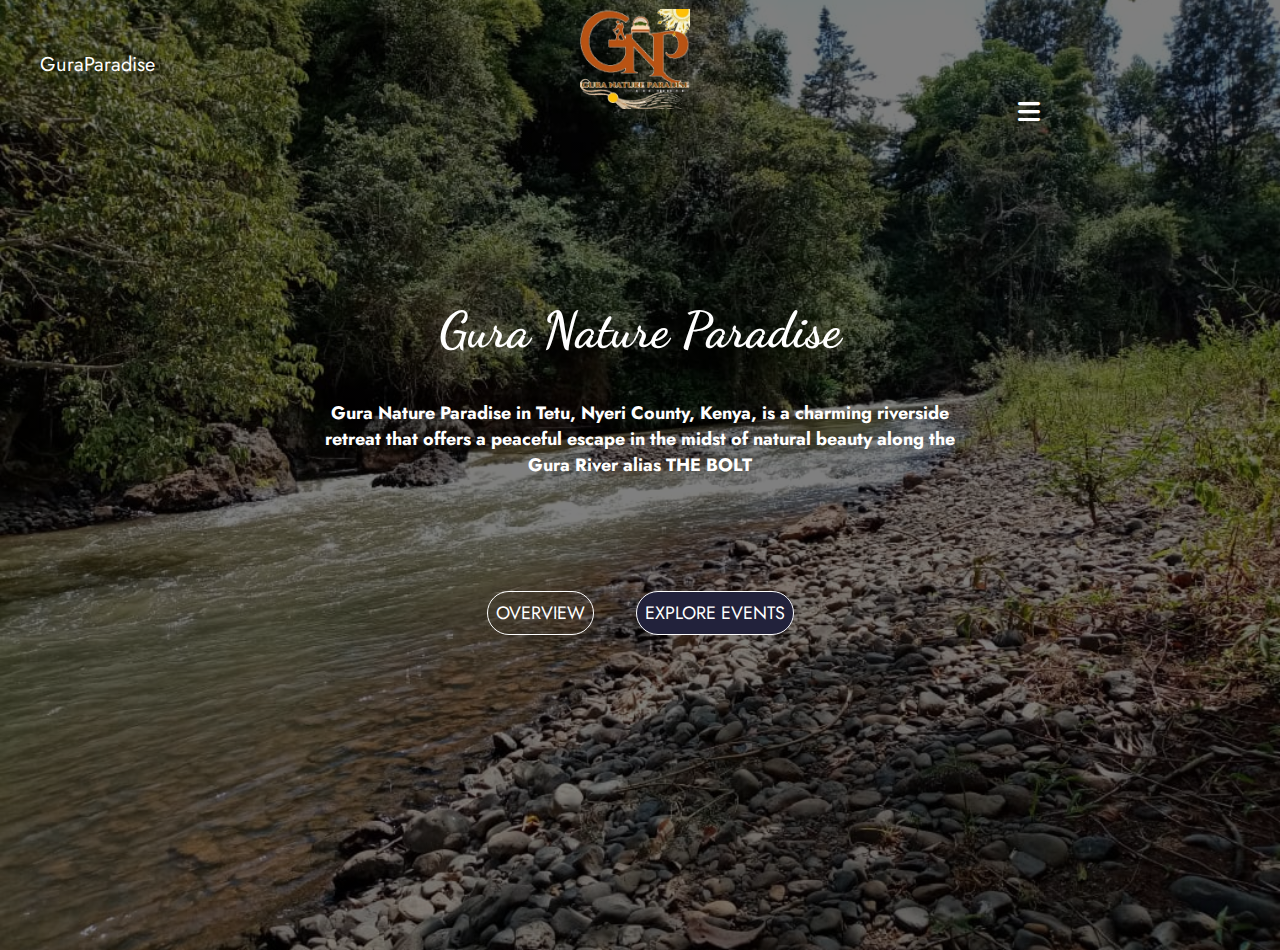
<file: index.html>
<!DOCTYPE html>
<html lang="en">
<head>
    <meta charset="UTF-8">
    <meta name="viewport" content="width=device-width, initial-scale=1.0">
    <link href="https://cdn.jsdelivr.net/npm/bootstrap@5.0.2/dist/css/bootstrap.min.css" rel="stylesheet" integrity="sha384-EVSTQN3/azprG1Anm3QDgpJLIm9Nao0Yz1ztcQTwFspd3yD65VohhpuuCOmLASjC" crossorigin="anonymous">
    <link rel="stylesheet" href="style.css">
    <link rel="stylesheet" href="https://use.fontawesome.com/releases/v5.6.3/css/all.css">
    <link rel="stylesheet" href="https://cdnjs.cloudflare.com/ajax/libs/font-awesome/6.2.0/css/all.min.css">
    <link rel="stylesheet" href="https://pro.fontawesome.com/releases/v5.10.0/css/all.css" integrity="sha384-AYmEC3Yw5cVb3ZcuHtOA93w35dYTsvhLPVnYs9eStHfGJvOvKxVfELGroGkvsg+p" crossorigin="anonymous" />
    <link rel="preconnect" href="https://fonts.googleapis.com">
    <link rel="preconnect" href="https://fonts.gstatic.com" crossorigin>
    <link href="https://fonts.googleapis.com/css2?family=Jost&family=Nunito+Sans:opsz@6..12&display=swap" rel="stylesheet">
    <link href="https://fonts.googleapis.com/css2?family=Dancing+Script&display=swap" rel="stylesheet">
    <title>GuraParadise</title>
    <link rel="icon" type="image/x-icon" href="GuraPhotos/logo.png">
</head>
<body>
    <nav>
        <input type="checkbox" id="check">
        <label for="check" class="checkbtn">
            <i class="fa fa-bars"></i>
        </label>
        <label class="logo">
            <p>GuraParadise</p>
            <img src="GuraPhotos/logo.png" alt="">
        </label>
        <ul>
            <label for="check" class="close">
                <i class="fa-solid fa-x"></i>
            </label>
            <li><a href="index.html">Home</a></li>
            <li><a href="overview.html">Overview</a></li>
            <li><a href="act-2.html">Activities</a></li>
            <li><a href="accomodation.html">Accomodation</a></li>
            <li><a href="food.html">Cuisines</a></li>
            <li><a href="comm.html">Local Empowerment</a></li>
            <li><a href="gallery.html">Gallery</a></li>
            <li><a href="contact.html">Contact/Booking</a></li>
        </ul>
    </nav>
        

        <div class="heading-1">
            <h1>Gura Nature Paradise</h1>
            <h5>Gura Nature Paradise in Tetu, Nyeri County, Kenya, is a charming riverside retreat that offers a peaceful escape in the midst of natural beauty along the Gura River alias THE BOLT</h5>
         
        </div>

         <div class="buttons vertical-shake">
            <a href="overview.html">Overview</a> &nbsp; &nbsp; &nbsp;
            <a class="event" href="events.html">Explore Events</a>
        </div> 

    
    <script src="script.js"></script>
    <script src="https://ajax.googleapis.com/ajax/libs/jquery/3.6.4/jquery.min.js"></script>
</body>
</html>
</file>
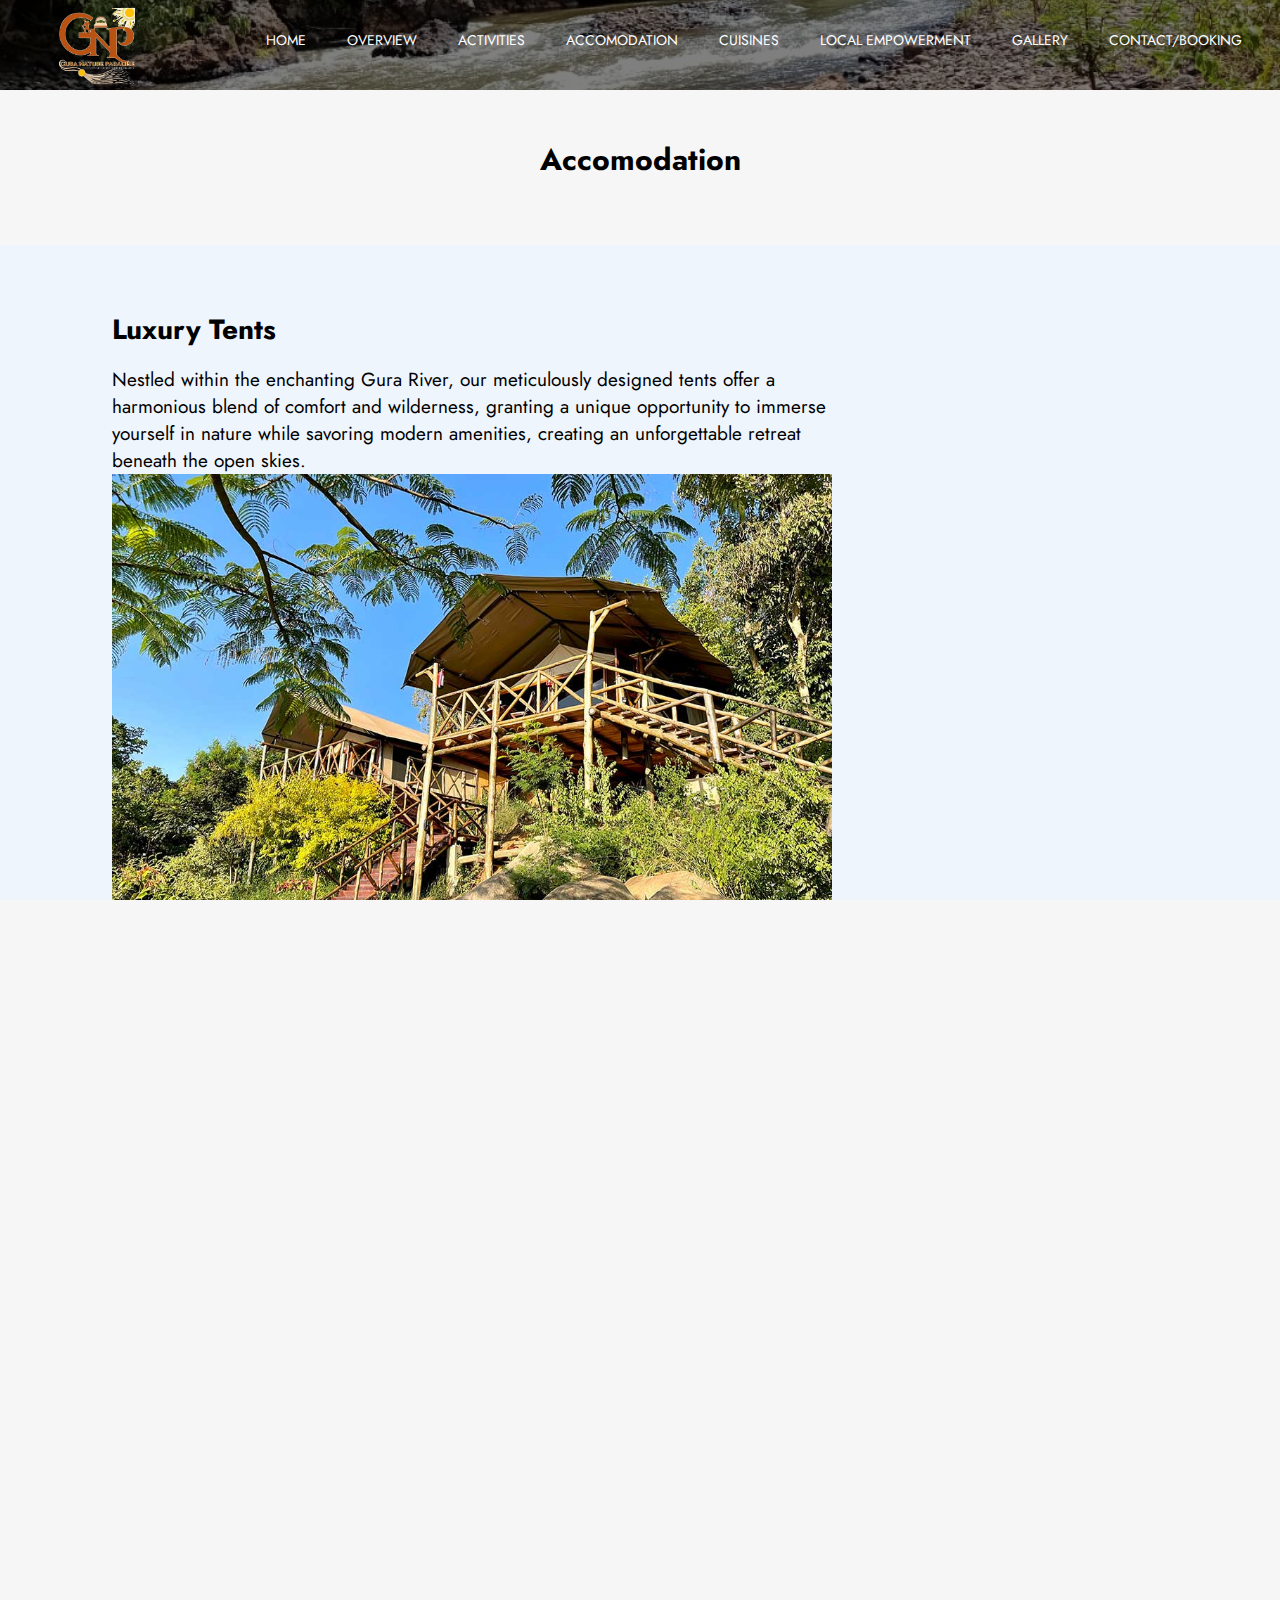
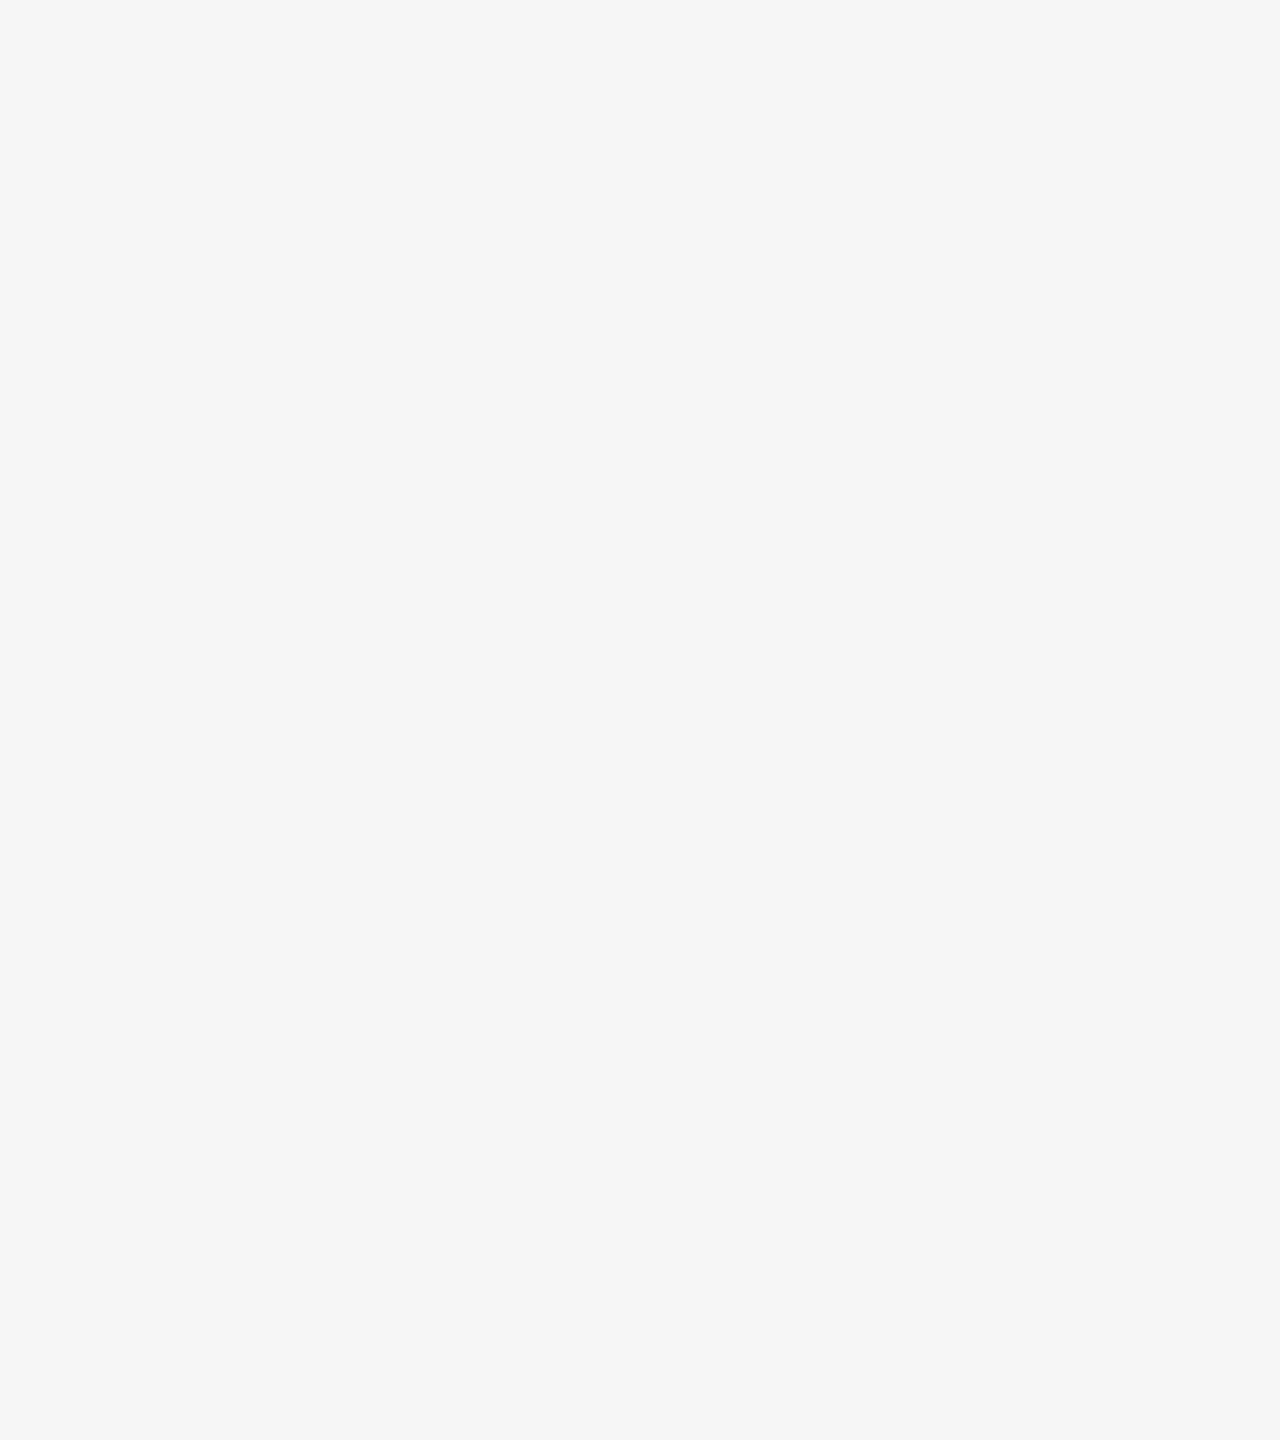
<file: accomodation.html>
<!DOCTYPE html>
<html lang="en">
<head>
    <meta charset="UTF-8">
    <meta name="viewport" content="width=device-width, initial-scale=1.0">
    <link href="https://cdn.jsdelivr.net/npm/bootstrap@5.0.2/dist/css/bootstrap.min.css" rel="stylesheet" integrity="sha384-EVSTQN3/azprG1Anm3QDgpJLIm9Nao0Yz1ztcQTwFspd3yD65VohhpuuCOmLASjC" crossorigin="anonymous">
    <link rel="stylesheet" href="act.css">
    <link rel="stylesheet" href="https://use.fontawesome.com/releases/v5.6.3/css/all.css">
    <link rel="stylesheet" href="https://cdnjs.cloudflare.com/ajax/libs/font-awesome/6.2.0/css/all.min.css">
    <link rel="stylesheet" href="https://pro.fontawesome.com/releases/v5.10.0/css/all.css" integrity="sha384-AYmEC3Yw5cVb3ZcuHtOA93w35dYTsvhLPVnYs9eStHfGJvOvKxVfELGroGkvsg+p" crossorigin="anonymous" />
    <link rel="preconnect" href="https://fonts.googleapis.com">
    <link rel="preconnect" href="https://fonts.gstatic.com" crossorigin>
    <link href="https://fonts.googleapis.com/css2?family=Jost&family=Nunito+Sans:opsz@6..12&display=swap" rel="stylesheet">
    <title>GuraParadise</title>
    <link rel="icon" type="image/x-icon" href="GuraPhotos/logo.png">
</head>
<body>
    <nav>
        <input type="checkbox" id="check">
        <label for="check" class="checkbtn">
            <i class="fa fa-bars"></i>
        </label>
        <label class="logo">
            <!-- <p>GuraParadise</p> -->
            <img src="GuraPhotos/logo.png" alt="">
        </label>
        <!-- <label class="logo">GuraParadise</label> -->
        <ul>
            <label for="check" class="close">
                <i class="fa-solid fa-x"></i>
            </label>
            <li><a href="index.html">Home</a></li>
            <li><a href="overview.html">Overview</a></li>
            <li><a href="act-2.html">Activities</a></li>
            <li><a href="accomodation.html">Accomodation</a></li>
            <li><a href="food.html">Cuisines</a></li>
            <li><a href="comm.html">Local Empowerment</a></li>
            <li><a href="gallery.html">Gallery</a></li>
            <li><a href="contact.html">Contact/Booking</a></li>
        </ul>
    </nav>
    <div class="title">
        <h1>Accomodation</h1>
    </div>

    <div class="row acco">
        <div class="about">
            <div class="accomodation">
                <h2>Luxury Tents</h2>
                <p>
                Nestled within the enchanting Gura River, our meticulously designed tents offer a harmonious blend of comfort and wilderness, granting a unique opportunity to immerse yourself in nature while savoring modern amenities, creating an unforgettable retreat beneath the open skies.
                </p>
            </div>
        </div>

        <div class="about">
            <div class="acc-img">
                <img src="GuraPhotos/tent stand.jpg" alt="">
            </div>
        </div>
    </div>    

    <div class="row acti">
        <div class="about">
            <div class="food-img">
                <img src="GuraPhotos/tent-2.jpg" alt="">
            </div>
        </div>

        <div class="about">
            <div class="food">
                <h2>Mud-Bamboo sticks Hut</h2>
                <p>
                    Gura Nature Paradise accommodations offer a unique experience in charming mud huts, adorned with bamboo thatching. These rustic yet cozy huts provide a genuine connection to nature while enveloping guests in traditional African comfort.
                </p>
            </div>
        </div>
    </div>

    <div class="row acco mb-5">
        <div class="about">
            <div class="accomodation">
                <h2>Honeymoon Suites</h2>
                <p>
                    Indulge in romantic bliss with our honeymoon suites nestled along the picturesque River Gura. Ignite the sparks of love with cozy bonfires under the starlit sky, creating unforgettable memories in this enchanting natural setting.
                </p>
            </div>
        </div>

        <div class="about">
            <div class="acc-img">
                <img src="GuraPhotos/tent-1.jpg" alt="">
            </div>
        </div>
    </div> 

    <div class="center">
        <div class="center pagination">
            <a href="activities.html">Previous</a>
            <a href="food.html">&raquo;</a>
        </div>
    </div>

    <footer>
        <div class="contact">
            <h5>Find us on:</h5>
            <div class="social">
                <a href="https://www.facebook.com/profile.php?id=61551415816184"><i class="fa-brands fa-facebook"></i><a>
                <a href="https://instagram.com/guranatureparadise254?igshid=OGQ5ZDc2ODk2ZA=="><i class="fa-brands fa-instagram"></i></a>
                <a href="https://whatsapp.com/channel/0029VaAllZo7IUYNUhEXKo1N"><i class="fa-brands fa-whatsapp"></i></a>
            </div>
            <h6>&copy; 2023 GuraNatureParadise</h6>
        </div>
    </footer>
    
</body>
</html>
</file>
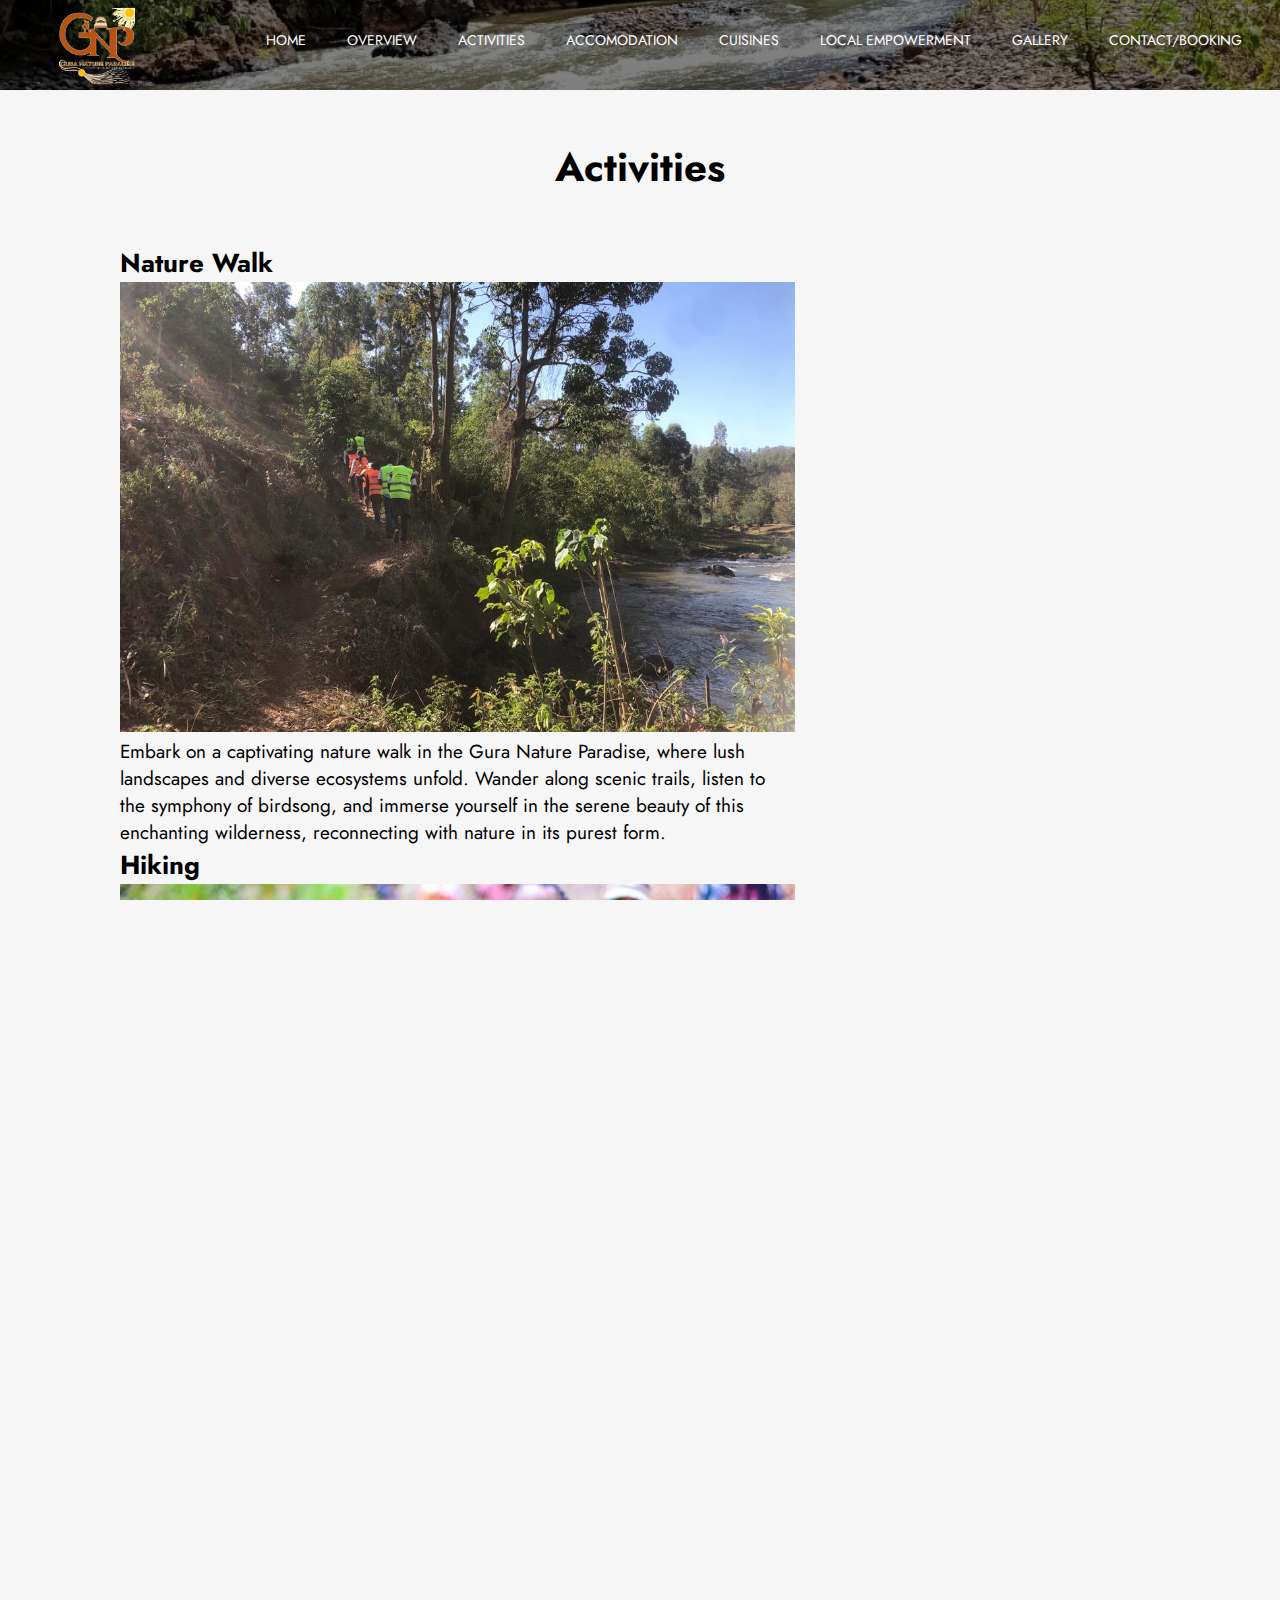
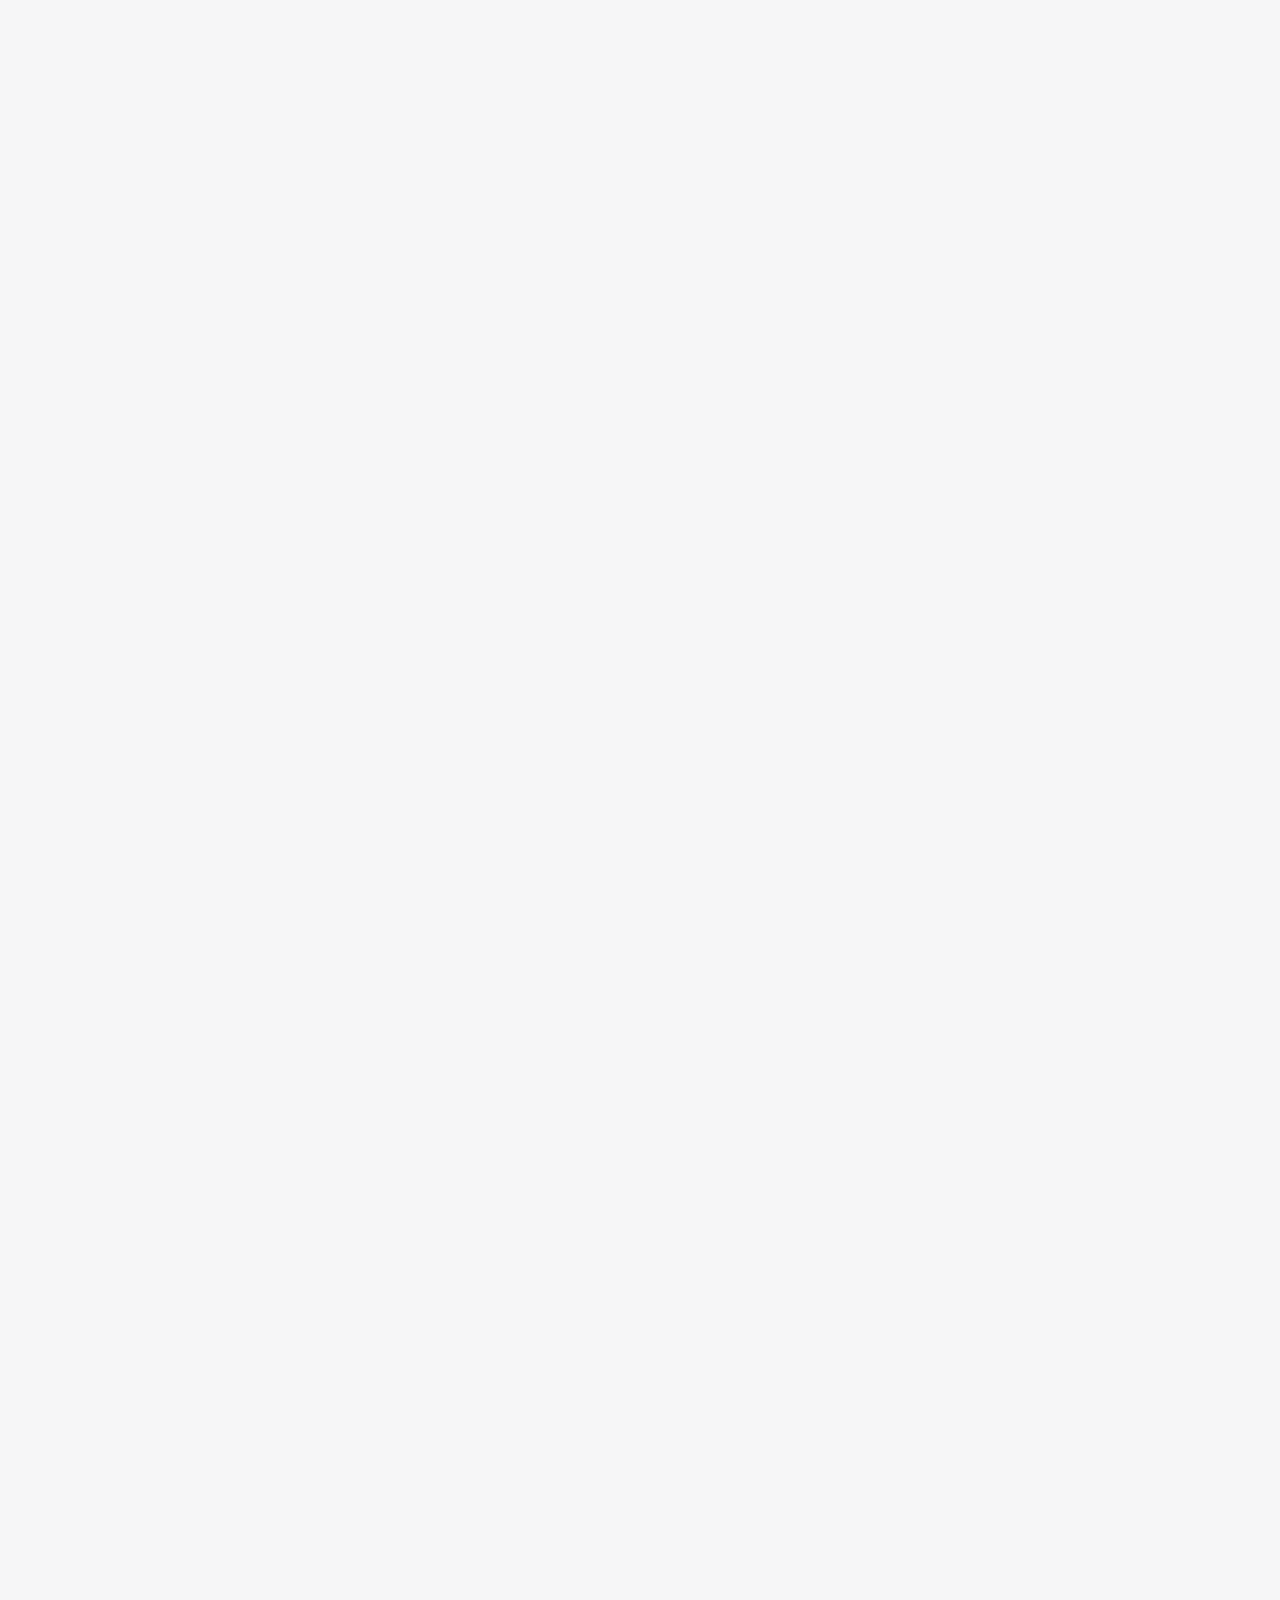
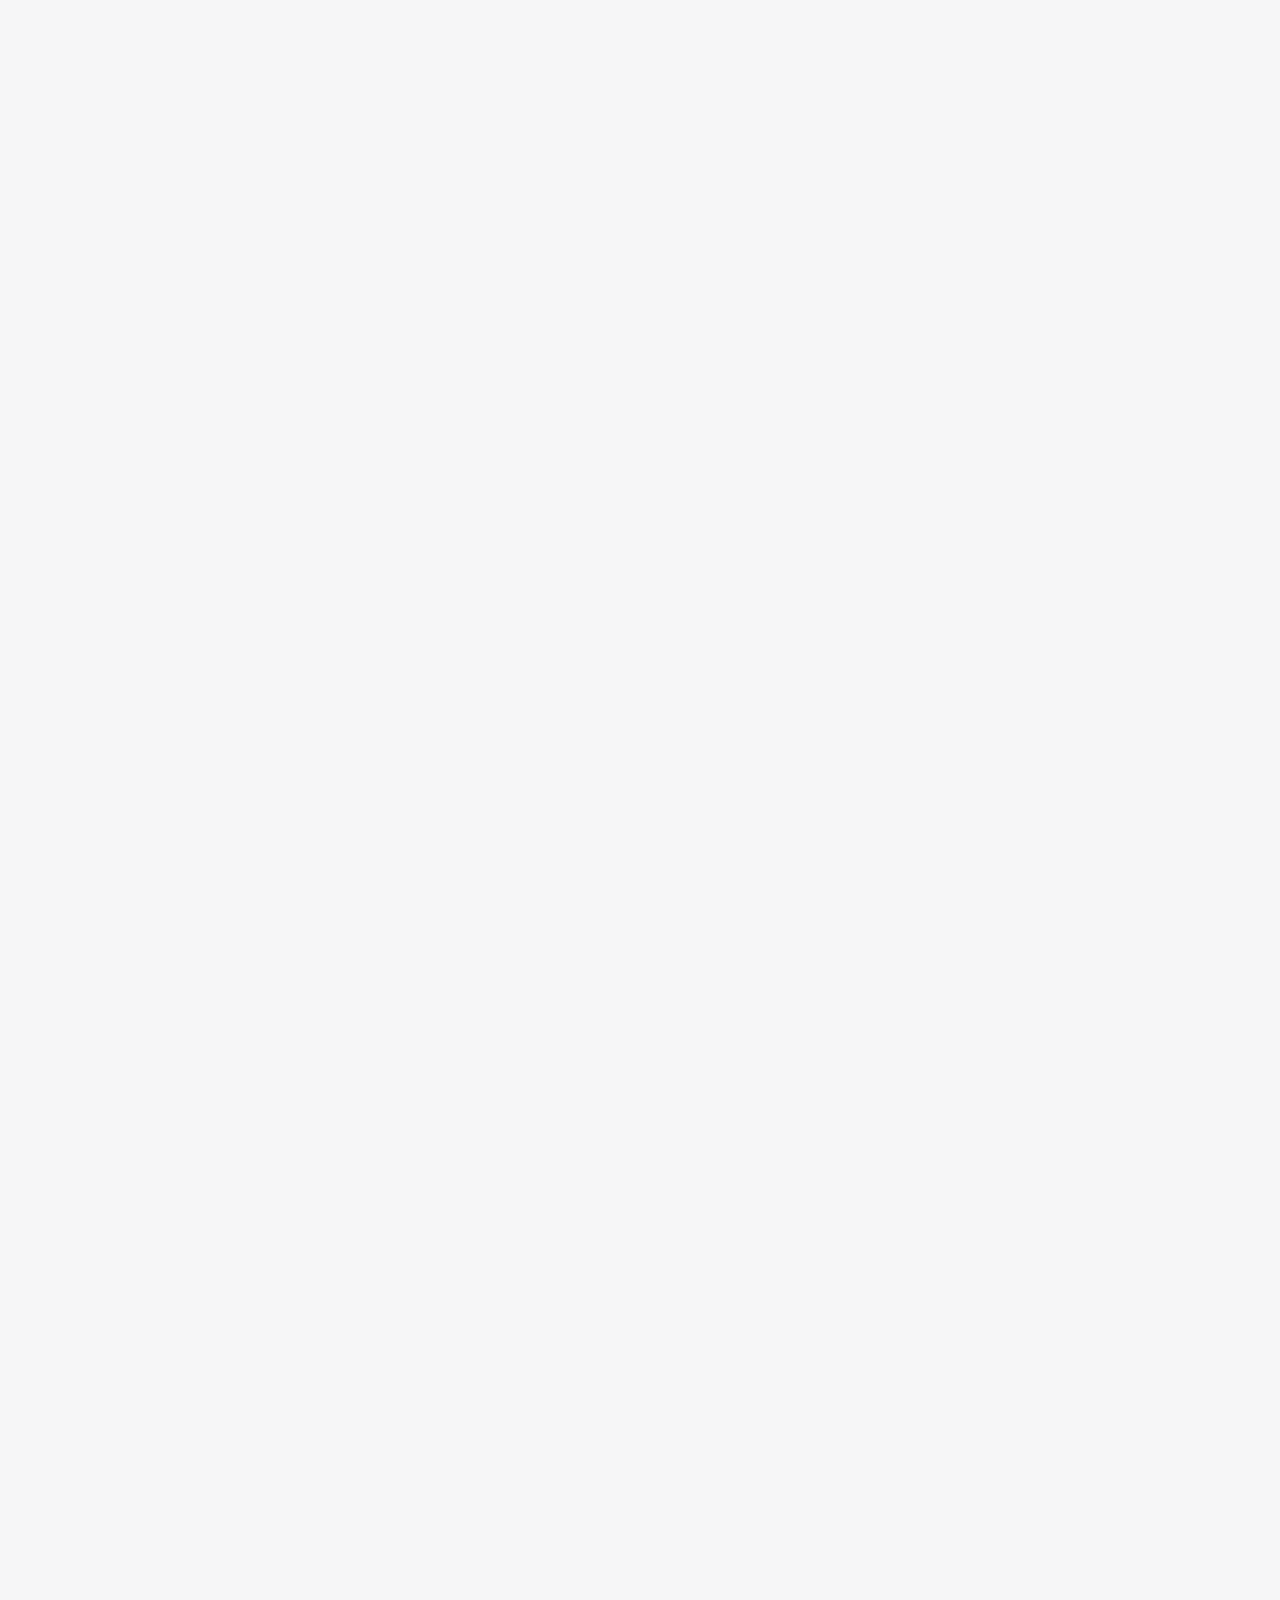
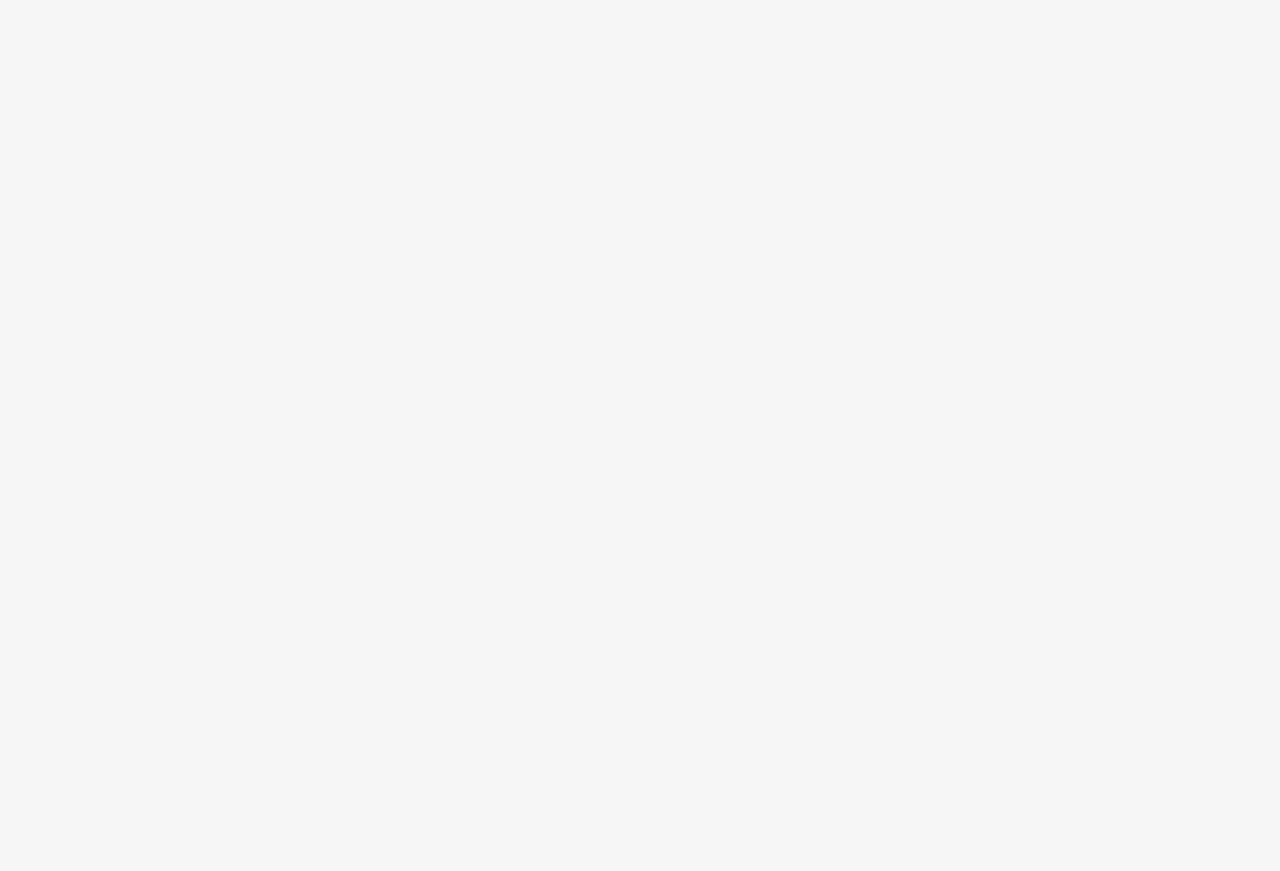
<file: act-2.html>
<!DOCTYPE html>
<html lang="en">
<head>
    <meta charset="UTF-8">
    <meta name="viewport" content="width=device-width, initial-scale=1.0">
    <link rel="stylesheet" href="act.css">
    <link rel="stylesheet" href="https://use.fontawesome.com/releases/v5.6.3/css/all.css">
    <link rel="stylesheet" href="https://cdnjs.cloudflare.com/ajax/libs/font-awesome/6.2.0/css/all.min.css">
    <link rel="stylesheet" href="https://pro.fontawesome.com/releases/v5.10.0/css/all.css" integrity="sha384-AYmEC3Yw5cVb3ZcuHtOA93w35dYTsvhLPVnYs9eStHfGJvOvKxVfELGroGkvsg+p" crossorigin="anonymous" />
    <link rel="preconnect" href="https://fonts.googleapis.com">
    <link rel="preconnect" href="https://fonts.gstatic.com" crossorigin>
    <link href="https://fonts.googleapis.com/css2?family=Jost&family=Nunito+Sans:opsz@6..12&display=swap" rel="stylesheet">
    <title>GuraParadise</title>
    <link rel="icon" type="image/x-icon" href="GuraPhotos/logo.png">
</head>
<body>
    <nav>
        <input type="checkbox" id="check">
        <label for="check" class="checkbtn">
            <i class="fa fa-bars"></i>
        </label>
        <label class="logo">
            <!-- <p>GuraParadise</p> -->
            <img src="GuraPhotos/logo.png" alt="">
        </label>
        
        <!-- <label class="logo">GuraParadise</label> -->
        <ul>
            <label for="check" class="close">
                <i class="fa-solid fa-x"></i>
            </label>
            <li><a href="index.html">Home</a></li>
            <li><a href="overview.html">Overview</a></li>
            <li><a href="act-2.html">Activities</a></li>
            <li><a href="accomodation.html">Accomodation</a></li>
            <li><a href="food.html">Cuisines</a></li>
            <li><a href="comm.html">Local Empowerment</a></li>
            <li><a href="gallery.html">Gallery</a></li>
            <li><a href="contact.html">Contact/Booking</a></li>
        </ul>
    </nav>

    
        <div class="activity">
            <h1>Activities</h1>
        </div>

        <div class="row mental-1">
            <div class="mental">
                <div class="nature">
                    <h2>Nature Walk</h2>
                    <img src="GuraPhotos/hiking-3.jpg" alt="">
                    <p>
                        Embark on a captivating nature walk in the Gura Nature Paradise, where lush landscapes and diverse ecosystems unfold. Wander along scenic trails, listen to the symphony of birdsong, and immerse yourself in the serene beauty of this enchanting wilderness, reconnecting with nature in its purest form.
                    </p>
                </div>
            </div>
    
            <div class="mental">
                <div class="hiking">
                    <h2>Hiking</h2>
                    <img src="GuraPhotos/hiking-1.jpg" alt="">
                    <p>
                        Embark on an invigorating hiking adventure in the Paradise, where trails lead you through picturesque terrain and reveal breathtaking vistas. From gentle paths to more challenging routes, discover the perfect journey to elevate your senses and immerse yourself in the captivating beauty of the surroundings.
                    </p>
                </div>
            </div>
        </div>
        <div class="row mental-2">
            <div class="mental">
                <div class="fishing">
                    <h2>Fishing</h2>
                    <img src="GuraPhotos/fishing-1.jpg" alt="">
                        <p>
                            Embark on an exciting fishing expedition in Gura River area, where the prized catch is the golden tilapia. The tranquil waters offer a perfect setting to reel in these beautiful fish, creating memorable angling experiences amidst breathtaking natural beauty.
                        </p>
                </div>
            </div>
    
            <div class="mental">
                <div class="hiking">
                    <h2>Swimming</h2>
                    <img src="GuraPhotos/swmi-1.jpg" alt="">
                    <p>
                        Dive into the refreshing waters of Gura River, where swimming becomes a rejuvenating escape amidst pristine nature. The tranquil currents and scenic backdrop offer an idyllic setting for a serene aquatic experience in the heart of this natural haven.

                    </p>
                </div>
            </div>
        </div>
        <div class="row mental-2">
            <div class="mental">
                <div class="bon">
                    <h2 class="">Bonfires and StoryTelling</h2>
                    <img src="GuraPhotos/fire.jpg" alt="">
                        <p>
                            As the sun sets over the Gura River, the Paradise comes alive with the warmth of bonfires and captivating storytelling sessions. Gather around the crackling flames to share tales of culture and adventure, creating cherished memories beneath the starry skies.
                        </p>
                </div>
            </div>
    
            <div class="mental">
                <div class="hiking">
                    <h2>Picnics</h2>
                    <img src="GuraPhotos/picnic-2.jpg" alt="">
                    <p>
                        Experience the serenity of a riverside picnic at the Paradise along the picturesque Gura River. Amidst the lush natural surroundings, savor moments of tranquility and connection with nature in the Paradise.
                    </p>
                    
                </div>
            </div>
        </div>
        <div class="row mental-2">
            <div class="mental">
                <div class="kikuyu">
                    <h2 class="">Kikuyu Culture</h2>
                    <img src="GuraPhotos/culture-1.jpg" alt="">
                       <p>
                        Gura Paradise is a living tribute to the Kikuyu culture. Here, the rhythmic beats of AGIKUYU MWOMBOKO AND GITIRO dances echo through the air, while aromatic Kikuyu cuisines delight the senses. Stories, art, and the harmonious blend of traditional practices and modern living create a cultural mosaic that enriches every moment in the Camp.
                       </p>
                </div>
            </div>

            <div class="mental">
                <div class="kikuyu">
                    <h2 class="gard">Mental Activities</h2>
                    <img src="GuraPhotos/hiking-4.jpg" alt="">
                        <p>
                            Gura Nature Paradise beckons with a suite of mental wellness activities. Engage in the peaceful practice of yoga, discover tranquility in gardening, rejuvenate through hydrotherapy, and reconnect with your inner self in the soothing embrace of forest bathing.
                        </p>
                </div>
            </div>

            
    
        </div>

        <div class="center">
            <div class="center pagination">
                <a href="overview.html">Previous</a>
                <a href="accomodation.html">&raquo;</a>
            </div>
        </div>
        
    <footer>
        <div class="contact">
            <h5>Find us on:</h5>
            <div class="social">
                <a href="https://www.facebook.com/profile.php?id=61551415816184"><i class="fa-brands fa-facebook"></i><a>
                <a href="https://instagram.com/guranatureparadise254?igshid=OGQ5ZDc2ODk2ZA=="><i class="fa-brands fa-instagram"></i></a>
                <a href="https://whatsapp.com/channel/0029VaAllZo7IUYNUhEXKo1N"><i class="fa-brands fa-whatsapp"></i></a>
            </div>
            <h6>&copy; 2023 GuraNatureParadise</h6>
        </div>
    </footer>
</body>
</html>
</file>
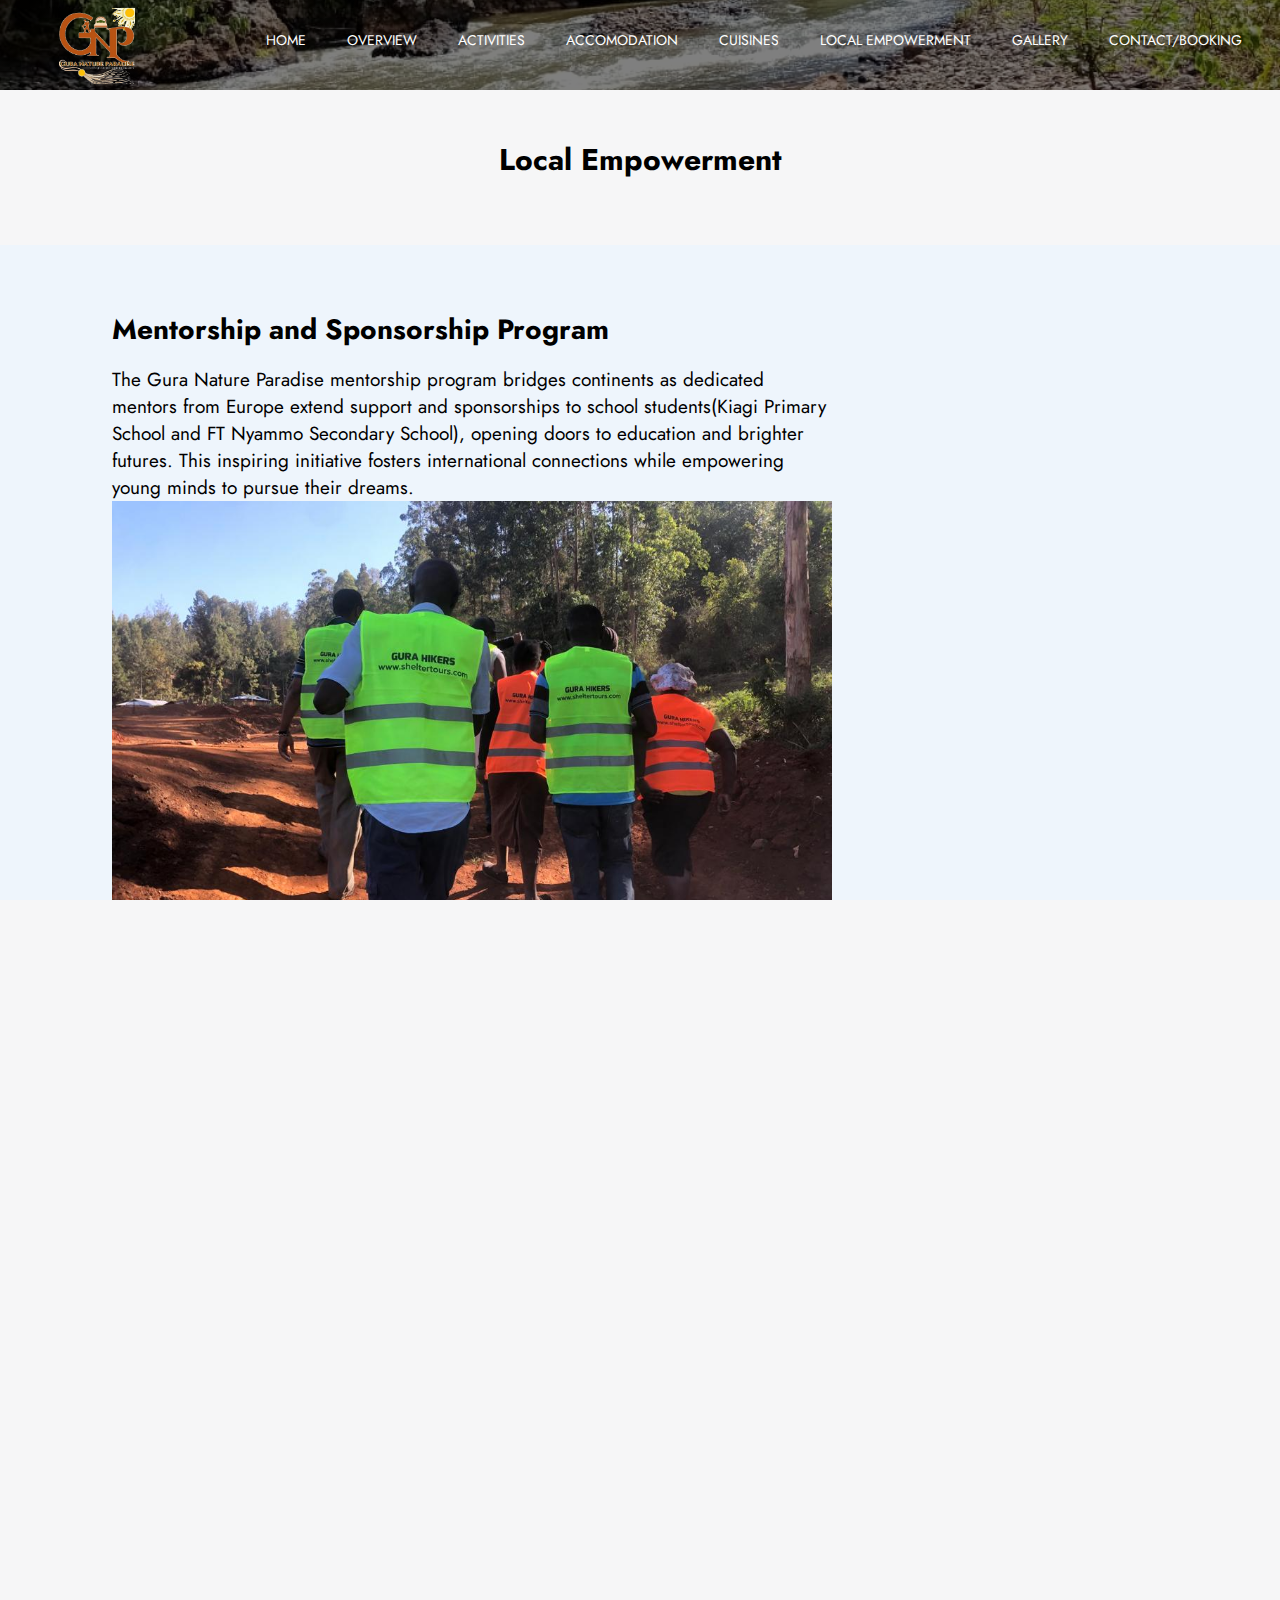
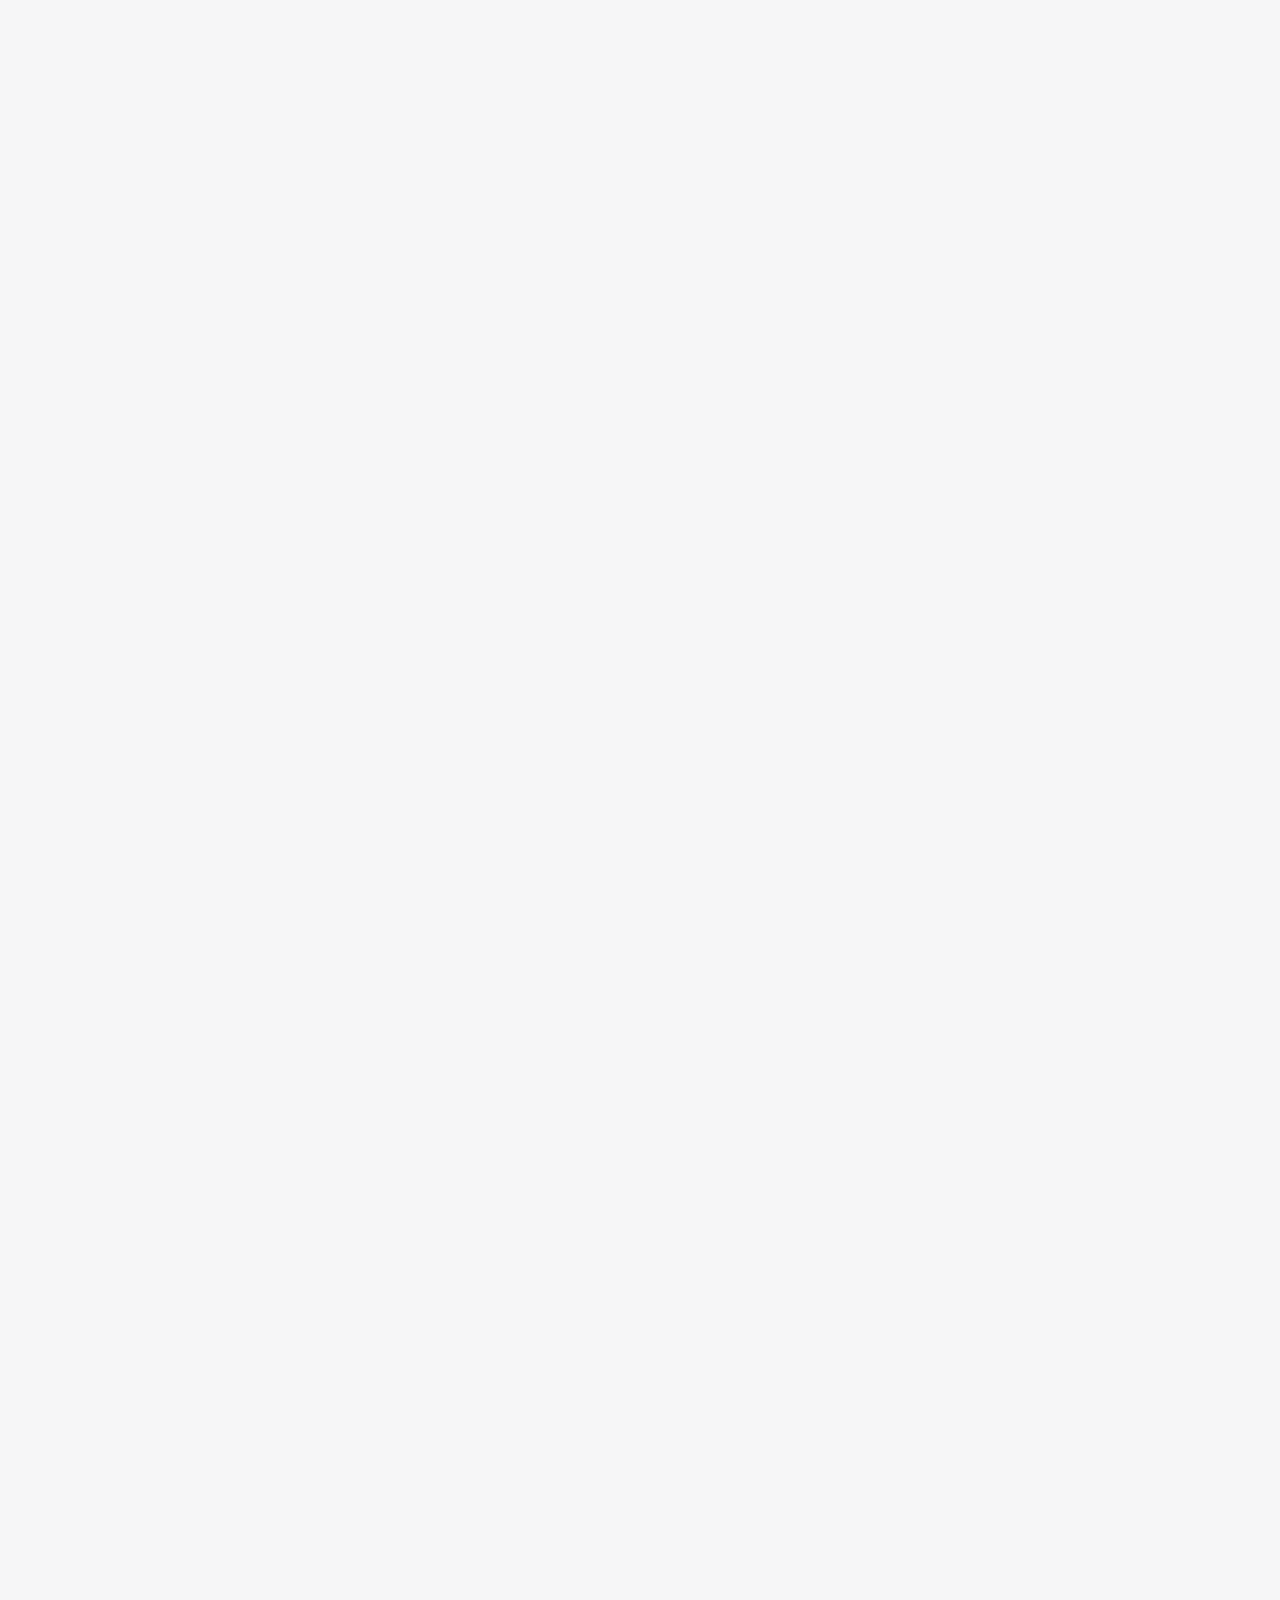
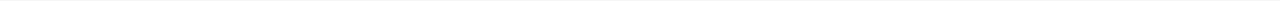
<file: comm.html>
<!DOCTYPE html>
<html lang="en">
<head>
    <meta charset="UTF-8">
    <meta name="viewport" content="width=device-width, initial-scale=1.0">
    <link href="https://cdn.jsdelivr.net/npm/bootstrap@5.0.2/dist/css/bootstrap.min.css" rel="stylesheet" integrity="sha384-EVSTQN3/azprG1Anm3QDgpJLIm9Nao0Yz1ztcQTwFspd3yD65VohhpuuCOmLASjC" crossorigin="anonymous">
    <link rel="stylesheet" href="act.css">
    <link rel="stylesheet" href="https://use.fontawesome.com/releases/v5.6.3/css/all.css">
    <link rel="stylesheet" href="https://cdnjs.cloudflare.com/ajax/libs/font-awesome/6.2.0/css/all.min.css">
    <link rel="stylesheet" href="https://pro.fontawesome.com/releases/v5.10.0/css/all.css" integrity="sha384-AYmEC3Yw5cVb3ZcuHtOA93w35dYTsvhLPVnYs9eStHfGJvOvKxVfELGroGkvsg+p" crossorigin="anonymous" />
    <link rel="preconnect" href="https://fonts.googleapis.com">
    <link rel="preconnect" href="https://fonts.gstatic.com" crossorigin>
    <link href="https://fonts.googleapis.com/css2?family=Jost&family=Nunito+Sans:opsz@6..12&display=swap" rel="stylesheet">
    <title>GuraParadise</title>
    <link rel="icon" type="image/x-icon" href="GuraPhotos/logo.png">
</head>
<body>
    <nav>
        <input type="checkbox" id="check">
        <label for="check" class="checkbtn">
            <i class="fa fa-bars"></i>
        </label>
        <label class="logo">
            <!-- <p>GuraParadise</p> -->
            <img src="GuraPhotos/logo.png" alt="">
        </label>
       
        <!-- <label class="logo">GuraParadise</label> -->
        <ul>
            <label for="check" class="close">
                <i class="fa-solid fa-x"></i>
            </label>
            <li><a href="index.html">Home</a></li>
            <li><a href="overview.html">Overview</a></li>
            <li><a href="act-2.html">Activities</a></li>
            <li><a href="accomodation.html">Accomodation</a></li>
            <li><a href="food.html">Cuisines</a></li>
            <li><a href="comm.html">Local Empowerment</a></li>
            <li><a href="gallery.html">Gallery</a></li>
            <li><a href="contact.html">Contact/Booking</a></li>
        </ul>
    </nav>

    <div class="title">
        <h1>Local Empowerment</h1>
    </div> 
    <div class="row acco">
        <div class="about">
            <div class="accomodation">
                <h2>Mentorship and Sponsorship Program</h2>
                <p>
                    The Gura Nature Paradise mentorship program bridges continents as dedicated mentors from Europe extend support and sponsorships to school students(Kiagi Primary School and FT Nyammo Secondary School), opening doors to education and brighter futures. This inspiring initiative fosters international connections while empowering young minds to pursue their dreams.
                </p>
            </div>
        </div>

        <div class="about">
            <div class="acc-img">
                <img src="GuraPhotos/nature-2.jpg" alt="">
            </div>
        </div>
    </div>    

    <div class="row acti">
        <div class="about">
            <div class="food-img">
                <img src="GuraPhotos/ciondos.jpg" alt="">
            </div>
        </div>

        <div class="about">
            <div class="food">
                <h2>Local Products</h2>
                <p>
                    Through the Gura Nature Paradise Community Development initiative, local products like premium packed coffee, handcrafted ciondos, and fresh, sustainable vegetables are cultivated, creating economic opportunities and promoting self-sufficiency within the community. This program not only supports local artisans but also celebrates the rich flavors and traditions of the region.
                </p>
                <a href="products.html" class="act-but">
                    More Details
                </a>
            </div>
        </div>
    </div>

    <div class="row acco mb-5">
        <div class="about">
            <div class="accomodation">
                <h2>Generation of HydroPower</h2>
                <p>
                    Utilizing the Gura River's rapid flow, hydroelectric power generation stands at the forefront of the community development program, providing sustainable energy solutions that empower the region while fostering environmental stewardship.
                </p>
            </div>
        </div>

        <div class="about">
            <div class="acc-img">
                <img src="GuraPhotos/HEP.jpg" alt="">
            </div>
        </div>
    </div> 
    <div class="center">
        <div class="center pagination">
            <a href="food.html">&laquo;</a>
            <a href="overview.html">OverView</a>
            
        </div>
    </div>

    <footer>
        <div class="contact">
            <h5>Find us on:</h5>
            <div class="social">
                <a href="https://www.facebook.com/profile.php?id=61551415816184"><i class="fa-brands fa-facebook"></i><a>
                <a href="https://instagram.com/guranatureparadise254?igshid=OGQ5ZDc2ODk2ZA=="><i class="fa-brands fa-instagram"></i></a>
                <a href="https://whatsapp.com/channel/0029VaAllZo7IUYNUhEXKo1N"><i class="fa-brands fa-whatsapp"></i></a>
            </div>
            <h6>&copy; 2023 GuraNatureParadise</h6>
        </div>
    </footer>
    
</body>
</html>
</file>
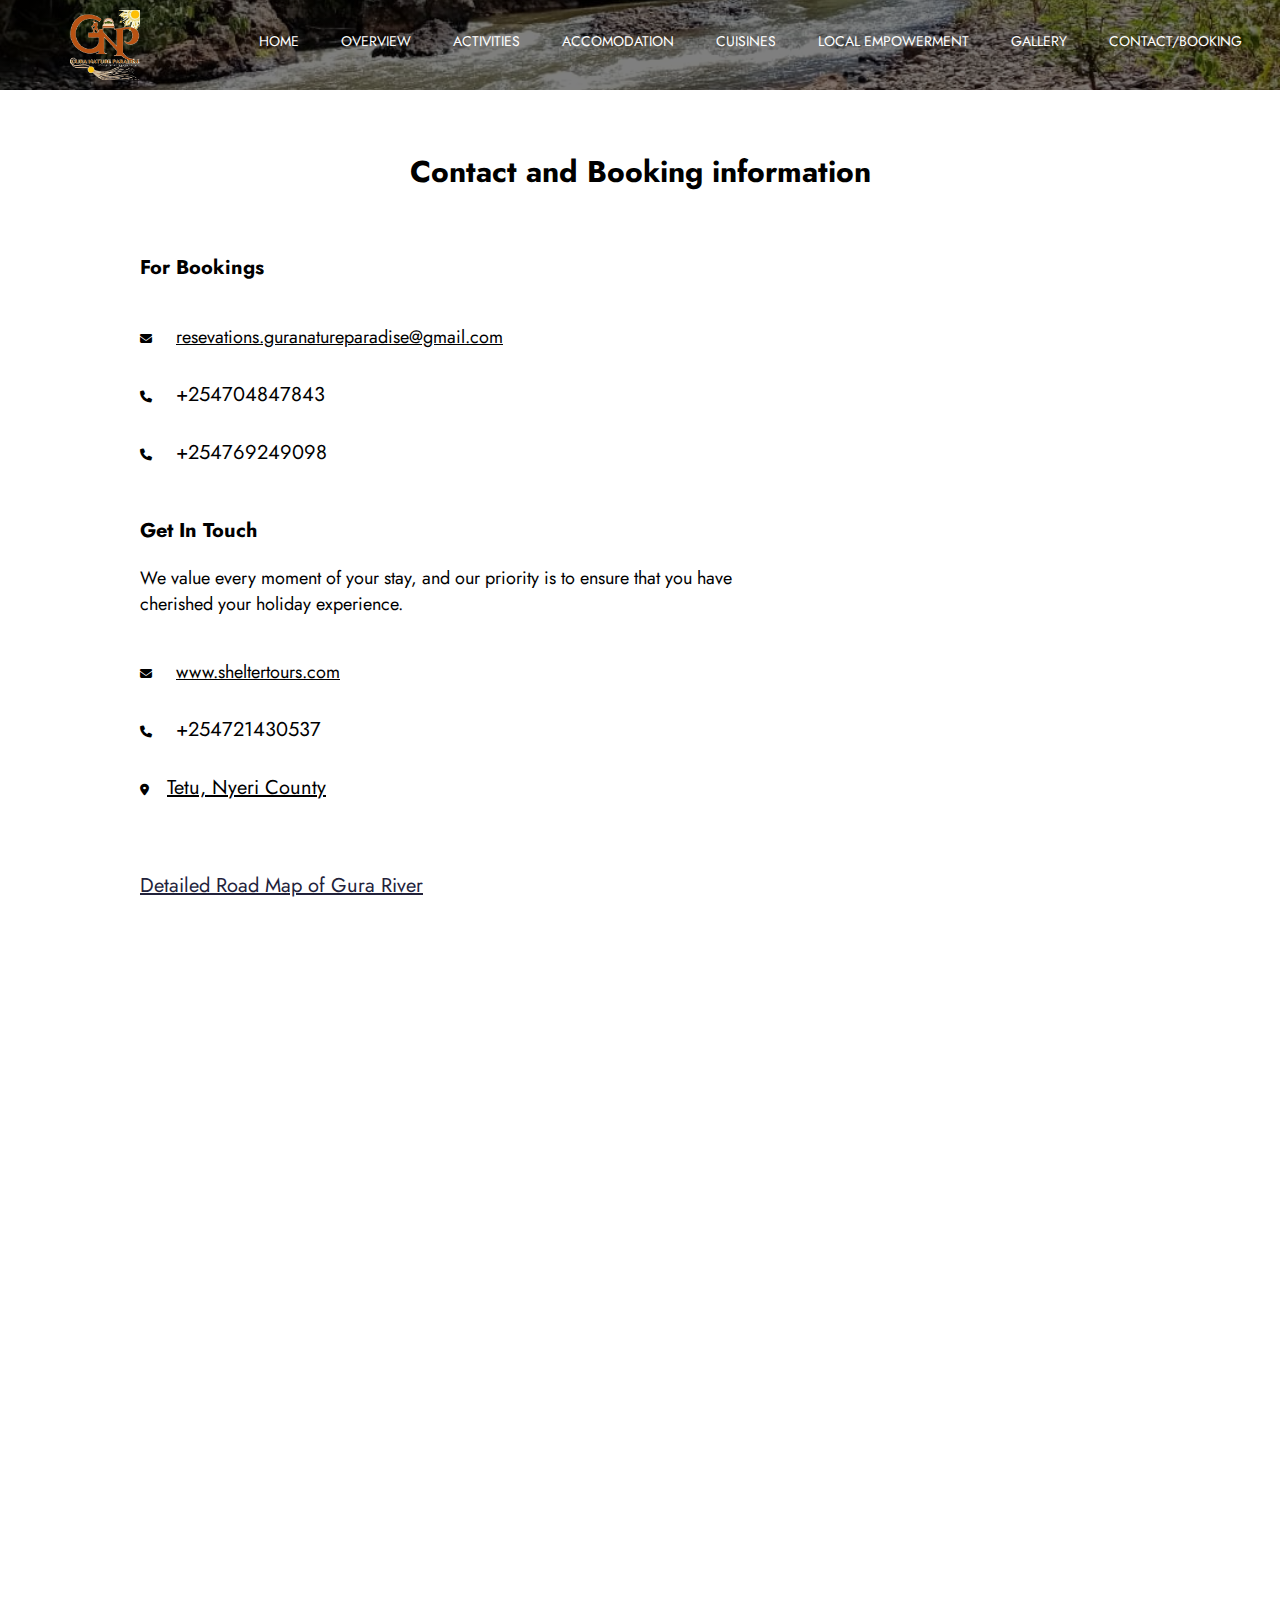
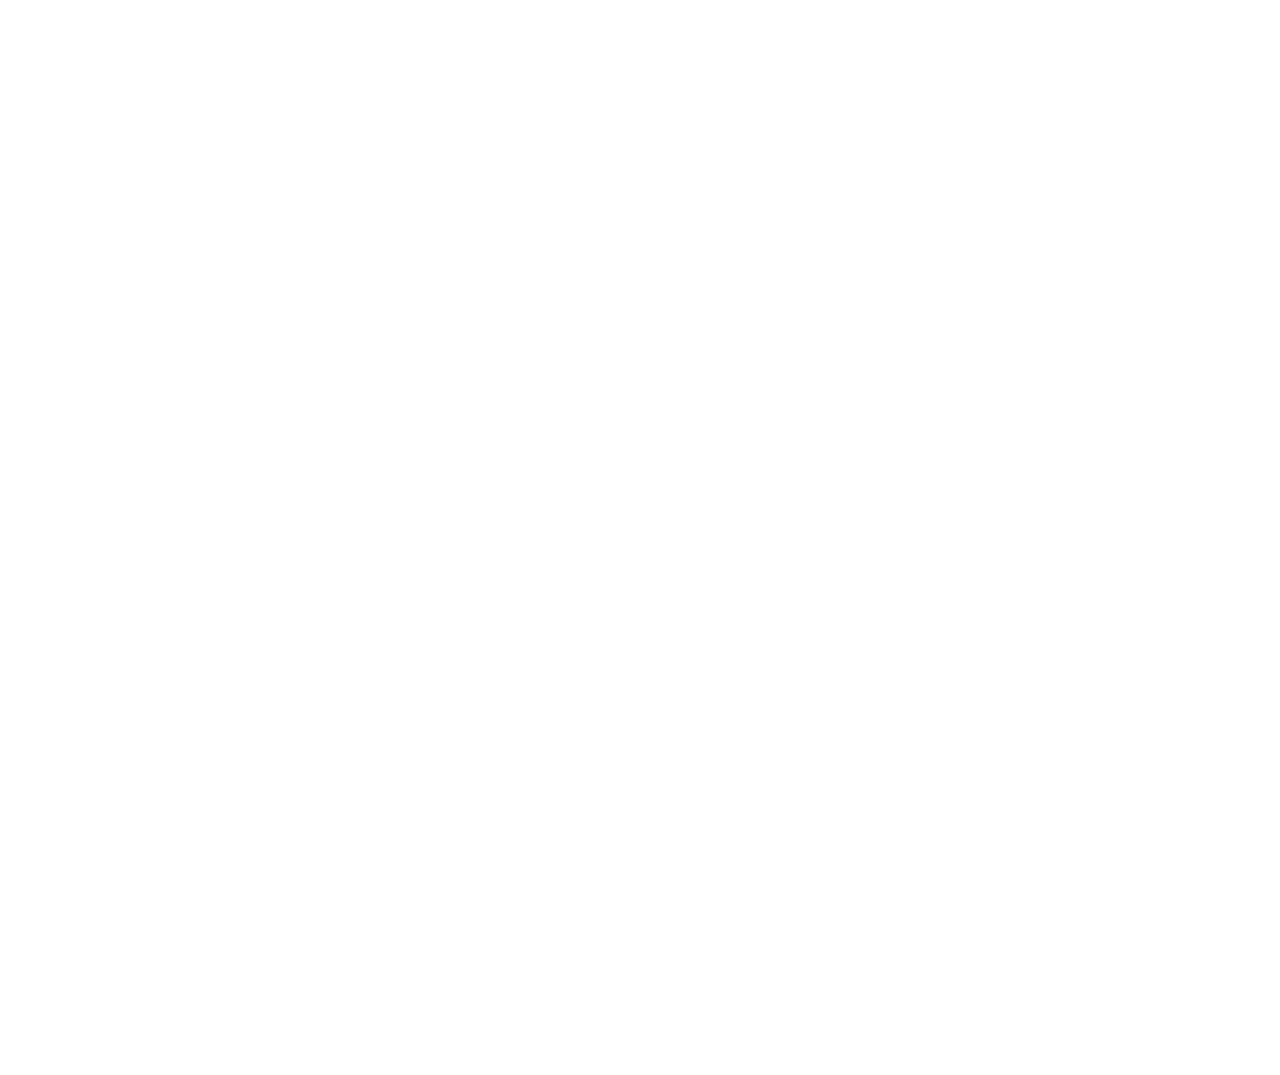
<file: contact.html>
<!DOCTYPE html>
<html lang="en">
<head>
    <meta charset="UTF-8">
    <meta name="viewport" content="width=device-width, initial-scale=1.0">
    <link rel="stylesheet" href="contact.css">
    <link rel="stylesheet" href="https://use.fontawesome.com/releases/v5.6.3/css/all.css">
    <link rel="stylesheet" href="https://cdnjs.cloudflare.com/ajax/libs/font-awesome/6.2.0/css/all.min.css">
    <link rel="stylesheet" href="https://pro.fontawesome.com/releases/v5.10.0/css/all.css" integrity="sha384-AYmEC3Yw5cVb3ZcuHtOA93w35dYTsvhLPVnYs9eStHfGJvOvKxVfELGroGkvsg+p" crossorigin="anonymous" />
    <link rel="preconnect" href="https://fonts.googleapis.com">
    <link rel="preconnect" href="https://fonts.gstatic.com" crossorigin>
    <link href="https://fonts.googleapis.com/css2?family=Jost&family=Nunito+Sans:opsz@6..12&display=swap" rel="stylesheet">
    <title>GuraParadise</title>
    <link rel="icon" type="image/x-icon" href="GuraPhotos/logo.png">
</head>
<body>

    <nav>
        <input type="checkbox" id="check">
        <label for="check" class="checkbtn">
            <i class="fa fa-bars"></i>
        </label>
        <label class="logo">
            <!-- <p>GuraParadise</p> -->
            <img src="GuraPhotos/logo.png" alt="">
        </label>
        <!-- <label class="logo">GuraParadise</label> -->
        <ul>
            <label for="check" class="close">
                <i class="fa-solid fa-x"></i>
            </label>
            <li><a href="index.html">Home</a></li>
            <li><a href="overview.html">Overview</a></li>
            <li><a href="act-2.html">Activities</a></li>
            <li><a href="accomodation.html">Accomodation</a></li>
            <li><a href="food.html">Cuisines</a></li>
            <li><a href="comm.html">Local Empowerment</a></li>
            <li><a href="gallery.html">Gallery</a></li>
            <li><a href="contact.html">Contact/Booking</a></li>
        </ul>
    </nav>

    <div class="container">

        <div class="title">
            <h1>Contact and Booking information</h1>
        </div>

        <div class="information">
            <div class="info">
                <div class="map">
                    <h2>For Bookings</h2>
                    <p>
                        <div class="mail">
                            <i class="enve fa-solid fa-envelope"></i> &nbsp;&nbsp;&nbsp;<a class="email" href="mailto: resevations.guranatureparadise@gmail.com?subject = Feedback&body = Message">resevations.guranatureparadise@gmail.com </a>  
                        </div><br>
                        <div class="phone">
                            <i class="iphone fa-solid fa-phone"></i> &nbsp;&nbsp;&nbsp;<a class="number" href="tel:+254704847843">+254704847843</a>  
                        </div>
                        <div class="phone"><br>
                            <i class="iphone fa-solid fa-phone"></i> &nbsp;&nbsp;&nbsp;<a class="number" href="tel:+254769249098">+254769249098</a>  
                        </div>
                        
                        <!-- For bookings, this will be a 3-day trip: <br><br>
                        *Nairobi-Nanyuki(Aberdare National Park) <br>
                        *Nanyuki-Olpajeta(Ol-Pajeta Conservancy) <br>
                        *Olpajeta-Gura Camp(Gura Nature Paradise) <br>
                        *Back to Nairobi. <br><br> -->
                        <!-- Price - $100 <br>
                        Book with Shelter Tours. -->
                    </p>
                    <br>
                    <h2>Get In Touch</h2>
                    <p>
                        We value every moment of your stay, and our priority is to ensure that you have cherished your holiday experience.
                    </p>

                    <div class="mail">
                        <i class="enve fa-solid fa-envelope"></i> &nbsp;&nbsp;&nbsp;<a class="email" href="">www.sheltertours.com</a>  
                    </div> <br>
                    <div class="phone">
                        <i class="iphone fa-solid fa-phone"></i> &nbsp;&nbsp;&nbsp;<a class="number" href="tel:+254721430537">+254721430537</a>  
                    </div> <br>
                    <div class="location">
                        <i class="area fa-solid fa-location-dot"></i>&nbsp;&nbsp;&nbsp;<a class="loci" href="https://maps.app.goo.gl/JmaKT2AVhLHZiNb79 ">Tetu, Nyeri County</a>  
                    </div>
        
                </div><br>
                <div class="map-1">
                    <a href="https://goo.gl/maps/S33mstVSFAVSi6fBA" title="Detailed Road Map of Gura River">Detailed Road Map of Gura River</a>
                    <iframe src="https://www.google.com/maps/embed?pb=!1m18!1m12!1m3!1d63834.48665469581!2d36.74070679156843!3d-0.5177605871228026!2m3!1f0!2f0!3f0!3m2!1i1024!2i768!4f13.1!3m3!1m2!1s0x1828f77d3a9b8873%3A0x18b3bca3a6160ae9!2sGura%20River!5e0!3m2!1sen!2ske!4v1693132836360!5m2!1sen!2ske" width="480" height="450" style="border:0;" allowfullscreen="" loading="lazy" referrerpolicy="no-referrer-when-downgrade"></iframe>
                </div>
            </div>
        </div>

        <div class="information">
            <div class="form">
                <form action="https://api.web3forms.com/submit" method="POST" id="form" class="needs-validation" novalidate>
                    <input type="hidden" name="access_key" value="b3dd120b-9bad-45e7-a04a-e2975964155d" />
                    <input
                    type="hidden"
                    name="subject"
                    value="New Submission from Web3Forms"
                    />
                    <input type="checkbox" name="botcheck" id="" style="display: none;" />

                    <input type="hidden" name="access_key" value=" b3dd120b-9bad-45e7-a04a-e2975964155d">
                    <h2>Message Us</h2>
                    <p>Name:</p>
                    <input type="text" id="name" name="name" placeholder="Your name" required>
                    <p>Email:</p>
                    <input type="email" id="email" name="email" placeholder="Email address" required>
                    <p>Phone Number:</p>
                    <input type="text" id="phone" name="text" placeholder="Phone number" required>
                    <p>Message:</p>
                    <textarea id="message" name="message" rows="4" placeholder="message"></textarea>
                    <input type="hidden" name="redirect" value="https://web3forms.com/success">
                    <button type="submit">SUBMIT</button>

                     <p class="text-base text-center text-gray-400" id="result"></p>
                </form>
            </div>
            
        </div>

    </div>

    <div class="center">
        <div class="center pagination">
            <a href="overview.html">&laquo;OverView&raquo;</a>
        </div>
    </div>

    <footer>
        <div class="contact">
            <h5>Find us on:</h5>
            <div class="social">
                <a href="https://www.facebook.com/profile.php?id=61551415816184"><i class="fa-brands fa-facebook"></i><a>
                <a href="https://instagram.com/guranatureparadise254?igshid=OGQ5ZDc2ODk2ZA=="><i class="fa-brands fa-instagram"></i></a>
                <a href="https://whatsapp.com/channel/0029VaAllZo7IUYNUhEXKo1N"><i class="fa-brands fa-whatsapp"></i></a>
            </div>
            <h6>&copy; 2023 GuraNatureParadise</h6>
        </div>
    </footer>
    

    

    <!-- <div class="item for">
        <img src="GuraPhotos/forest.jpg"/>
        <span class="caption">Elevate your well-being amidst the serene beauty of River Gura area through invigorating yoga sessions that harmonize body and mind, fostering inner peace and a deep connection with nature.</span>
    </div>
    <div class="item cof">
        <img src="GuraPhotos/coffeeBrew.jpg"/>
        <span class="caption">Elevate your well-being amidst the serene beauty of River Gura area through invigorating yoga sessions that harmonize body and mind, fostering inner peace and a deep connection with nature.</span>
    </div> -->
        <script src=" https://smtpjs.com/v3/smtp.js"></script>
        <script src="contact.js"></script>
    
</body>
</html>
</file>
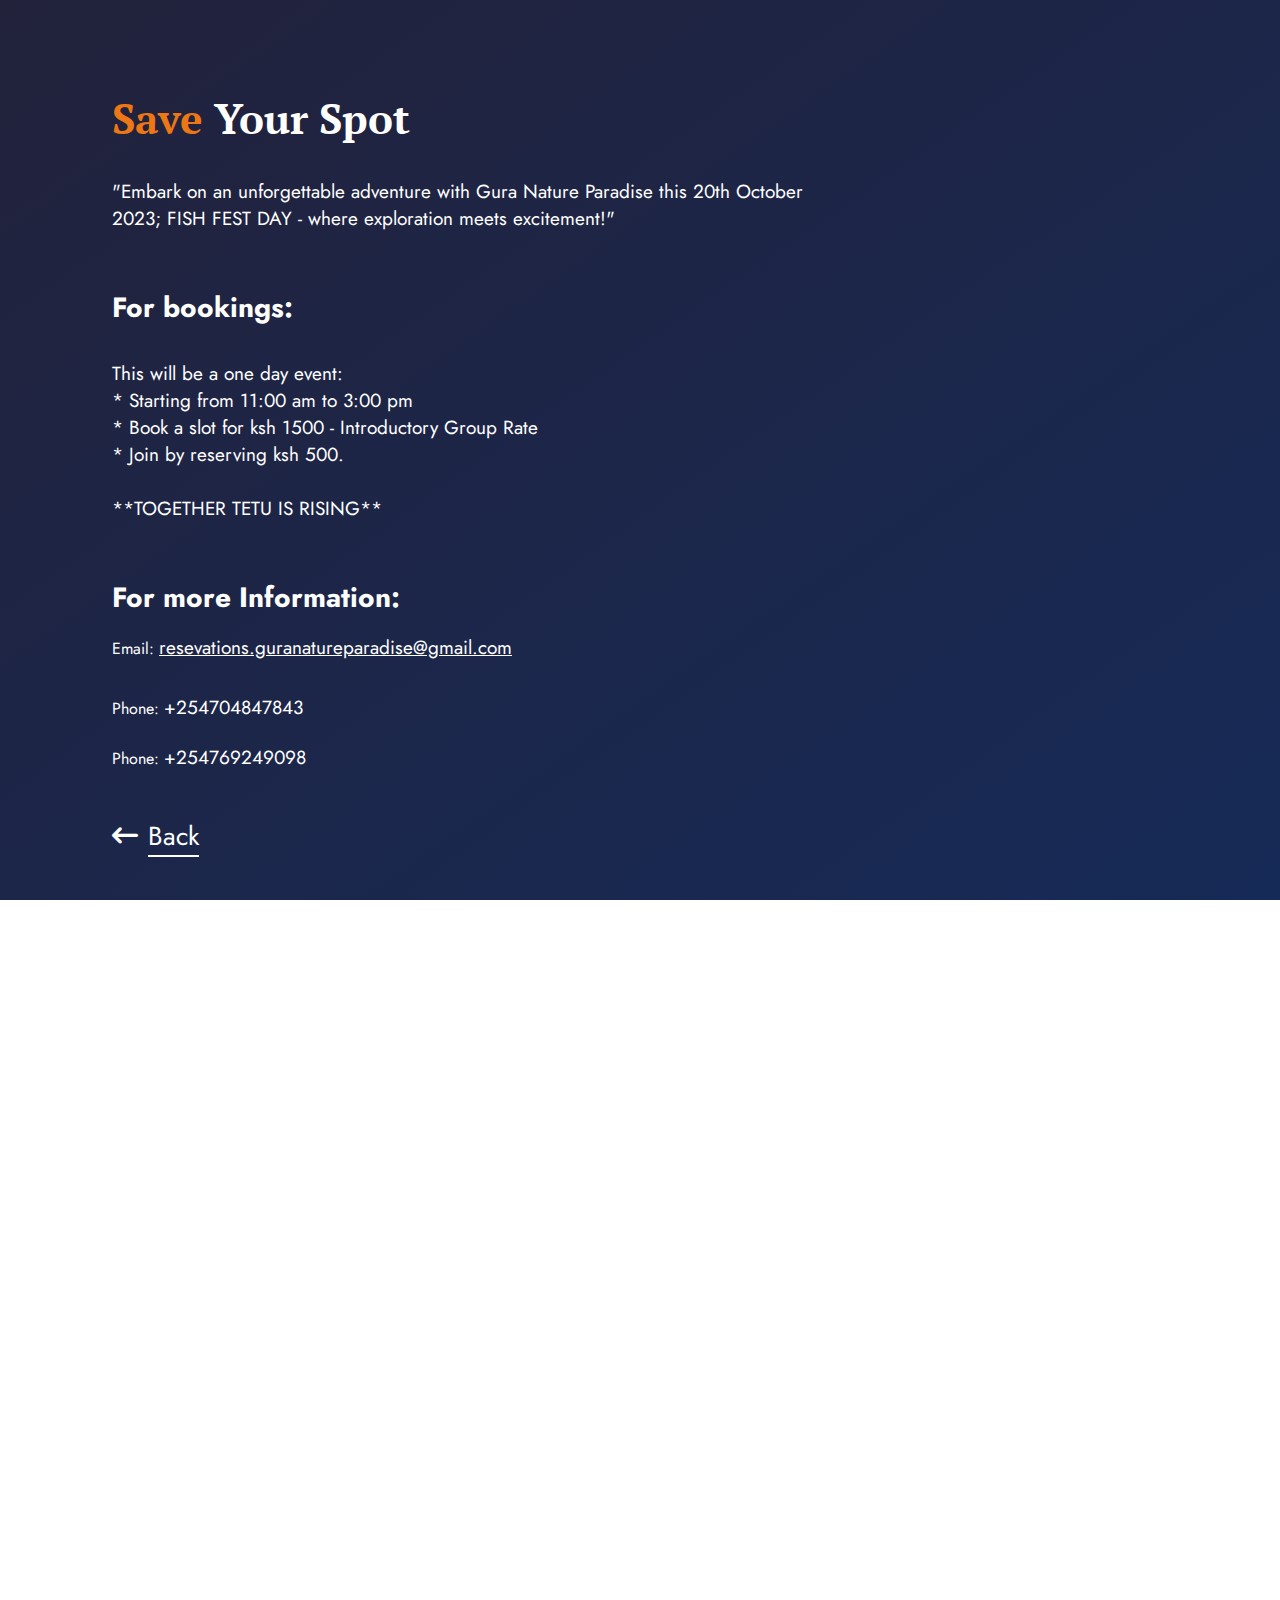
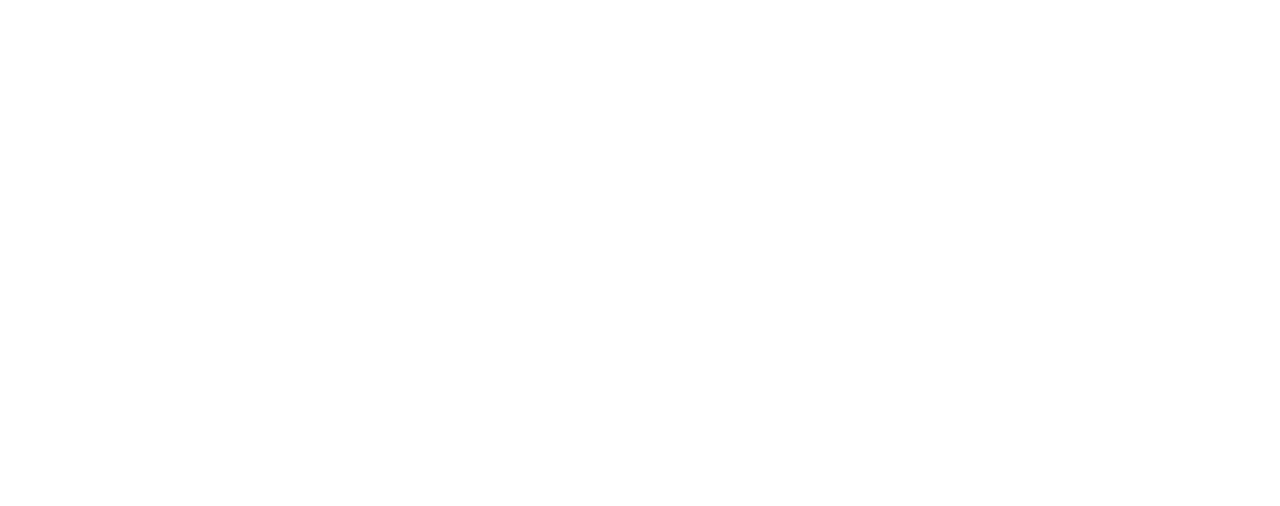
<file: events.html>
<!DOCTYPE html>
<html lang="en">
<head>
    <meta charset="UTF-8">
    <meta name="viewport" content="width=device-width, initial-scale=1.0">
    <link href="https://cdn.jsdelivr.net/npm/bootstrap@5.0.2/dist/css/bootstrap.min.css" rel="stylesheet" integrity="sha384-EVSTQN3/azprG1Anm3QDgpJLIm9Nao0Yz1ztcQTwFspd3yD65VohhpuuCOmLASjC" crossorigin="anonymous">
    <link rel="stylesheet" href="events.css">
    <link rel="stylesheet" href="https://use.fontawesome.com/releases/v5.6.3/css/all.css">
    <link rel="stylesheet" href="https://cdnjs.cloudflare.com/ajax/libs/font-awesome/6.2.0/css/all.min.css">
    <link rel="stylesheet" href="https://pro.fontawesome.com/releases/v5.10.0/css/all.css" integrity="sha384-AYmEC3Yw5cVb3ZcuHtOA93w35dYTsvhLPVnYs9eStHfGJvOvKxVfELGroGkvsg+p" crossorigin="anonymous" />
    <link rel="preconnect" href="https://fonts.googleapis.com">
    <link rel="preconnect" href="https://fonts.gstatic.com" crossorigin>
    <link href="https://fonts.googleapis.com/css2?family=Jost&family=Nunito+Sans:opsz@6..12&display=swap" rel="stylesheet">
    <link href="https://fonts.googleapis.com/css2?family=PT+Serif:ital@1&family=Prata&display=swap" rel="stylesheet">
    <title>GuraParadise</title>
    <link rel="icon" type="image/x-icon" href="GuraPhotos/logo.png">
</head>
<body>
    <nav>
        <input type="checkbox" id="check">
        <label for="check" class="checkbtn">
            <i class="fa fa-bars"></i>
        </label>
        
        <label class="logo">GuraParadise</label>
        <ul>
            <li><a href="index.html">Home</a></li>
            <li><a href="overview.html">Overview</a></li>
            <li><a href="act-2.html">Activities</a></li>
            <li><a href="accomodation.html">Accomodation</a></li>
            <li><a href="food.html">Cuisines</a></li>
            <li><a href="comm.html">Local Empowerment</a></li>
            <li><a href="gallery.html">Gallery</a></li>
            <li><a href="contact.html">Contact/Booking</a></li>
        </ul>
    </nav>
    <!-- <div class="title">
        <h1>Our Events</h1>
    </div> -->

    <div class="row acco">
        <div class="about">
            <div class="accomodation">
                <h1><span>Save</span> Your Spot</h1>
                <p class="line">
                    "Embark on an unforgettable adventure with Gura Nature Paradise this 20th October 2023; FISH FEST DAY - where exploration meets excitement!"
                </p> 
                <br>
                <h2>For bookings:</h2>
                <p class="line">
                    This will be a one day event: <br>
                   * Starting from 11:00 am to 3:00 pm <br>
                   *  Book a slot for ksh 1500 - Introductory Group Rate <br>
                   * Join by reserving ksh 500. <br><br>
                   **TOGETHER TETU IS RISING**
                </p>
                <br>
                <h2>For more Information:</h2>
                <div class="mail">
                    Email: <a class="email" href="mailto: resevations.guranatureparadise@gmail.com?subject = Feedback&body = Message">resevations.guranatureparadise@gmail.com</a>  
                </div><br>
                <div class="phone">
                    Phone: <a class="number" href="tel:+254704847843"> +254704847843</a>  
                </div> <br>
                <div class="phone">
                    Phone: <a class="number" href="tel:+254769249098"> +254769249098</a>  
                </div>
                <br><br>
                <div class="buttons vertical-shake">
                    <i class="fa-solid fa-arrow-left-long"></i>&nbsp;&nbsp;<a href="index.html">Back</a>
                </div> 
        
            </div>
        </div>

        <div class="about">
            <div class="acc-img">
                <img src="GuraPhotos/poster.jpeg" alt="">
            </div>
        </div>
    </div>    
    
   
     <footer>
        <div class="contact">
            <h5>Find us on:</h5>
            <div class="social">
                <a href="https://www.facebook.com/profile.php?id=61551415816184"><i class="fa-brands fa-facebook"></i><a>
                <a href="https://instagram.com/guranatureparadise254?igshid=OGQ5ZDc2ODk2ZA=="><i class="fa-brands fa-instagram"></i></a>
                <a href="https://whatsapp.com/channel/0029VaAllZo7IUYNUhEXKo1N"><i class="fa-brands fa-whatsapp"></i></a>
            </div>
            <h6>&copy; 2023 GuraNatureParadise</h6>
        </div>
    </footer>
</body>
</html>
</file>
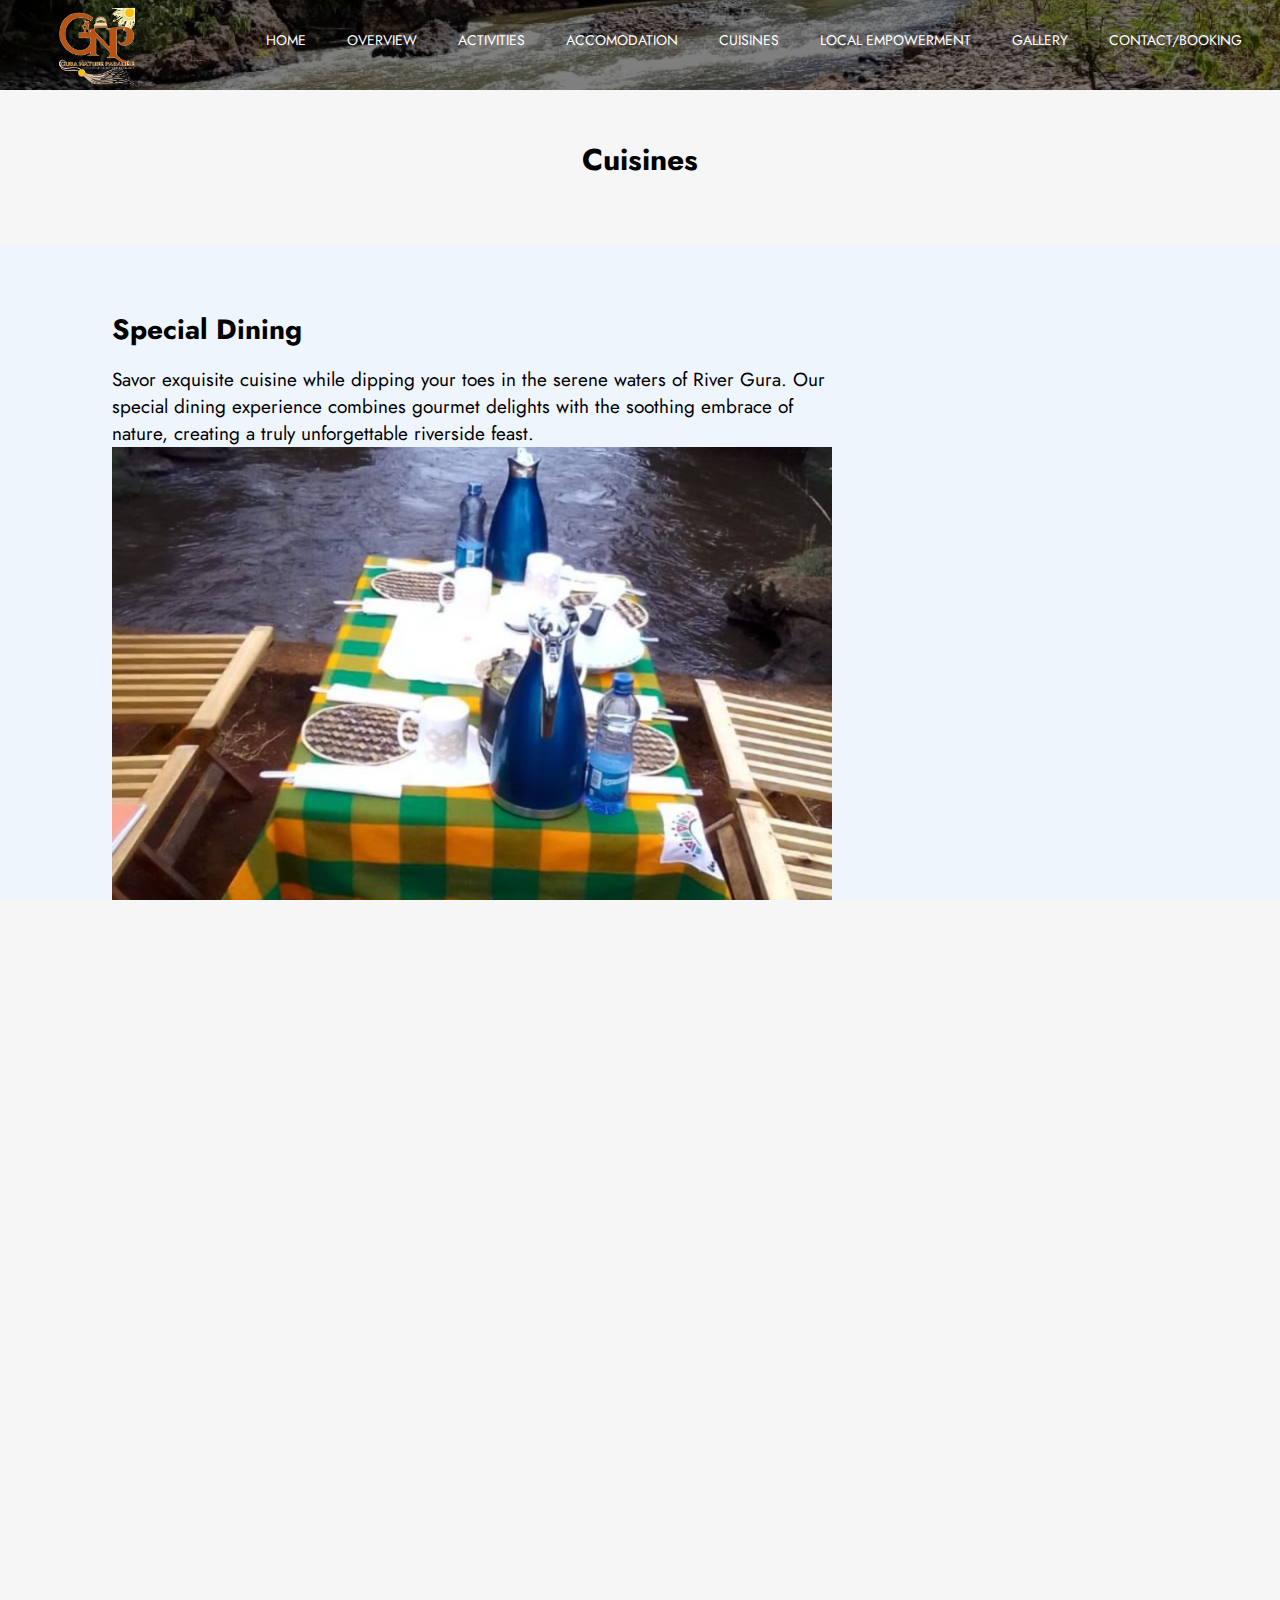
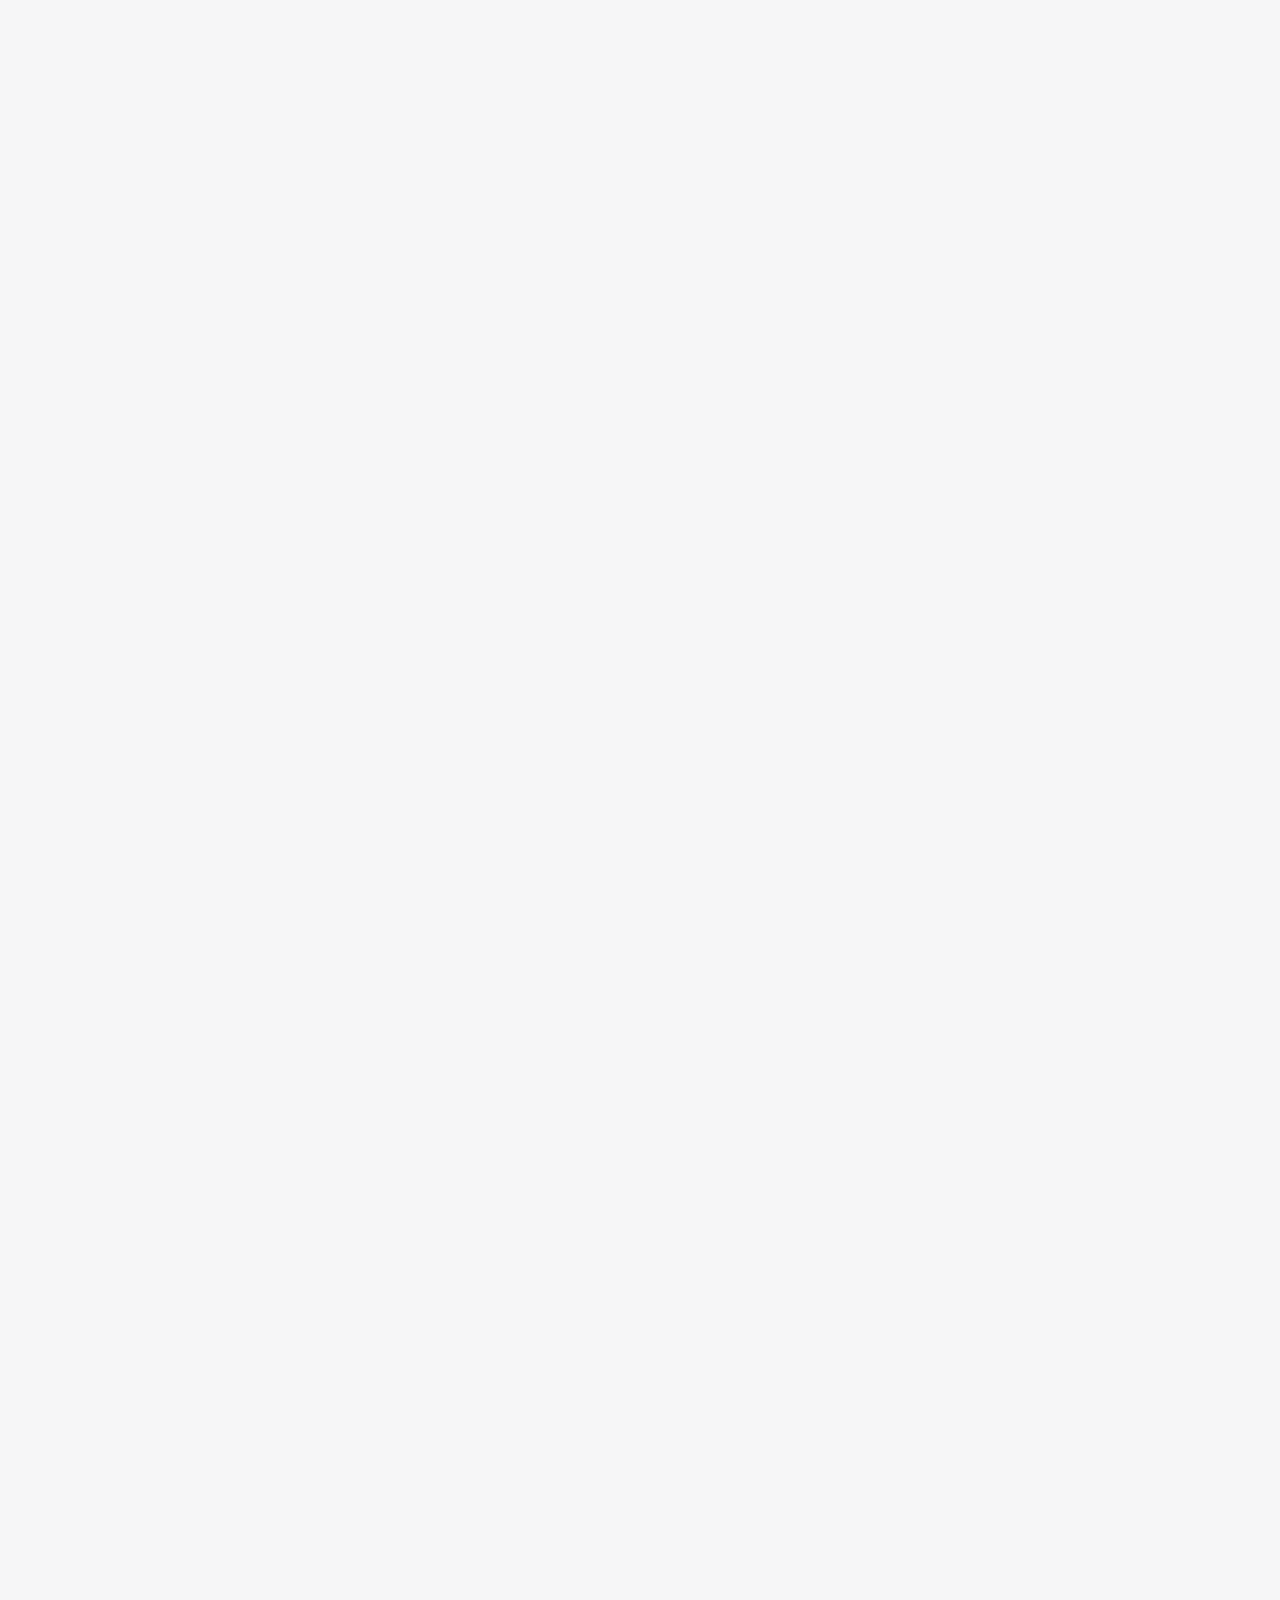
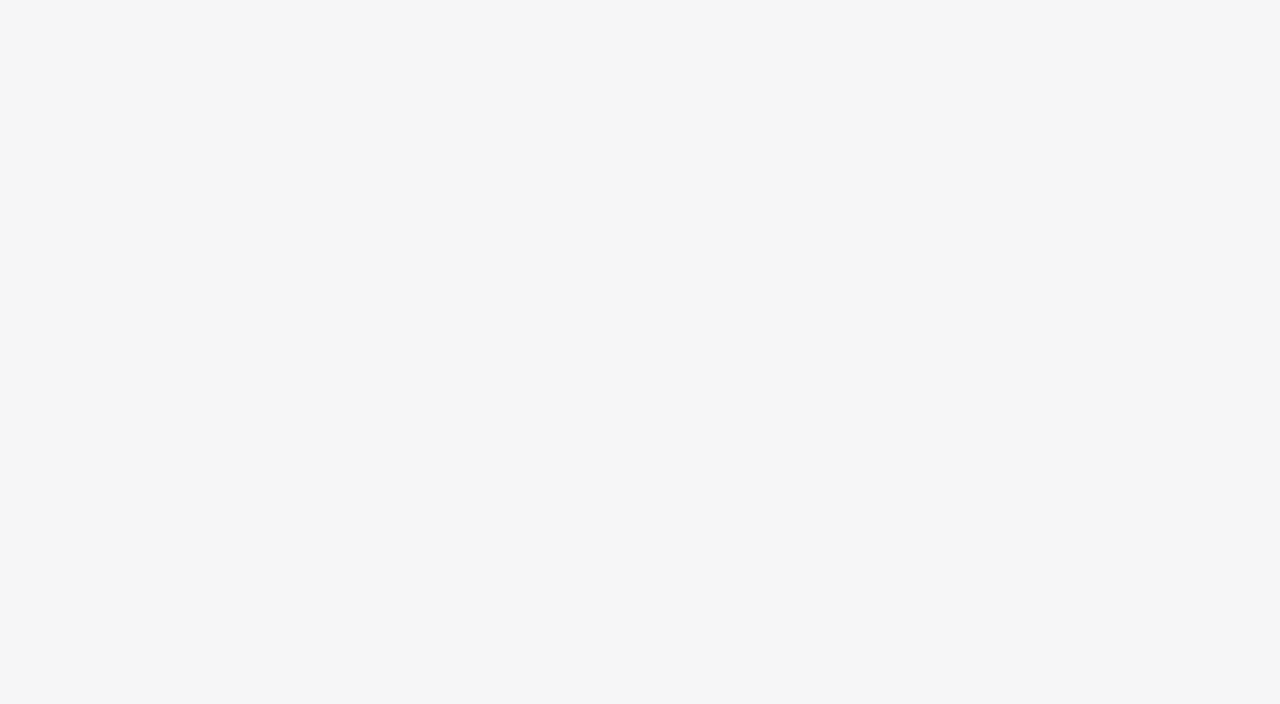
<file: food.html>
<!DOCTYPE html>
<html lang="en">
<head>
    <meta charset="UTF-8">
    <meta name="viewport" content="width=device-width, initial-scale=1.0">
    <link href="https://cdn.jsdelivr.net/npm/bootstrap@5.0.2/dist/css/bootstrap.min.css" rel="stylesheet" integrity="sha384-EVSTQN3/azprG1Anm3QDgpJLIm9Nao0Yz1ztcQTwFspd3yD65VohhpuuCOmLASjC" crossorigin="anonymous">
    <link rel="stylesheet" href="act.css">
    <link rel="stylesheet" href="https://use.fontawesome.com/releases/v5.6.3/css/all.css">
    <link rel="stylesheet" href="https://cdnjs.cloudflare.com/ajax/libs/font-awesome/6.2.0/css/all.min.css">
    <link rel="stylesheet" href="https://pro.fontawesome.com/releases/v5.10.0/css/all.css" integrity="sha384-AYmEC3Yw5cVb3ZcuHtOA93w35dYTsvhLPVnYs9eStHfGJvOvKxVfELGroGkvsg+p" crossorigin="anonymous" />
    <link rel="preconnect" href="https://fonts.googleapis.com">
    <link rel="preconnect" href="https://fonts.gstatic.com" crossorigin>
    <link href="https://fonts.googleapis.com/css2?family=Jost&family=Nunito+Sans:opsz@6..12&display=swap" rel="stylesheet">
    <title>GuraParadise</title>
    <link rel="icon" type="image/x-icon" href="GuraPhotos/logo.png">
</head>
<body>
    <nav>
        <input type="checkbox" id="check">
        <label for="check" class="checkbtn">
            <i class="fa fa-bars"></i>
        </label>
        <label class="logo">
            <!-- <p>GuraParadise</p> -->
            <img src="GuraPhotos/logo.png" alt="">
        </label>
        
        <!-- <label class="logo">GuraParadise</label> -->
        <ul>
            <label for="check" class="close">
                <i class="fa-solid fa-x"></i>
            </label>
            <li><a href="index.html">Home</a></li>
            <li><a href="overview.html">Overview</a></li>
            <li><a href="act-2.html">Activities</a></li>
            <li><a href="accomodation.html">Accomodation</a></li>
            <li><a href="food.html">Cuisines</a></li>
            <li><a href="comm.html">Local Empowerment</a></li>
            <li><a href="gallery.html">Gallery</a></li>
            <li><a href="contact.html">Contact/Booking</a></li>
        </ul>
    </nav>

    <div class="title">
        <h1>Cuisines</h1>
    </div>

    <div class="row acco">
        <div class="about">
            <div class="accomodation">
                <h2>Special Dining</h2>
                <p>
                    Savor exquisite cuisine while dipping your toes in the serene waters of River Gura. Our special dining experience combines gourmet delights with the soothing embrace of nature, creating a truly unforgettable riverside feast.
                </p>
            </div>
        </div>

        <div class="about">
            <div class="acc-img">
                <img src="GuraPhotos/dining-1.jpg" alt="">
            </div>
        </div>
    </div>    

    <div class="row acti">
        <div class="about">
            <div class="activities-img">
                <img src="GuraPhotos/coffeeArabica.jpg" alt="">
            </div>
        </div>

        <div class="about">
            <div class="activities">
                <h2>Coffee Brewing</h2>
                <p>
                    Nestled in the highlands of the Gura Nature Paradise, Arabica coffee beans are harvested at peak ripeness, expertly processed to perfection, and precision-roasted to unlock their exceptional flavor and aroma. Each step, from picking to packing, is a labor of love, resulting in a cup that captures the distinctive essence of this remarkable coffee-growing region.
                </p>
            </div>
        </div>
    </div>

    <div class="row acco">
        <div class="about">
            <div class="accomodation">
                <h2>Mukimo</h2>
                <p>Savor the heartwarming flavors of Mukimo, a cherished delicacy in the Gura River region. This dish, a medley of mashed vegetables,
                    embodies both the local culinary heritage and the bountiful harvests of the area, offering a taste of tradition and nourishment in every bite.
                </p>
            </div>
        </div>

        <div class="about">
            <div class="acc-img">
                <img src="GuraPhotos/mukimo-1.jpg" alt="">
            </div>
        </div>
    </div> 

    <div class="row foody">
        <div class="about">
            <div class="food-img">
                <img src="GuraPhotos/goldfish.jpg" alt="">
            </div>
        </div>

        <div class="about">
            <div class="food">
                <h2>Roasted Golden Tilapia</h2>
                <p>
                    Indulge in the exquisite delight of roasted golden tilapia fish from Gura River's bounty. Skillfully prepared and seasoned,
                    this culinary treasure captures the essence of the river's offerings,
                    promising a flavorful journey that celebrates both nature's gifts and the art of gastronomy.
                </p>
            </div>
        </div>
    </div>

   
    <div class="center">
        <div class="center pagination">
            <a href="accomodation.html">Previous</a>
            <a href="comm.html">&raquo;</a>
        </div>
    </div>


    <footer>
        <div class="contact">
            <h5>Find us on:</h5>
            <div class="social">
                <a href="https://www.facebook.com/profile.php?id=61551415816184"><i class="fa-brands fa-facebook"></i><a>
                <a href="https://instagram.com/guranatureparadise254?igshid=OGQ5ZDc2ODk2ZA=="><i class="fa-brands fa-instagram"></i></a>
                <a href="https://whatsapp.com/channel/0029VaAllZo7IUYNUhEXKo1N"><i class="fa-brands fa-whatsapp"></i></a>
            </div>
            <h6>&copy; 2023 GuraNatureParadise</h6>
        </div>
    </footer>
    
</body>
</html>
</file>
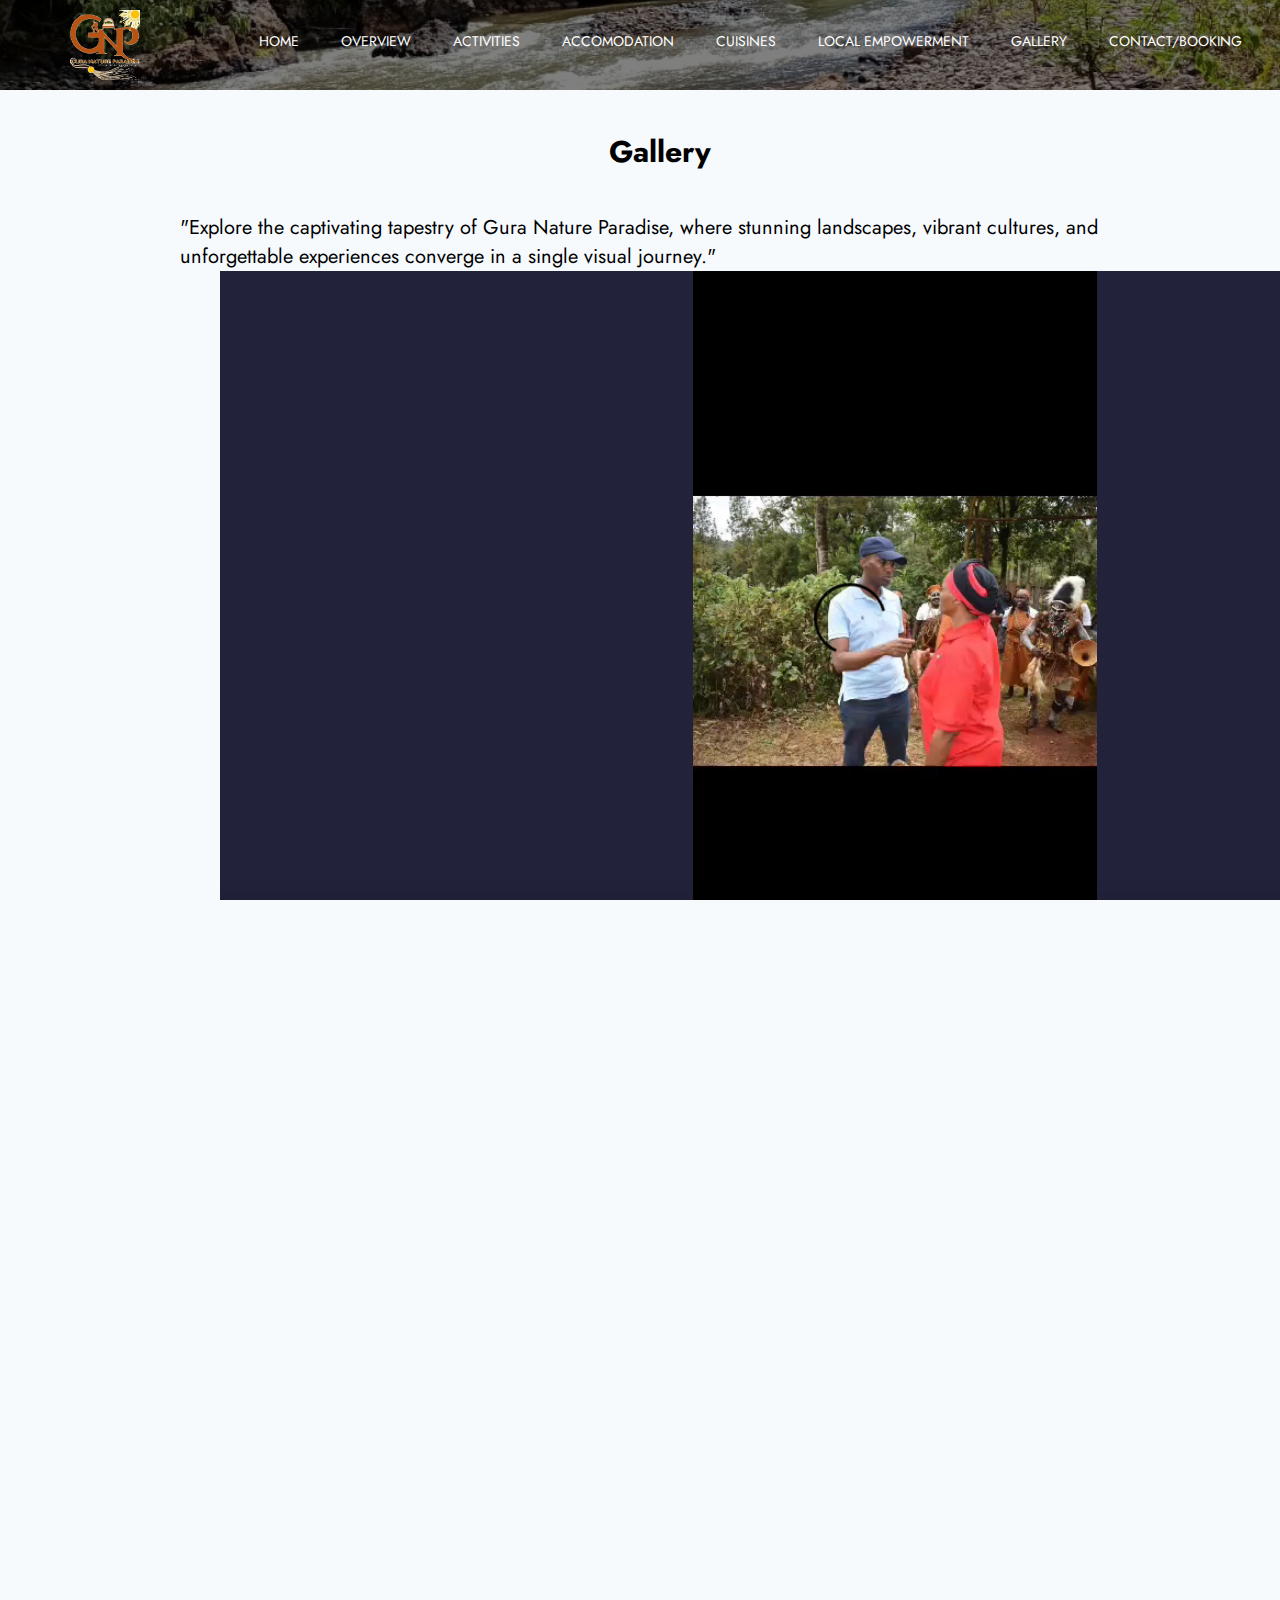
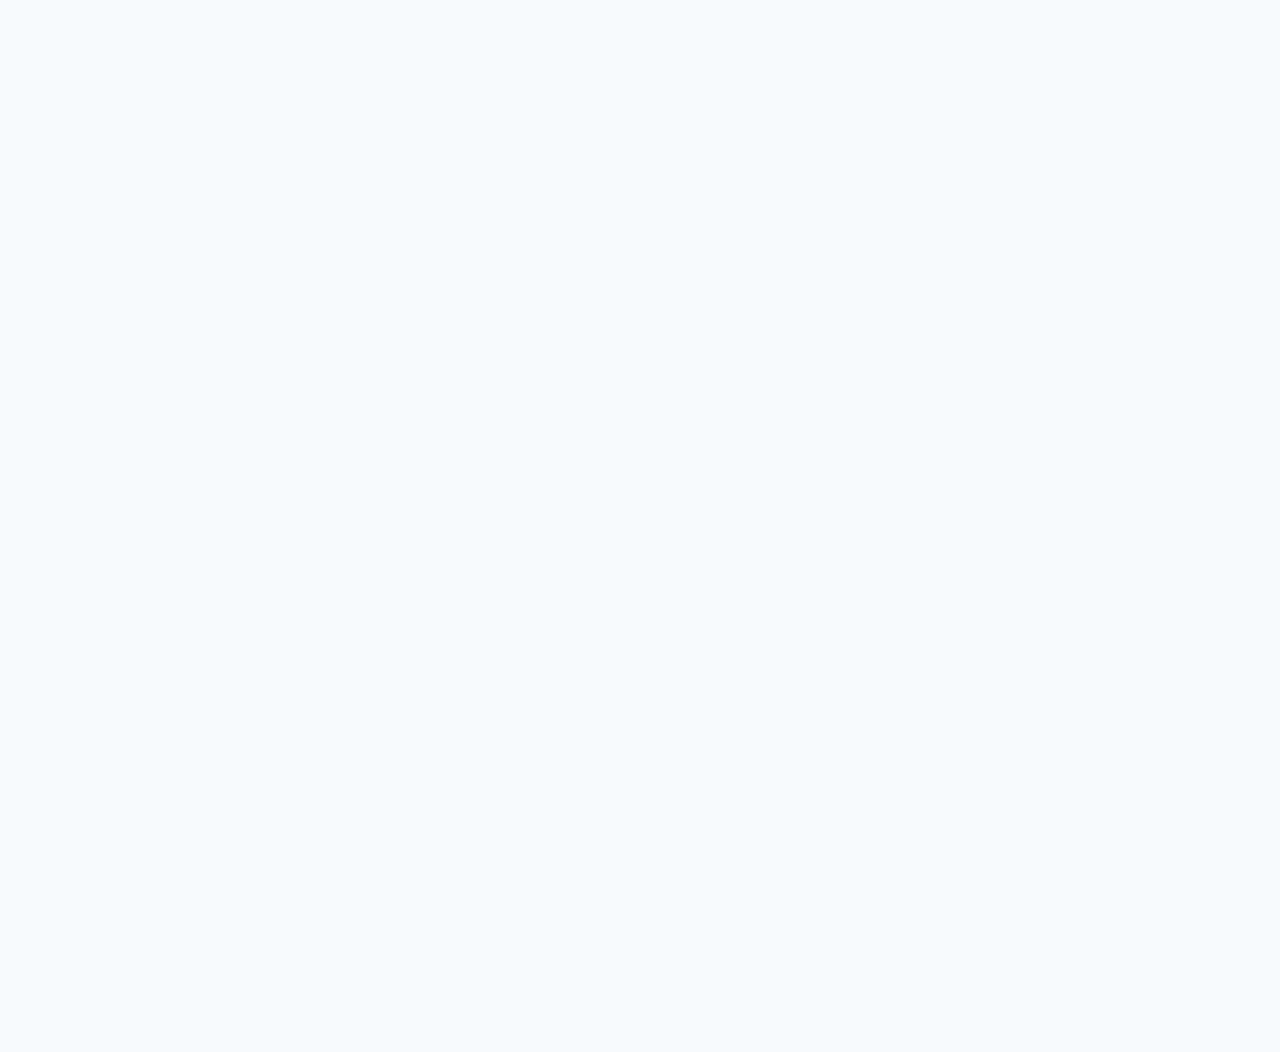
<file: gallery.html>
<!DOCTYPE html>
<html lang="en">
<head>
    <meta charset="UTF-8">
    <meta name="viewport" content="width=device-width, initial-scale=1.0">
    <link href="https://cdn.jsdelivr.net/npm/bootstrap@5.0.2/dist/css/bootstrap.min.css" rel="stylesheet" integrity="sha384-EVSTQN3/azprG1Anm3QDgpJLIm9Nao0Yz1ztcQTwFspd3yD65VohhpuuCOmLASjC" crossorigin="anonymous">
    <link rel="stylesheet" href="gallery.css">
    <link rel="stylesheet" href="https://use.fontawesome.com/releases/v5.6.3/css/all.css">
    <link rel="stylesheet" href="https://cdnjs.cloudflare.com/ajax/libs/font-awesome/6.2.0/css/all.min.css">
    <link rel="stylesheet" href="https://pro.fontawesome.com/releases/v5.10.0/css/all.css" integrity="sha384-AYmEC3Yw5cVb3ZcuHtOA93w35dYTsvhLPVnYs9eStHfGJvOvKxVfELGroGkvsg+p" crossorigin="anonymous" />
    <link rel="preconnect" href="https://fonts.googleapis.com">
    <link rel="preconnect" href="https://fonts.gstatic.com" crossorigin>
    <link href="https://fonts.googleapis.com/css2?family=Jost&family=Nunito+Sans:opsz@6..12&display=swap" rel="stylesheet">
    <title>GuraParadise</title>
    <link rel="icon" type="image/x-icon" href="GuraPhotos/logo.png">
</head>
<body>
    <nav>
        <input type="checkbox" id="check">
        <label for="check" class="checkbtn">
            <i class="fa fa-bars"></i>
        </label>
        <label class="logo">
          <!-- <p>GuraParadise</p> -->
          <img src="GuraPhotos/logo.png" alt="">
      </label>

        <!-- <label class="logo">GuraParadise</label> -->
        <ul>
          <label for="check" class="close">
            <i class="fa-solid fa-x"></i>
        </label>
          <li><a href="index.html">Home</a></li>
          <li><a href="overview.html">Overview</a></li>
          <li><a href="act-2.html">Activities</a></li>
          <li><a href="accomodation.html">Accomodation</a></li>
          <li><a href="food.html">Cuisines</a></li>
          <li><a href="comm.html">Local Empowerment</a></li>
          <li><a href="gallery.html">Gallery</a></li>
          <li><a href="contact.html">Contact/Booking</a></li>
        </ul>
    </nav>

    <h2>
      Gallery
    </h2>
    <p>
      "Explore the captivating tapestry of Gura Nature Paradise, where stunning landscapes, vibrant cultures, and unforgettable experiences converge in a single visual journey."
    </p>

    <video  controls>
      <source src="GuraPhotos/video-1.mp4" type="video/mp4">
    </video>
    <h2>
      At a Glance
    </h2>

     
      <div class="slideshow-container">
        <div class="mySlides gal">
          <div class="numbertext">1 / 37</div>
          <img src="GuraPhotos/culture-1.jpg" alt="">
          <div class="text">Caption Text</div>
        </div>
  
        <div class="mySlides gal">
          <div class="numbertext">2 / 37</div>
          <img src="GuraPhotos/hiking-1.jpg" alt="">
          <div class="text">Caption Text</div>
        </div>
  
        <div class="mySlides gal">
          <div class="numbertext">3 / 37</div>
          <img src="GuraPhotos/picnic-3.jpg" alt="">
          <div class="text">Caption Text</div>
        </div>
        <div class="mySlides gal">
          <div class="numbertext">4 / 37</div>
          <img src="GuraPhotos/bamboo.jpg" alt="">
          <div class="text">Caption Text</div>
        </div>
        <div class="mySlides gal">
          <div class="numbertext">5 / 37</div>
          <img src="GuraPhotos/fire.jpg" alt="">
          <div class="text">Caption Text</div>
        </div>
        <div class="mySlides gal">
          <div class="numbertext">6 / 37</div>
          <img src="GuraPhotos/river-1.jpg" alt="">
          <div class="text">Caption Text</div>
        </div>
        <div class="mySlides gal">
          <div class="numbertext">7 / 37</div>
          <img src="GuraPhotos/picnic-4.jpg" alt="">
          <div class="text">Caption Text</div>
        </div>
        <div class="mySlides gal">
          <div class="numbertext">8 / 37</div>
          <img src="GuraPhotos/hiking-2.jpg" alt="">
          <div class="text">Caption Text</div>
        </div>
        <div class="mySlides gal">
          <div class="numbertext">9 / 37</div>
          <img src="GuraPhotos/hiking-3.jpg" alt="">
          <div class="text">Caption Text</div>
        </div>
        <div class="mySlides gal">
          <div class="numbertext">10 / 37</div>
          <img src="GuraPhotos/hiking-4.jpg" alt="">
          <div class="text">Caption Text</div>
        </div>
        <div class="mySlides gal">
          <div class="numbertext">11 / 37</div>
          <img src="GuraPhotos/river-3.jpg" alt="">
          <div class="text">Caption Text</div>
        </div>
        <div class="mySlides gal">
          <div class="numbertext">12 / 37</div>
          <img src="GuraPhotos/nature-2.jpg" alt="">
          <div class="text">Caption Text</div>
        </div>
        <div class="mySlides gal">
          <div class="numbertext">13 / 37</div>
          <img src="GuraPhotos/house.jpg" alt="">
          <div class="text">Caption Text</div>
        </div>
        <div class="mySlides gal">
          <div class="numbertext">14 / 37</div>
          <img src="GuraPhotos/coffee2.jpg" alt="">
          <div class="text">Caption Text</div>
        </div>
        <div class="mySlides gal">
          <div class="numbertext">15 / 37</div>
          <img src="GuraPhotos/goldfish.jpg" alt="">
          <div class="text">Caption Text</div>
        </div>
        <div class="mySlides gal">
          <div class="numbertext">16 / 37</div>
          <img src="GuraPhotos/swim-2.jpg" alt="">
          <div class="text">Caption Text</div>
        </div>
        <div class="mySlides gal">
          <div class="numbertext">17 / 37</div>
          <img src="GuraPhotos/swmi-1.jpg" alt="">
          <div class="text">Caption Text</div>
        </div>
        <div class="mySlides gal">
          <div class="numbertext">18 / 37</div>
          <img src="GuraPhotos/cook-3.jpg" alt="">
          <div class="text">Caption Text</div>
        </div>
        <div class="mySlides gal">
          <div class="numbertext">19 / 37</div>
          <img src="GuraPhotos/picnic-1.jpg" alt="">
          <div class="text">Caption Text</div>
        </div>
        <div class="mySlides gal">
          <div class="numbertext">20 / 37</div>
          <img src="GuraPhotos/picnic-2.jpg" alt="">
          <div class="text">Caption Text</div>
        </div>
        <div class="mySlides gal">
          <div class="numbertext">21 / 37</div>
          <img src="GuraPhotos/river-11.jpg" alt="">
          <div class="text">Caption Text</div>
        </div>
        <div class="mySlides gal">
          <div class="numbertext">22 / 37</div>
          <img src="GuraPhotos/cook-1.jpg" alt="">
          <div class="text">Caption Text</div>
        </div>
        <div class="mySlides gal">
          <div class="numbertext">23 / 37</div>
          <img src="GuraPhotos/nature-1.jpg" alt="">
          <div class="text">Caption Text</div>
        </div>
        <div class="mySlides gal">
          <div class="numbertext">24 / 37</div>
          <img src="GuraPhotos/coffeeArabica.jpg" alt="">
          <div class="text">Caption Text</div>
        </div>
        <div class="mySlides gal">
          <div class="numbertext">25 / 37</div>
          <img src="GuraPhotos/river-2.jpg" alt="">
          <div class="text">Caption Text</div>
        </div>
        <div class="mySlides gal">
          <div class="numbertext">26  / 37</div>
          <img src="GuraPhotos/river-3.jpg" alt="">
          <div class="text">Caption Text</div>
        </div>
        <div class="mySlides gal">
          <div class="numbertext">27  / 37</div>
          <img src="GuraPhotos/picnic-5.jpg" alt="">
          <div class="text">Caption Text</div>
        </div>
        <div class="mySlides gal">
          <div class="numbertext">28  / 37</div>
          <img src="GuraPhotos/pot.jpg" alt="">
          <div class="text">Caption Text</div>
        </div>
        <div class="mySlides gal">
          <div class="numbertext">29  / 37</div>
          <img src="GuraPhotos/porridge.jpg" alt="">
          <div class="text">Caption Text</div>
        </div>
        <div class="mySlides gal">
          <div class="numbertext">30  / 37</div>
          <img src="GuraPhotos/packedcoffee.jpg" alt="">
          <div class="text">Caption Text</div>
        </div>
        <div class="mySlides gal">
          <div class="numbertext">31  / 37</div>
          <img src="GuraPhotos/vegetables.jpg" alt="">
          <div class="text">Caption Text</div>
        </div>
        <div class="mySlides gal">
          <div class="numbertext">32  / 37</div>
          <img src="GuraPhotos/ciondos.jpg" alt="">
          <div class="text">Caption Text</div>
        </div>
        <div class="mySlides gal">
          <div class="numbertext">33  / 37</div>
          <img src="GuraPhotos/mud-hut.jpg" alt="">
          <div class="text">Caption Text</div>
        </div>
        <div class="mySlides gal">
          <div class="numbertext">34  / 37</div>
          <img src="GuraPhotos/dining.jpg" alt="">
          <div class="text">Caption Text</div>
        </div>
        <div class="mySlides gal">
          <div class="numbertext">35  / 37</div>
          <img src="GuraPhotos/dining-1.jpg" alt="">
          <div class="text">Caption Text</div>
        </div>
        <div class="mySlides gal">
          <div class="numbertext">36  / 37</div>
          <img src="GuraPhotos/dining-1.jpg" alt="">
          <div class="text">Caption Text</div>
        </div>
        <div class="mySlides gal">
          <div class="numbertext">37  / 37</div>
          <img src="GuraPhotos/dining-1.jpg" alt="">
          <div class="text">Caption Text</div>
        </div>



        <a class="prev" onclick="plusSlides(-1)">&#10094;</a>
        <a class="next" onclick="plusSlides(1)">&#10095;</a>
      </div>
      <br>
      <div style="text-align: center;">
        <span class="dot" onclick="currentSlides(1)"></span>
        <span class="dot" onclick="currentSlides(2)"></span>
        <span class="dot" onclick="currentSlides(3)"></span>
        <span class="dot" onclick="currentSlides(4)"></span>
        <span class="dot" onclick="currentSlides(5)"></span>
        <span class="dot" onclick="currentSlides(6)"></span>
        <span class="dot" onclick="currentSlides(7)"></span>
        <span class="dot" onclick="currentSlides(8)"></span>
        <span class="dot" onclick="currentSlides(9)"></span>
        <span class="dot" onclick="currentSlides(10)"></span>
        <span class="dot" onclick="currentSlides(11)"></span>
        <span class="dot" onclick="currentSlides(12)"></span>
        <span class="dot" onclick="currentSlides(13)"></span>
        
      </div>

      <div class="center">
        <div class="center pagination">
            <a href="overview.html">&laquo;OverView&raquo;</a>
        </div>
    </div>

    <footer>
      <div class="contact">
        <h5>Find us on:</h5>
            <div class="social">
                <a href="https://www.facebook.com/profile.php?id=61551415816184"><i class="fa-brands fa-facebook"></i><a>
                <a href="https://instagram.com/guranatureparadise254?igshid=OGQ5ZDc2ODk2ZA=="><i class="fa-brands fa-instagram"></i></a>
                <a href="https://whatsapp.com/channel/0029VaAllZo7IUYNUhEXKo1N"><i class="fa-brands fa-whatsapp"></i></a>
            </div>
          <h6>&copy; 2023 GuraNatureParadise</h6>
      </div>
  </footer>
    <script src="gallery.js"></script>
</body>
</html>
</file>
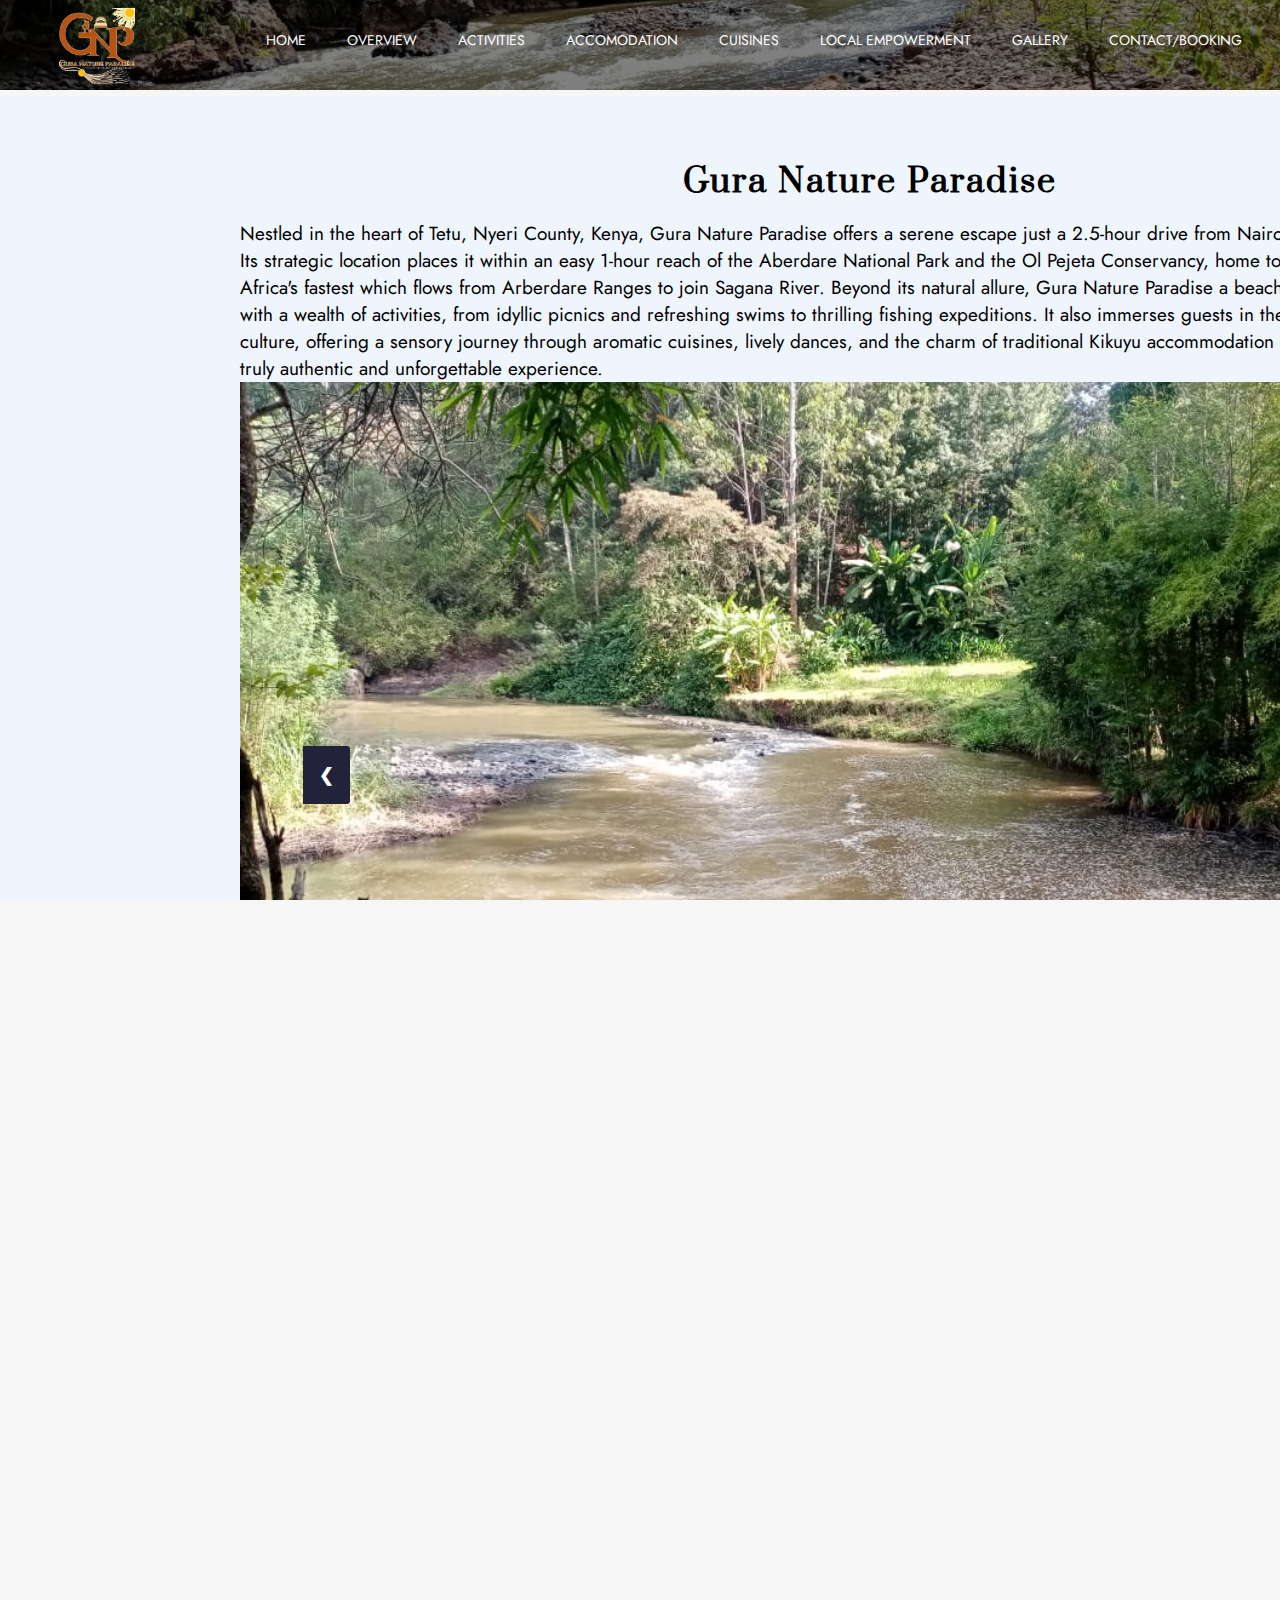
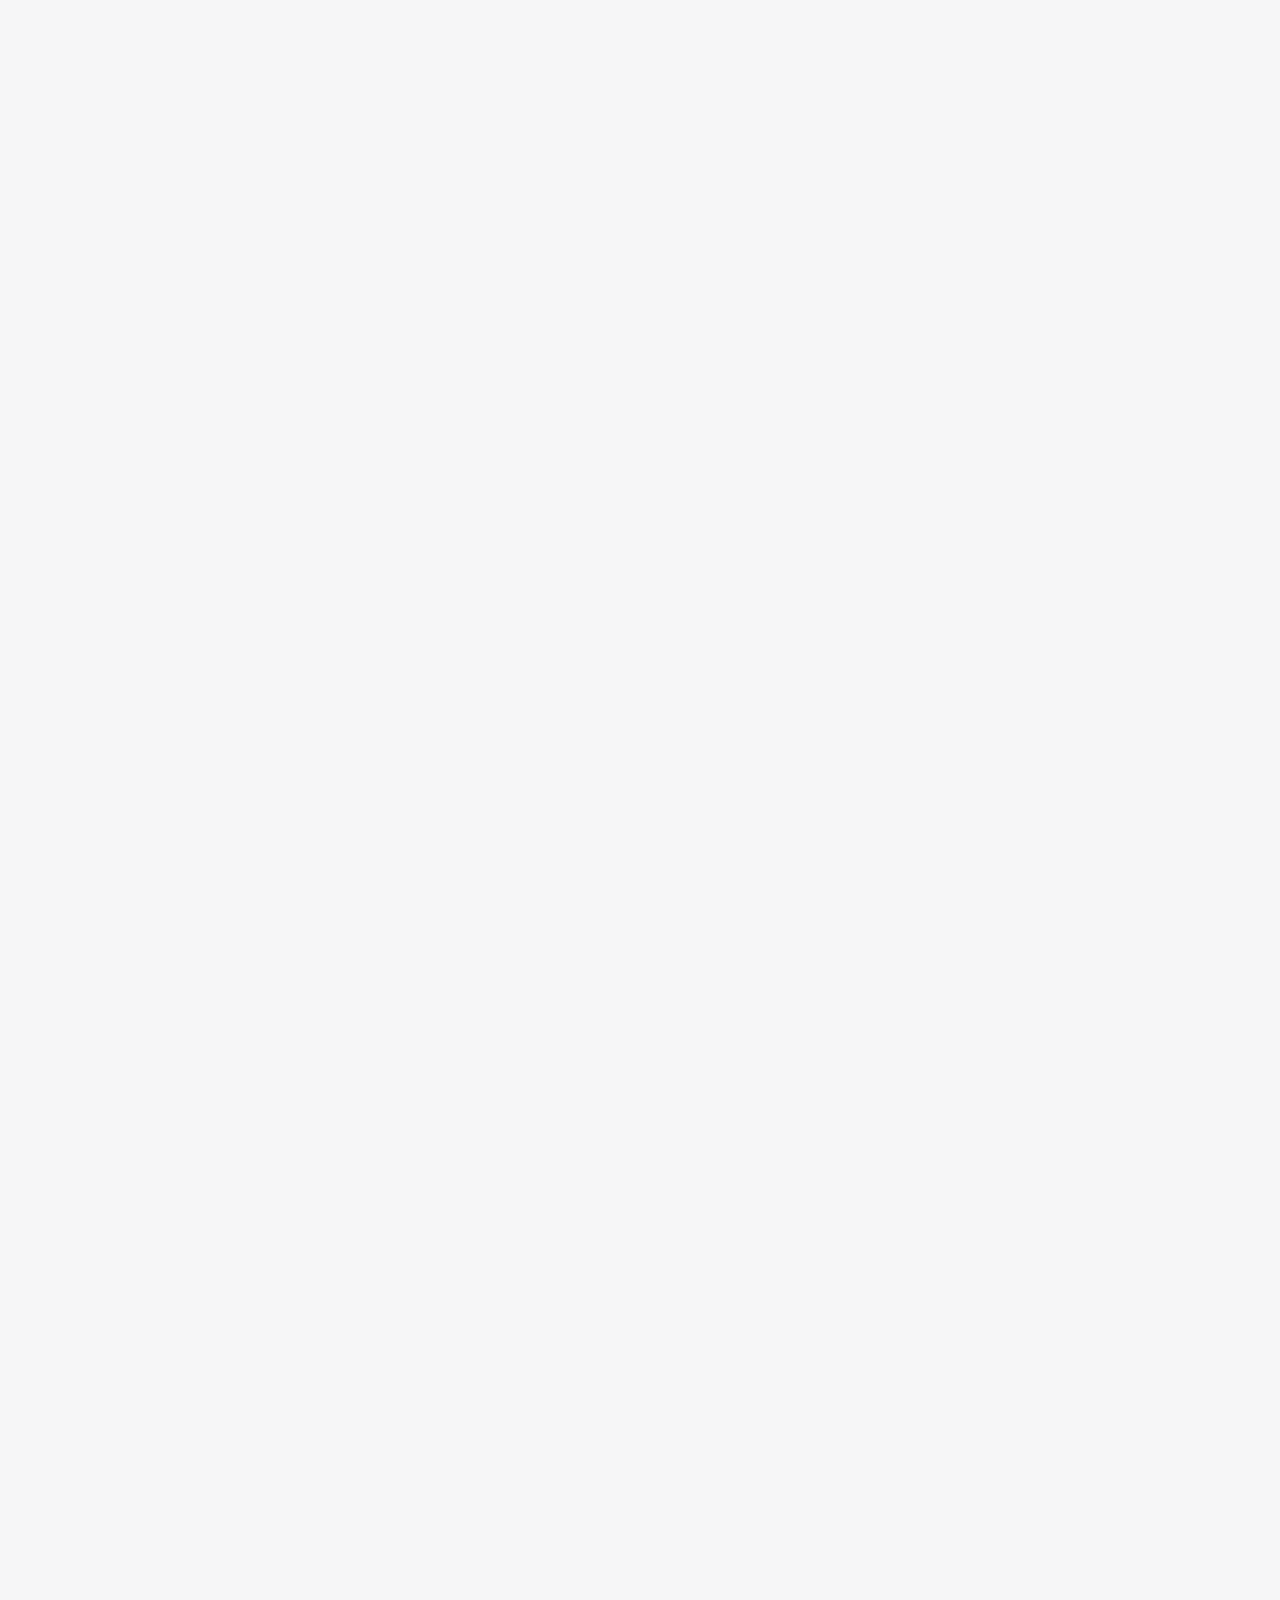
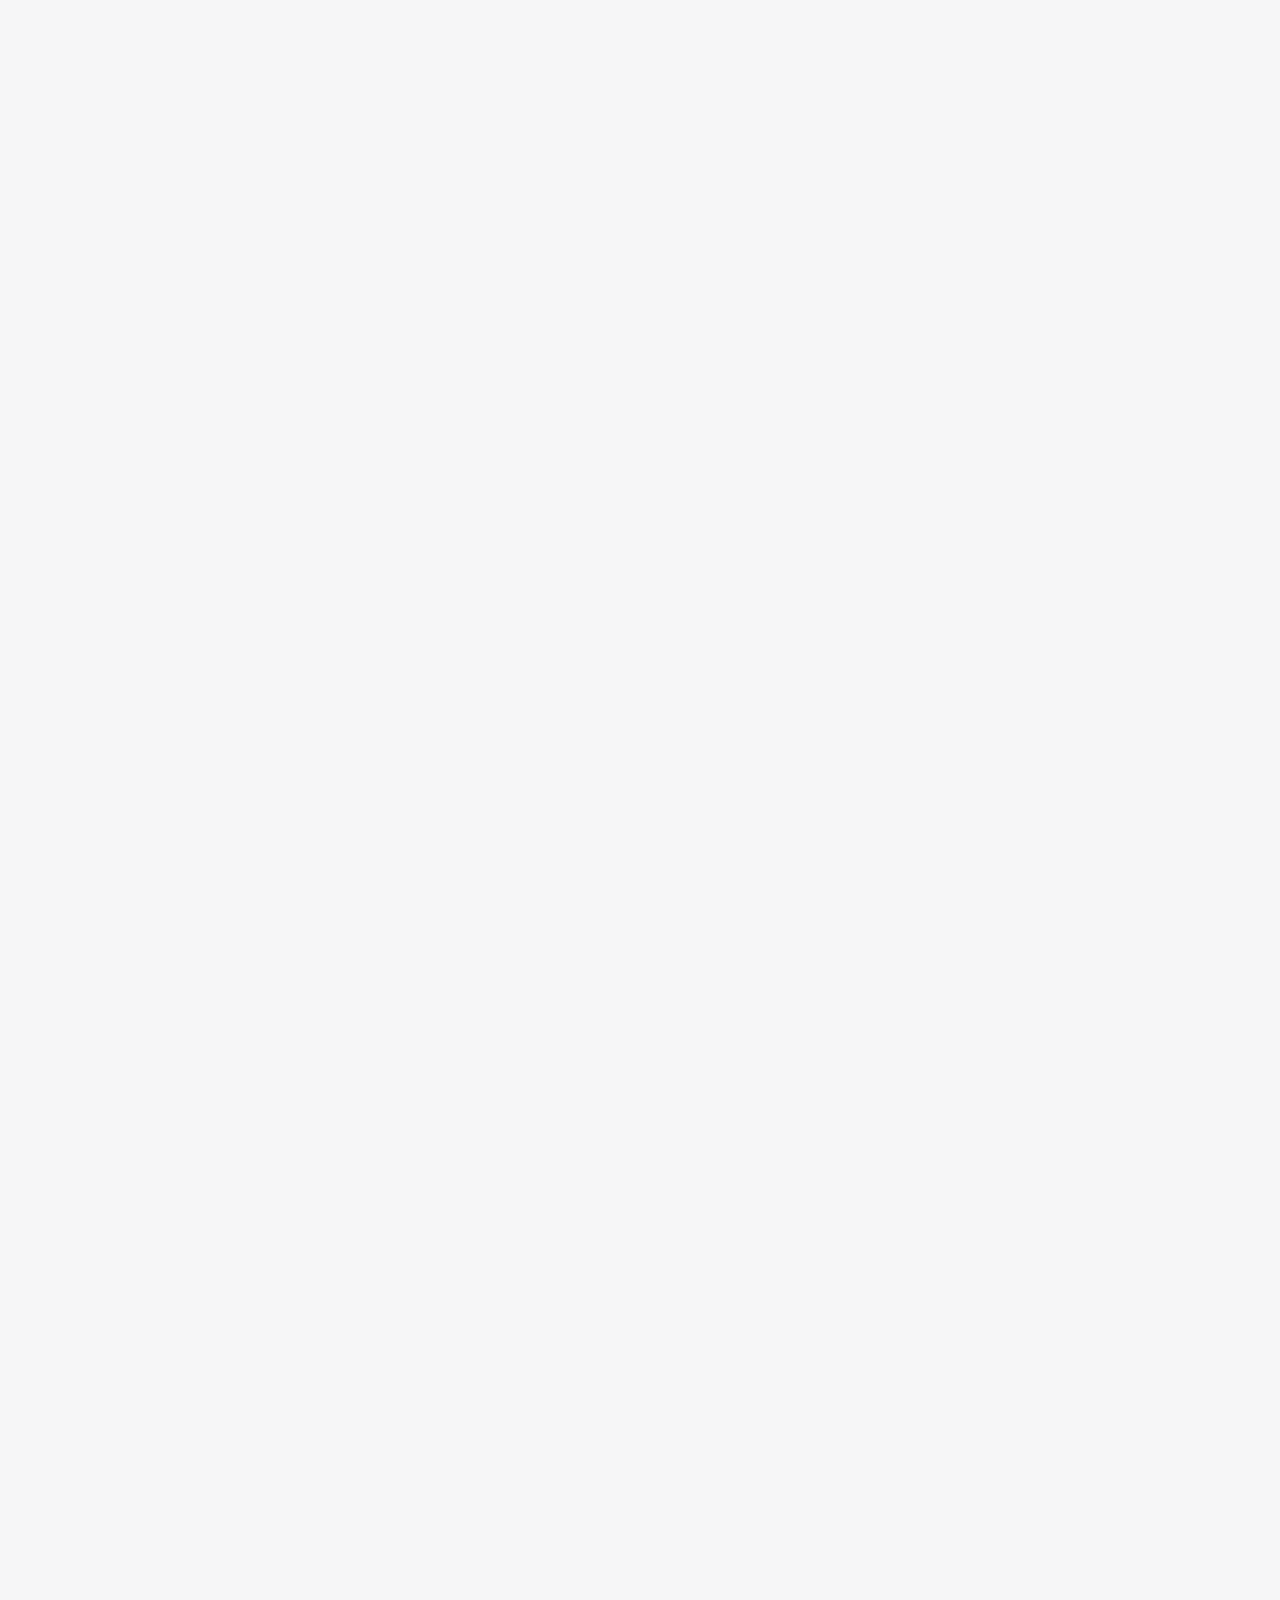
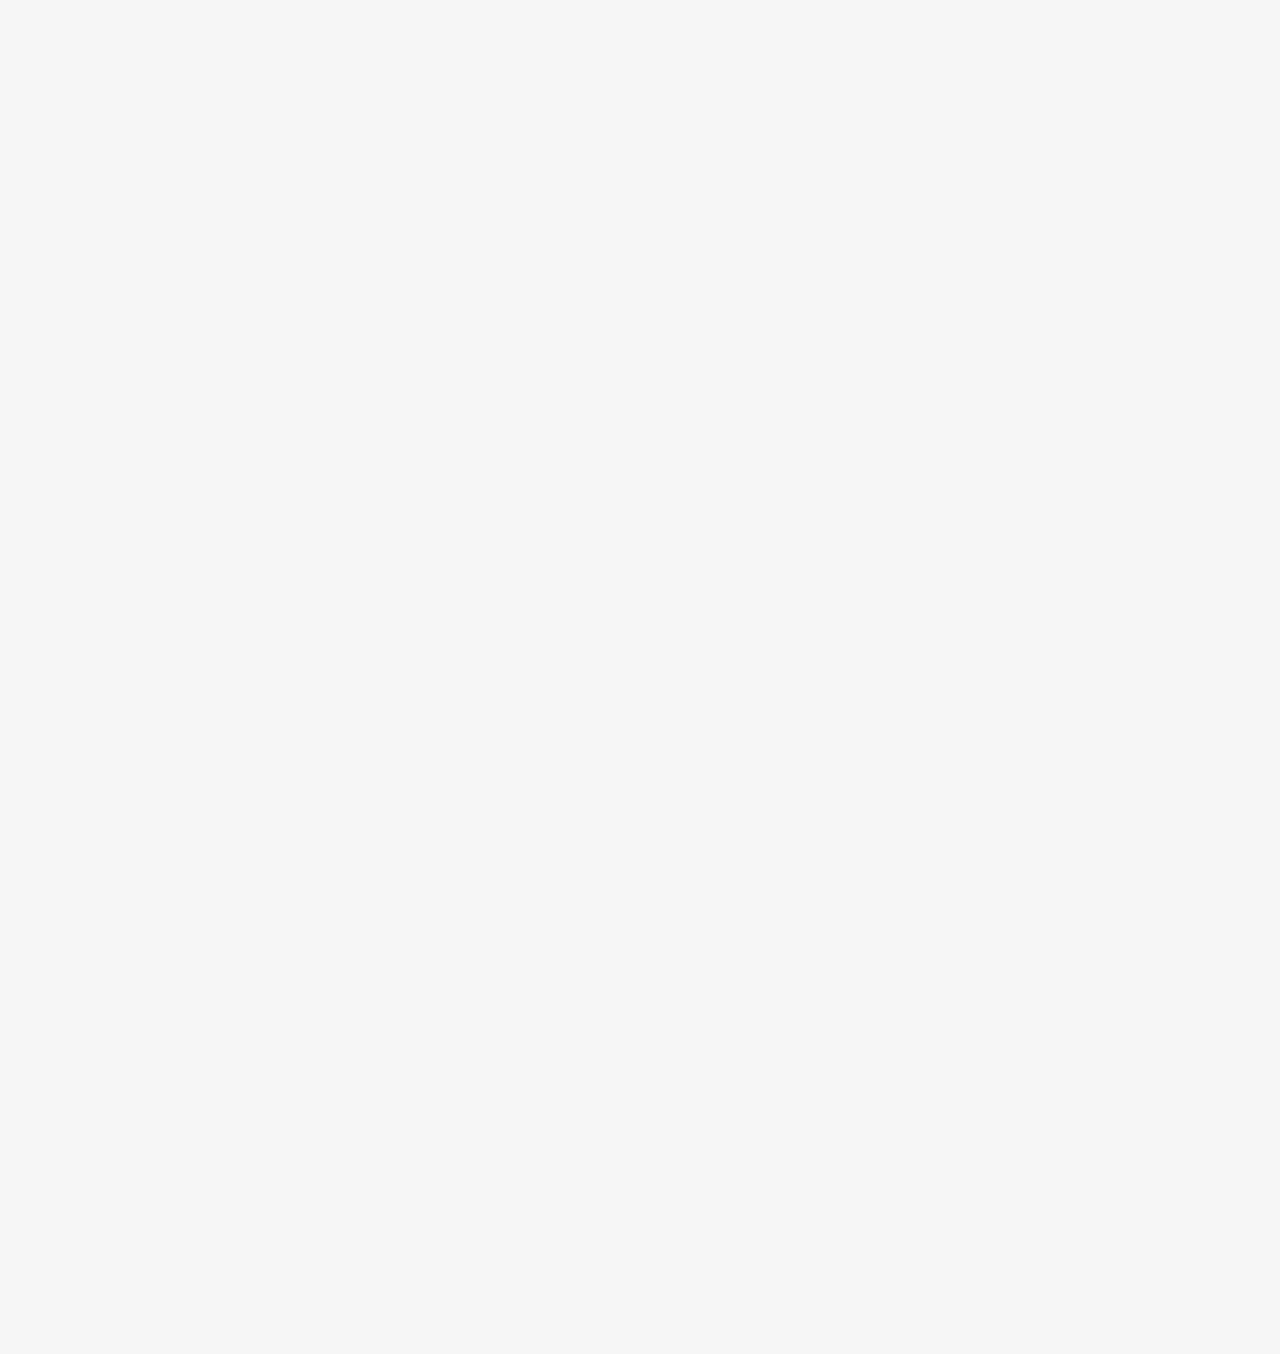
<file: overview.html>
<!DOCTYPE html>
<html lang="en">
<head>
    <meta charset="UTF-8">
    <meta name="viewport" content="width=device-width, initial-scale=1.0">
    <link href="https://cdn.jsdelivr.net/npm/bootstrap@5.0.2/dist/css/bootstrap.min.css" rel="stylesheet" integrity="sha384-EVSTQN3/azprG1Anm3QDgpJLIm9Nao0Yz1ztcQTwFspd3yD65VohhpuuCOmLASjC" crossorigin="anonymous">
    <link rel="stylesheet" href="act.css">
    <link rel="stylesheet" href="https://use.fontawesome.com/releases/v5.6.3/css/all.css">
    <link rel="stylesheet" href="https://cdnjs.cloudflare.com/ajax/libs/font-awesome/6.2.0/css/all.min.css">
    <link rel="stylesheet" href="https://pro.fontawesome.com/releases/v5.10.0/css/all.css" integrity="sha384-AYmEC3Yw5cVb3ZcuHtOA93w35dYTsvhLPVnYs9eStHfGJvOvKxVfELGroGkvsg+p" crossorigin="anonymous" />
    <link rel="preconnect" href="https://fonts.googleapis.com">
    <link rel="preconnect" href="https://fonts.gstatic.com" crossorigin>
    <link href="https://fonts.googleapis.com/css2?family=Jost&family=Nunito+Sans:opsz@6..12&display=swap" rel="stylesheet">
    <link href="https://fonts.googleapis.com/css2?family=Prata&display=swap" rel="stylesheet">
    <title>GuraParadise</title>
    <link rel="icon" type="image/x-icon" href="GuraPhotos/logo.png">
</head>
<body>
    <nav>
        <input type="checkbox" id="check">
        <label for="check" class="checkbtn">
            <i class="fa fa-bars"></i>
        </label>
        <label class="logo">
            <!-- <p>GuraParadise</p> -->
            <img src="GuraPhotos/logo.png" alt="">
        </label>
       
        <!-- <label class="logo">GuraParadise</label> -->
        <ul>
            <label for="check" class="close">
                <i class="fa-solid fa-x"></i>
            </label>
            <li><a href="index.html">Home</a></li>
            <li><a href="overview.html">Overview</a></li>
            <li><a href="act-2.html">Activities</a></li>
            <li><a href="accomodation.html">Accomodation</a></li>
            <li><a href="food.html">Cuisines</a></li>
            <li><a href="comm.html">Local Empowerment</a></li>
            <li><a href="gallery.html">Gallery</a></li>
            <li><a href="contact.html">Contact/Booking</a></li>
        </ul>
    </nav>


        <div class="row about-1">
            <div class="gura">
                <div class="camp">
                    <h2>Gura Nature Paradise</h2>
                    <p>
                        Nestled in the heart of Tetu, Nyeri County, Kenya, Gura Nature Paradise offers a serene escape just a 2.5-hour drive from Nairobi, Kenya's vibrant capital.
                         Its strategic location places it within an easy 1-hour reach of the Aberdare National Park and the Ol Pejeta Conservancy, home to the powerful Gura River, Africa's fastest which flows from Arberdare Ranges to join Sagana River.
                          Beyond its natural allure, Gura Nature Paradise a beach of a kind enchants visitors with a wealth of activities, from idyllic picnics and refreshing swims to thrilling fishing expeditions. 
                          It also immerses guests in the rich tapestry of Kikuyu culture, offering a sensory journey through aromatic cuisines, lively dances, and the charm of traditional Kikuyu accommodation houses, making your stay a truly authentic and unforgettable experience.
                    </p>
                    <!-- <p>Nestled in Tetu, Nyeri County, Kenya, the Gura Camp is a scenic haven offering a range of outdoor activities.
                        Its clear waters wind through picturesque landscapes, 
                        creating a serene atmosphere for fishing, picnics, and leisurely walks. 
                        The river's banks serve as a perfect spot to observe local birdlife and relax amid nature's beauty. 
                        With its tranquil ambiance and diverse offerings, Gura River in Tetu is an inviting destination for both relaxation and outdoor exploration.
                    </p> -->
                </div>
                <div class="camp-img">
                    <div class="mySlides gal">
                        <img src="GuraPhotos/river-2.jpg" alt="">
                    </div>
                    <div class="mySlides gal">
                        <img src="GuraPhotos/tent-1.jpg" alt="">
                    </div>
                    <div class="mySlides gal">
                        <img src="GuraPhotos/nature-1.jpg" alt="">
                    </div>
                    <div class="mySlides gal">
                        <img src="GuraPhotos/picnic-2.jpg" alt="">
                    </div>
                    <div class="mySlides gal">
                        <img src="GuraPhotos/culture-1.jpg" alt="">
                    </div>
                    <a class="prev" onclick="plusSlides(-1)">&#10094;</a>
                    <a class="next" onclick="plusSlides(1)">&#10095;</a>
                    <!-- <img src="GuraPhotos/river-2.jpg" alt=""> -->
                </div>
                <br>
                <div class="wow" style="text-align: center;">
                    <span class="dot" onclick="currentSlides(1)"></span>
                    <span class="dot" onclick="currentSlides(2)"></span>
                    <span class="dot" onclick="currentSlides(3)"></span>
                    <span class="dot" onclick="currentSlides(4)"></span>
                    <span class="dot" onclick="currentSlides(5)"></span>
                </div>
            </div>


        </div> 

        <div class="intro">
            <h1>Amenities</h1>
        </div>
        <div class="row">
            <div class="icon">
                <i class="child fa-solid fa-child"></i> 
                <p>Kids Playground</p>
            </div>
    
            <div class="icon">
                <i class="meet fa-brands fa-meetup"></i>
                <p>Conferences</p>
            </div>
            <div class="icon">
                <i class="free fa-solid fa-square-parking"></i>
                <p>Free Parking</p>
            </div>
            <div class="icon">
                <i class="security fa-solid fa-shield"></i>
                <p>24/7 Security</p>
            </div>
        </div>


        <div class="row acti">
            <div class="about">
                <div class="activities-img">
                    <img src="GuraPhotos/swim-2.jpg" alt="">
                </div>
            </div>

            <div class="about">
                <div class="activities">
                    <h2>Activities</h2>
                    <p>Embark on a journey of exploration at the River Gura,where a myriad of activities awaits. 
                        Engage in exhilarating water adventures, from swimming to fishing,or set out on scenic hikes through the surrounding forest trails. Unwind with riverside  picnics, 
                        capturing the essence of nature's beauty and outdoor excitement in one unforgettable destination.
                    </p>
                    <a href="act-2.html" class="act-but">
                        Read More
                    </a>
                    
                </div>
            </div>
        </div>

        <div class="row acco">
            <div class="about">
                <div class="accomodation">
                    <h2>Accomodation</h2>
                    <p>
                        Gura Nature Paradise offers a diverse accommodation experience, featuring luxurious tents and traditional Kikuyu houses.
                         Whether you seek the comfort of modern amenities or the authentic charm of heritage lodgings, 
                         your stay is tailored to your preference amidst the scenic beauty of Tetu, Nyeri County, Kenya.
                    </p>

                    <a href="accomodation.html" class="act-but">
                    Read More
                    </a>
                </div>
            </div>
    
            <div class="about">
                <div class="acc-img">
                    <img src="GuraPhotos/tent stand.jpg" alt="">
                </div>
            </div>
        </div> 

        <div class="row acti">
            <div class="about">
                <div class="food-img">
                    <img src="GuraPhotos/cook-3.jpg" alt="">
                </div>
            </div>

            <div class="about">
                <div class="food">
                    <h2>Cuisines</h2>
                    <p>
                        The Paradise's cuisine is a symphony of flavors rooted in Kikuyu heritage. From the rich aroma of Arabica coffee to the savory delight of roasted golden tilapia fish, and the comforting notes of Mukimo, roasted bananas, sweet potatoes, and arrowroots, every meal is a cultural celebration accompanied by the rhythmic tunes of 'Mwomboko,' 'Mugoiyo,' and 'Gitiiro.' Top it off with local porridge, and you'll savor the essence of Kikuyu heritage in every bite.
                    </p>
                    <a href="food.html" class="act-but">
                        Read More
                    </a>
                </div>
            </div> 
        </div>


        <div class="row acco">
            <div class="about">
                <div class="accomodation">
                    <h2>Community Development</h2>
                    <p>
                        In Gura Nature Paradise, we're fostering community development through a three-pronged approach: empowering local secondary schools with mentorships, promoting the growth of indigenous products, and harnessing the sustainable potential of hydropower. Together, we're nurturing both the environment and future generations for a brighter, self-reliant community.
                    </p>

                    <a href="comm.html" class="act-but">
                    Read More
                    </a>
                </div>
            </div>
    
            <div class="about">
                <div class="acc-img">
                    <img src="GuraPhotos/hiking-4.jpg" alt="">
                </div>
            </div>
        </div> 

        <div class="row foody">
            <div class="about">
                <div class="food-img">
                    <img src="GuraPhotos/nature-1.jpg" alt="">
                </div>
            </div>

            <div class="about">
                <div class="food">
                    <h2>Conference Meetings</h2>
                    <p>
                        Host your conference meetings with style in the scenic River Gura area, accommodating up to 250 attendees. Merge business and nature seamlessly, fostering creativity and focus in this unique and picturesque setting.
                    </p>
                    
                </div>
            </div>
        </div>


        



    <footer>
        <div class="contact">
            <h5>Find us on:</h5>
            <div class="social">
                <a href="https://www.facebook.com/profile.php?id=61551415816184"><i class="fa-brands fa-facebook"></i><a>
                <a href="https://instagram.com/guranatureparadise254?igshid=OGQ5ZDc2ODk2ZA=="><i class="fa-brands fa-instagram"></i></a>
                <a href="https://whatsapp.com/channel/0029VaAllZo7IUYNUhEXKo1N"><i class="fa-brands fa-whatsapp"></i></a>
            </div>
            <h6>&copy; 2023 GuraNatureParadise</h6>
        </div>
    </footer>
    <script src="over.js"></script>
</body>
</html>
</file>
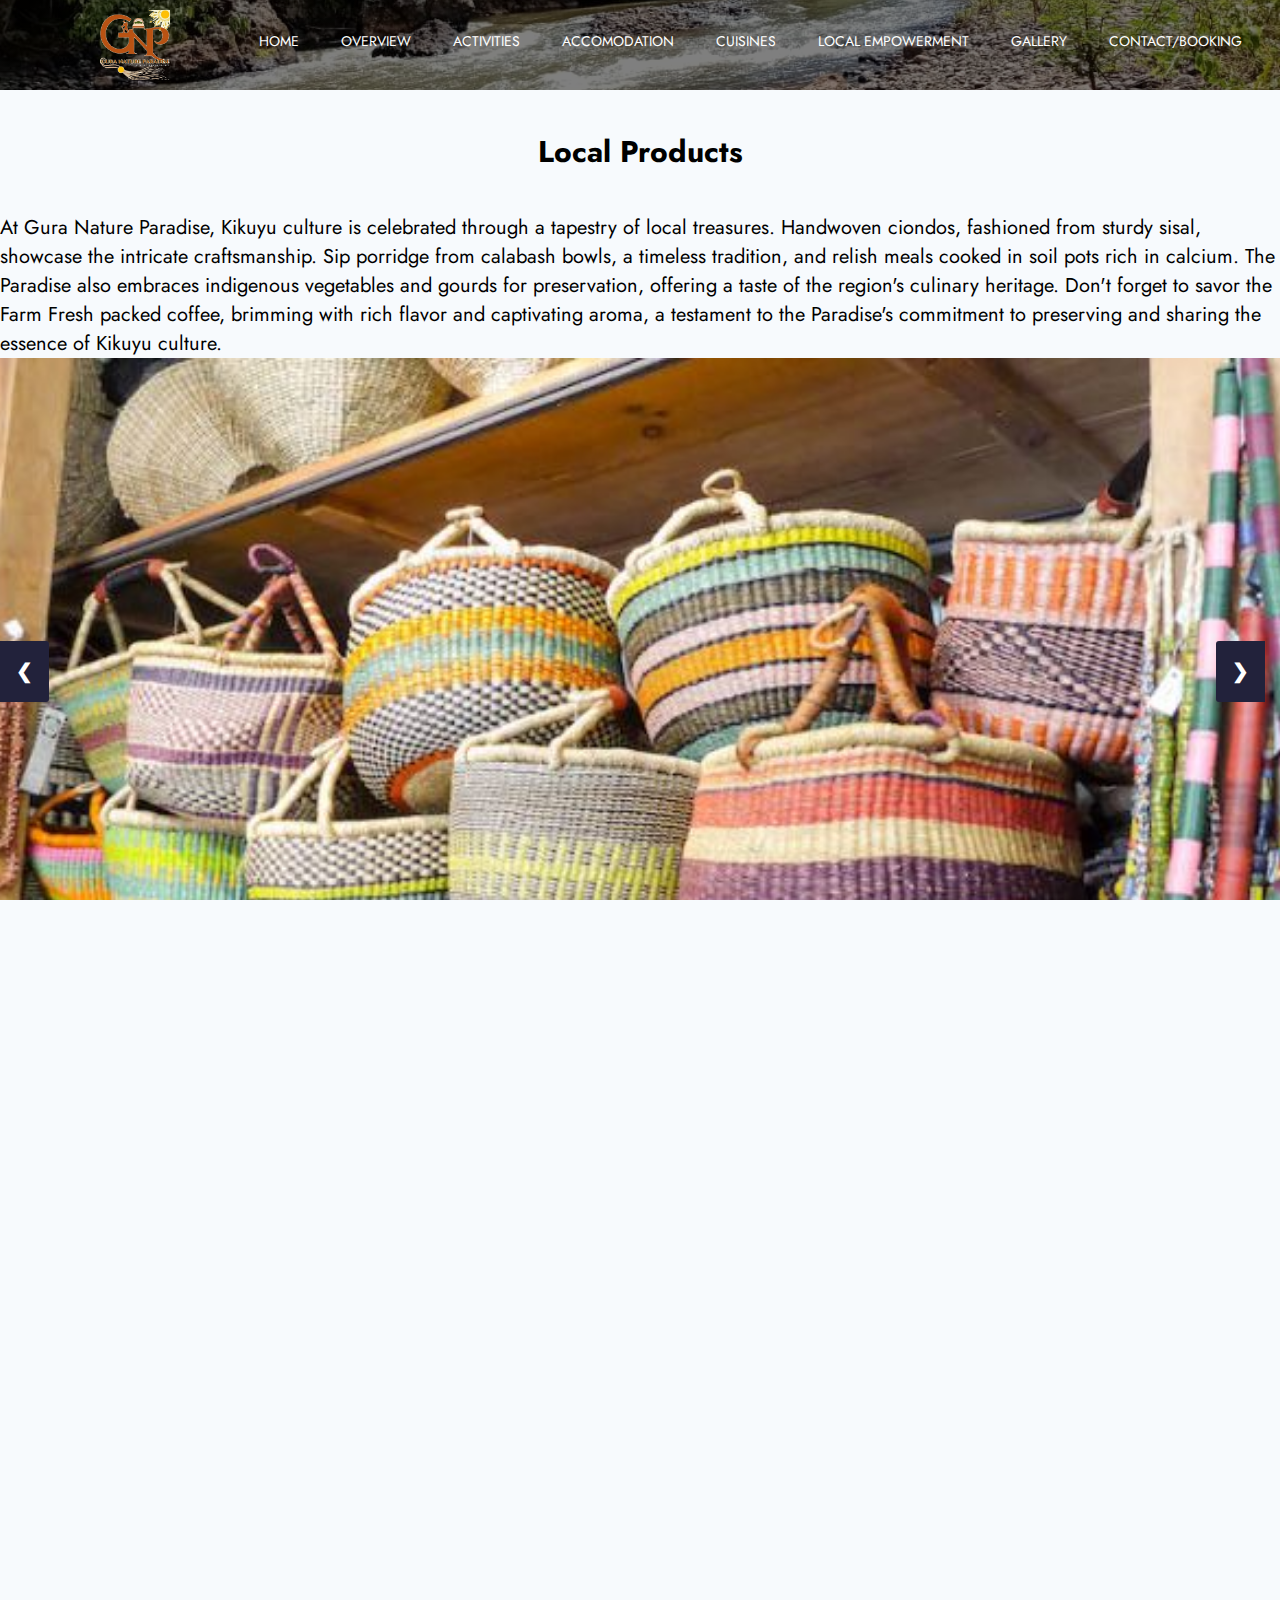
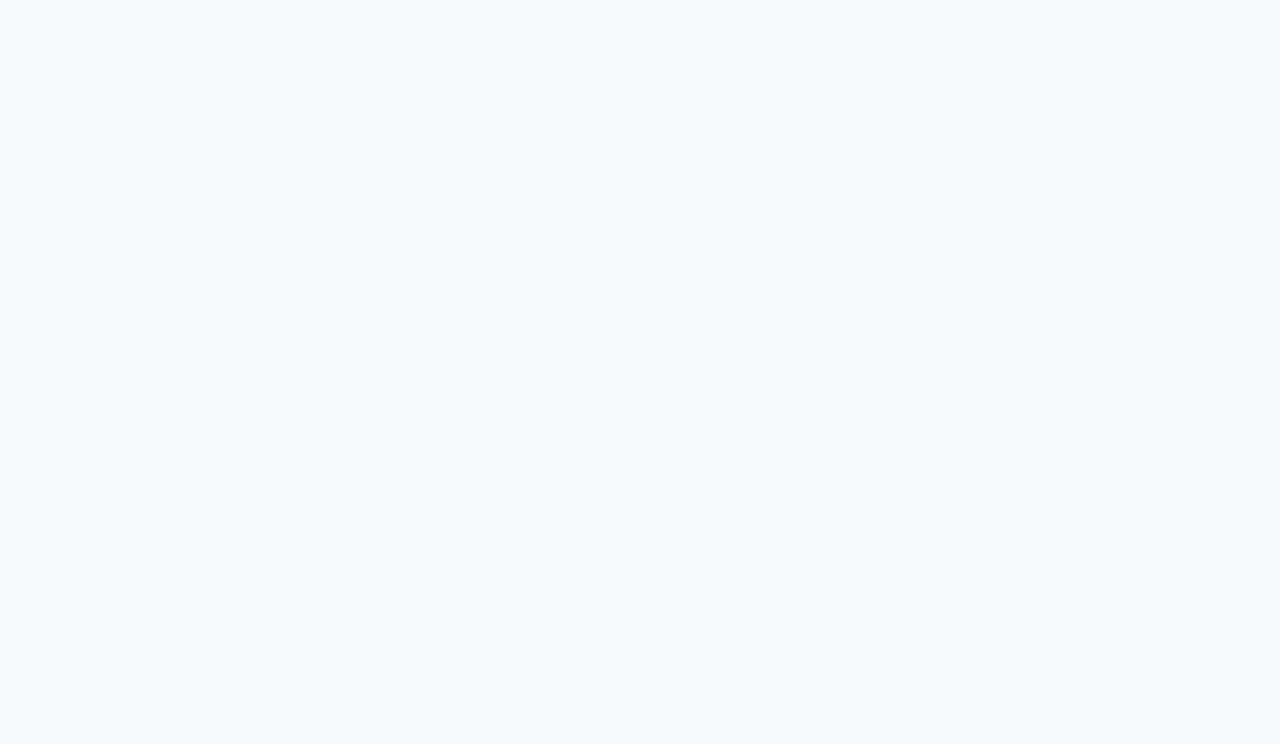
<file: products.html>
<!DOCTYPE html>
<html lang="en">
<head>
    <meta charset="UTF-8">
    <meta name="viewport" content="width=device-width, initial-scale=1.0">
    <link href="https://cdn.jsdelivr.net/npm/bootstrap@5.0.2/dist/css/bootstrap.min.css" rel="stylesheet" integrity="sha384-EVSTQN3/azprG1Anm3QDgpJLIm9Nao0Yz1ztcQTwFspd3yD65VohhpuuCOmLASjC" crossorigin="anonymous">
    <link rel="stylesheet" href="prod.css">
    <link rel="stylesheet" href="https://use.fontawesome.com/releases/v5.6.3/css/all.css">
    <link rel="stylesheet" href="https://cdnjs.cloudflare.com/ajax/libs/font-awesome/6.2.0/css/all.min.css">
    <link rel="stylesheet" href="https://pro.fontawesome.com/releases/v5.10.0/css/all.css" integrity="sha384-AYmEC3Yw5cVb3ZcuHtOA93w35dYTsvhLPVnYs9eStHfGJvOvKxVfELGroGkvsg+p" crossorigin="anonymous" />
    <link rel="preconnect" href="https://fonts.googleapis.com">
    <link rel="preconnect" href="https://fonts.gstatic.com" crossorigin>
    <link href="https://fonts.googleapis.com/css2?family=Jost&family=Nunito+Sans:opsz@6..12&display=swap" rel="stylesheet">
    <title>GuraParadise</title>
    <link rel="icon" type="image/x-icon" href="GuraPhotos/logo.png"> 
</head>
<body>
    <nav>
        <input type="checkbox" id="check">
        <label for="check" class="checkbtn">
            <i class="fa fa-bars"></i>
        </label>
        <label class="logo">
            <!-- <p>GuraParadise</p> -->
            <img src="GuraPhotos/logo.png" alt="">
        </label>
        <!-- <label class="logo">GuraParadise</label> -->
        <ul>
            <label for="check" class="close">
                <i class="fa-solid fa-x"></i>
            </label>
            <li><a href="index.html">Home</a></li>
            <li><a href="overview.html">Overview</a></li>
            <li><a href="act-2.html">Activities</a></li>
            <li><a href="accomodation.html">Accomodation</a></li>
            <li><a href="food.html">Cuisines</a></li>
            <li><a href="comm.html">Local Empowerment</a></li>
            <li><a href="gallery.html">Gallery</a></li>
            <li><a href="contact.html">Contact/Booking</a></li>
        </ul>
    </nav>

    <div class="title">
        <h1>Local Products</h1>
    </div> 

    <!-- Container for the image gallery -->
<div class="container">
    <div class="gura">
        <p>
            At Gura Nature Paradise, Kikuyu culture is celebrated through a tapestry of local treasures. Handwoven ciondos, fashioned from sturdy sisal, showcase the intricate craftsmanship. Sip porridge from calabash bowls, a timeless tradition, and relish meals cooked in soil pots rich in calcium.
             The Paradise also embraces indigenous vegetables and gourds for preservation, offering a taste of the region's culinary heritage.
             Don't forget to savor the Farm Fresh packed coffee, brimming with rich flavor and captivating aroma, a testament to the Paradise's commitment to preserving and sharing the essence of Kikuyu culture.
        </p>
    </div>

    <!-- Full-width images with number text -->
    <div class="mySlides">
        <img class="sio" src="GuraPhotos/ciondos.jpg">
    </div>
  
    <div class="mySlides">
        <img class="sio" src="GuraPhotos/packedcoffee.jpg">
    </div>
  
    <div class="mySlides">
        <img class="sio" src="GuraPhotos/pot.jpg">
    </div>
  
    <div class="mySlides">
        <img class="sio" src="GuraPhotos/porridge.jpg">
    </div>
  
    <div class="mySlides">
        <img class="sio" src="GuraPhotos/vegetables.jpg">
    </div>
  
  
    <!-- Next and previous buttons -->
    <a class="prev" onclick="plusSlides(-1)">&#10094;</a>
    <a class="next" onclick="plusSlides(1)">&#10095;</a>
  
    <!-- Image text -->
   
  
    <!-- Thumbnail images -->
    <div class="row">
        <div class="column">
          <img class="demo cursor" src="GuraPhotos/ciondos.jpg" onclick="currentSlide(1)" alt="The Woods">
        </div>
        <div class="column">
          <img class="demo cursor" src="GuraPhotos/packedcoffee.jpg" onclick="currentSlide(2)" alt="Cinque Terre">
        </div>
        <div class="column">
          <img class="demo cursor" src="GuraPhotos/pot.jpg" onclick="currentSlide(3)" alt="Mountains and fjords">
        </div>
        <div class="column">
          <img class="demo cursor" src="GuraPhotos/porridge.jpg" onclick="currentSlide(4)" alt="Northern Lights">
        </div>
        <div class="column">
          <img class="demo cursor" src="GuraPhotos/vegetables.jpg" onclick="currentSlide(5)" alt="Nature and sunrise">
        </div>
       
      </div>
  </div>

  <div class="launch">
    <p>
        <i>"We're excited to announce that we'll be launching our local products soon!"</i>
    </p>
</div>
<div class="inf">
    <p>
       <h5>For More Information: </h5>
       <div class="mail">
        Email: <a class="email" href="mailto: resevations.guranatureparadise@gmail.com?subject = Feedback&body = Message">resevations.guranatureparadise@gmail.com </a>  
    </div><br>
    <div class="phone">
        Phone: <a class="number" href="tel:+254704847843">+254704847843</a>  
    </div><br>
    <div class="phone">
        Phone: <a class="number" href="tel:+254769249098">+254769249098</a>  
    </div>
    </p>
</div>

  

  <div class="center">
    <div class="center pagination">
        <a href="comm.html"> &laquo;Previous&raquo;</a>
    </div>
</div>

    <footer>
        <div class="contact">
            <h5>Find us on:</h5>
            <div class="social">
                <a href="https://www.facebook.com/profile.php?id=61551415816184"><i class="fa-brands fa-facebook"></i><a>
                <a href="https://instagram.com/guranatureparadise254?igshid=OGQ5ZDc2ODk2ZA=="><i class="fa-brands fa-instagram"></i></a>
                <a href="https://whatsapp.com/channel/0029VaAllZo7IUYNUhEXKo1N"><i class="fa-brands fa-whatsapp"></i></a>
            </div>
            <h6>&copy; 2023 GuraNatureParadise</h6>
        </div>
    </footer>
    <script src="gallery.js"></script>
</body>
</html>
</file>
<file: style.css>
*{
  margin: 0;
  padding: 0;
  box-sizing: border-box;
  font-family: 'Jost', sans-serif;
  font-size: 20px;
}
body{
  background:linear-gradient(rgba(0, 0, 0, 0.5), rgba(0, 0, 0, 0.5)), url(GuraPhotos/river-11.jpg);
  background-position: center;
  background-size: cover;
  background-repeat: no-repeat;
  height: 100vh;
  overflow-x: hidden;
  animation: bgChange 20s linear infinite;
}
@keyframes bgChange{
  0%{
    background:linear-gradient(rgba(0, 0, 0, 0.5), rgba(0, 0, 0, 0.5)), url(GuraPhotos/river-11.jpg);
    background-position: center;
  background-size: cover;
  background-repeat: no-repeat;
  }
  20%{
    background:linear-gradient(rgba(0, 0, 0, 0.5), rgba(0, 0, 0, 0.5)), url(GuraPhotos/river-11.jpg);
    background-position: center;
  background-size: cover;
  background-repeat: no-repeat;
  }
  25%{
    background:linear-gradient(rgba(0, 0, 0, 0.5), rgba(0, 0, 0, 0.5)), url(GuraPhotos/river-3.jpg);
    background-position: center;
  background-size: cover;
  background-repeat: no-repeat;
  }
  45%{
    background:linear-gradient(rgba(0, 0, 0, 0.5), rgba(0, 0, 0, 0.5)), url(GuraPhotos/river-3.jpg);
    background-position: center;
  background-size: cover;
  background-repeat: no-repeat;
  }
  50%{
    background:linear-gradient(rgba(0, 0, 0, 0.5), rgba(0, 0, 0, 0.5)), url(GuraPhotos/bamboo.jpg);
    background-position: center;
  background-size: cover;
  background-repeat: no-repeat;
  }
  70%{
    background:linear-gradient(rgba(0, 0, 0, 0.5), rgba(0, 0, 0, 0.5)), url(GuraPhotos/bamboo.jpg);
    background-position: center;
  background-size: cover;
  background-repeat: no-repeat;
  }
  75%{
    background:linear-gradient(rgba(0, 0, 0, 0.5), rgba(0, 0, 0, 0.5)), url(GuraPhotos/river-2.jpg);
    background-position: center;
  background-size: cover;
  background-repeat: no-repeat;
  }
  95%{
    background:linear-gradient(rgba(0, 0, 0, 0.5), rgba(0, 0, 0, 0.5)), url(GuraPhotos/river-2.jpg);
    background-position: center;
  background-size: cover;
  background-repeat: no-repeat;
  }
}
nav{
  background: transparent;
  height: 90px;
  width: 100%;
}
.logo p{
  color: #fff;
  margin-left: 2rem;
  margin-top: 2.5rem;
}
.logo img{
  width: 150px;
  height: 130px;
  padding: 1.5rem 0 0 2rem;
  margin-top: -5rem;
  margin-left: 27rem;
  object-fit: cover;
}
nav ul{
  float: right;
  margin-right: 20px;
}
nav ul li{
  display: inline-block;
  line-height: 80px;
  margin: 0 5px;
}
nav ul li a{
  color: #fff;
  text-decoration: none;
  font-size: 17px;
  padding: 7px 13px;
  text-transform: uppercase;
}
nav ul li a:hover{
  text-decoration: underline;
  color: #fff;
}

.fa-bars{
  font-size: 30px;
  color: #fff;
}
.checkbtn{
  float: right;
  margin-top: 2.5rem;
  margin-right: 40px;
  display: none;
}
#check{
  display: none;
}

/* menu */

nav ul li a{
  font-size: 18px;
}
.checkbtn{
  display: block;
  margin-right: 12rem;
  cursor: pointer;
}
.close{
  display: block;
  margin-left: 14rem;
  margin-bottom: -2.5rem;
  padding-top: 1rem;
  cursor: pointer;
}
.fa-bars{
  font-size: 25px;
}
.fa-x{
  font-size: 25px;
}
ul{
  position: fixed;
  width: 30%;
  height: 110vh;
  background: #fff;
  top: -1px;
  left: -100%;
  text-align: center;
  transition: all .5s;
}
nav ul li{
  display: block;
  margin: 50px;
  margin-left: -0.3rem;
  line-height: 24px;
}
nav ul li a{
  font-size: 15px;
  color: #000;
}
nav ul li a:hover{
  text-decoration: underline;
  color: #000;
}
#check:checked ~ ul{
  left: 0;
}

/* end menu */

.heading-1{
  text-align: center;
  /* margin-left: 7rem; */
  margin-top: 6rem;
  color: #fff;
  
}
.heading-1 h1{
  font-size: 50px;
  margin-top: 8rem;
  margin-bottom: 2rem;
  font-family: 'Dancing Script', cursive;
}
.heading-1 h5{
  font-size: 18px;
  width: 50%;
  margin-left: 16rem;
}
.buttons{
  text-align: center;
  margin-top: 6rem;
  margin-bottom: 1rem;
  
}
.buttons a{
  text-decoration: none;
  text-transform: uppercase;
  color: #fff;
  font-size: 18px;
  border: 1px solid;
  padding: 0.4rem;
  border-radius: 50px;
}
.event{
  background-color: #22223b;
}


@keyframes vertical-shaking {
  0% { transform: translateY(0) }
  25% { transform: translateY(5px) }
  50% { transform: translateY(-5px) }
  75% { transform: translateY(5px) }
  100% { transform: translateY(0) }
}

@media (min-width: 992px) and (max-width: 1199px){
  html, body{
    margin: 0;
    padding: 0;
    width: 100%;
    height: 100%;
    overflow-x: hidden;
  }

  .logo p{
    font-size: 14px;
    margin-top: 2.5rem;
    margin-left: 3rem;
  }
  .logo img{
    width: 100px;
    height: 80px;
    padding: 1.5rem 0 0 2rem;
    margin-top: -7rem;
    margin-left: 23rem;
    object-fit: cover;
  }
  nav ul li a{
    font-size: 14px;
  }
  .checkbtn{
    display: block;
    margin-right: 5rem;
    cursor: pointer;
  }
  .close{
    display: block;
    margin-left: 16rem;
    margin-bottom: -2.5rem;
    padding-top: 1rem;
    cursor: pointer;
  }
  .fa-bars{
    font-size: 20px;
  }
  ul{
    position: fixed;
    width: 40%;
    height: 100vh;
    background: #fff;
    top: -1px;
    left: -100%;
    text-align: center;
    transition: all .5s;
  }
  nav ul li{
    display: block;
    margin: 50px;
    margin-left: -0.3rem;
    line-height: 24px;
  }
  nav ul li a{
    font-size: 15px;
    color: #000;
  }
  nav ul li a:hover{
    text-decoration: underline;
    color: #000;
  }
  #check:checked ~ ul{
    left: 0;
  }
  .heading-1 h1{
    font-size: 50px;
  }
  .heading-1 h5{
    font-size: 15px;
    margin-left: 13rem;
    width: 50%;
  }
  .buttons{
    margin-top: 7rem;
  }
  .buttons a{
    padding: 0.3rem;
    font-size: 16px;
  }
}

@media (min-width: 768px) and (max-width: 991px){
  html, body{
    margin: 0;
    padding: 0;
    width: 100%;
    height: 100%;
    overflow-x: hidden;
  }

  .logo p{
    font-size: 20px;
    margin-top: 2.5rem;
    margin-left: 0.5rem;
  }
  .logo img{
    width: 100px;
    height: 80px;
    padding: 1.5rem 0 0 2rem;
    margin-top: -7rem;
    margin-left: 18rem;
    object-fit: cover;
  }
  nav ul li a{
    font-size: 14px;
  }
  .checkbtn{
    display: block;
    margin-right: 1rem;
    cursor: pointer;
  }
  .close{
    display: block;
    margin-left: 13rem;
    margin-bottom: -2.5rem;
    padding-top: 1rem;
    cursor: pointer;
  }
  .fa-bars{
    font-size: 20px;
  }
  ul{
    position: fixed;
    width: 50%;
    height: 100vh;
    background: #fff;
    top: 0px;
    left: -100%;
    text-align: center;
    transition: all .5s;
  }
  nav ul li{
    display: block;
    margin: 50px;
    margin-left: -0.3rem;
    line-height: 24px;
  }
  nav ul li a{
    font-size: 15px;
    color: #000;
  }
  nav ul li a:hover{
    text-decoration: underline;
    color: #000;
  }
  #check:checked ~ ul{
    left: 0;
  }
  .heading-1 h1{
    font-size: 50px;
  }
  .heading-1 h5{
    font-size: 15px;
    margin-left: 6rem;
    width: 70%;
  }
  .buttons{
    margin-top: 7rem;
  }
  .buttons a{
    padding: 0.3rem;
    font-size: 16px;
  }
}

@media (min-width: 481px) and (max-width: 767px){
  html, body{
    margin: 0;
    padding: 0;
    width: 100%;
    height: 100%;
    overflow-x: hidden;
  }

  .logo p{
    font-size: 20px;
    margin-top: 2.5rem;
    margin-left: 0.5rem;
  }
  .logo img{
    width: 100px;
    height: 80px;
    padding: 1.5rem 0 0 2rem;
    margin-top: -7rem;
    margin-left: 10rem;
    object-fit: cover;
  }
  nav ul li a{
    font-size: 14px;
  }
  .checkbtn{
    display: block;
    margin-right: 1rem;
    cursor: pointer;
  }
  .close{
    display: block;
    margin-left: 16rem;
    margin-bottom: -2.5rem;
    padding-top: 1rem;
    cursor: pointer;
  }
  .fa-bars{
    font-size: 20px;
  }
  ul{
    position: fixed;
    width: 100%;
    height: 100vh;
    background: #fff;
    top: 80px;
    left: -100%;
    text-align: center;
    transition: all .5s;
  }
  nav ul li{
    display: block;
    margin: 50px;
    margin-left: -0.3rem;
    line-height: 24px;
  }
  nav ul li a{
    font-size: 15px;
    color: #000;
  }
  nav ul li a:hover{
    text-decoration: underline;
    color: #000;
  }
  #check:checked ~ ul{
    left: 0;
  }
  .heading-1 h1{
    font-size: 50px;
  }
  .heading-1 h5{
    font-size: 15px;
    margin-left: 0.1rem;
    width: 100%;
  }
  .buttons{
    margin-top: 7rem;
  }
  .buttons a{
    padding: 0.3rem;
    font-size: 16px;
  }
}

@media (max-width: 480px){
  html, body{
    margin: 0;
    padding: 0;
    width: 100%;
    height: 100%;
    overflow-x: hidden;
  }

  .logo p{
    font-size: 20px;
    margin-top: 2.5rem;
    margin-left: 0.5rem;
  }
  .logo img{
    width: 100px;
    height: 80px;
    padding: 1.5rem 0 0 2rem;
    margin-top: -7rem;
    margin-left: 7rem;
    object-fit: cover;
  }
  nav ul li a{
    font-size: 14px;
  }
  .checkbtn{
    display: block;
    margin-right: 1rem;
    cursor: pointer;
  }
  .close{
    display: block;
    margin-left: 8rem;
    margin-bottom: -2.5rem;
    padding-top: 1rem;
    cursor: pointer;
  }
  .fa-bars{
    font-size: 20px;
  }
  ul{
    position: fixed;
    width: 70%;
    height: 100vh;
    background: #fff;
    top: 0px;
    left: -100%;
    text-align: center;
    transition: all .5s;
  }
  nav ul li{
    display: block;
    margin: 50px;
    margin-left: -0.3rem;
    line-height: 24px;
  }
  nav ul li a{
    font-size: 15px;
    color: #000;
  }
  nav ul li a:hover{
    text-decoration: underline;
    color: #000;
  }
  #check:checked ~ ul{
    left: 0;
  }
  .heading-1 h1{
    font-size: 50px;
  }
  .heading-1 h5{
    font-size: 15px;
    margin-left: 0.1rem;
    width: 100%;
  }
  .buttons{
    margin-top: 7rem;
  }
  .buttons a{
    padding: 0.3rem;
    font-size: 16px;
  }
/* @media (min-width: 481px) and (max-width: 767px){
  html, body{
    margin: 0;
    padding: 0;
    width: 100%;
    height: 100%;
    overflow-x: hidden;
  }
  .logo p{
    font-size: 20px;
    margin-top: -2.5rem;
    margin-left: 0.5rem;
  }
  .logo img{
    width: 100px;
    height: 80px;
    padding: 1.5rem 0 0 2rem;
    margin-top: -7rem;
    margin-left: 28rem;
    object-fit: cover;
  }
  nav ul li a{
    font-size: 16px;
  }
  .checkbtn{
    display: block;
    margin-right: -6rem;
    cursor: pointer;
  }
  .close{
    display: block;
    margin-left: 16rem;
    margin-bottom: -2.5rem;
    padding-top: 1rem;
    cursor: pointer;
  }
  ul{
    position: fixed;
    width: 100%;
    height: 100vh;
    background: #fff;
    top: 80px;
    left: -100%;
    text-align: center;
    transition: all .5s;
  }
  nav ul li{
    display: block;
    margin: 50px;
    margin-left: -0.3rem;
    line-height: 30px;
  }
  nav ul li a{
    font-size: 15px;
    color: #000;
  }
  nav ul li a:hover{
    text-decoration: underline;
    color: #000;
  }
  #check:checked ~ ul{
    left: 0;
  }
  .fa-bars{
    font-size: 20px;
  }
  .heading-1 h1{
    font-size: 45px;
  }
  .heading-1 h5{
    font-size: 45px;
    margin-left: -8rem;
    width: 100%;

  }
  .buttons{
    margin-top: 6rem;
  }
  .buttons a{
    padding: 0.5rem;
    font-size: 18px;
  }
} */
/* @media (min-width: 768px) and (max-width: 991px){
  html, body{
    margin: 0;
    padding: 0;
    width: 100%;
    height: 100%;
    overflow-x: hidden;
  }
  .logo p{
    font-size: 20px;
    margin-top: -2.5rem;
    margin-left: 0.5rem;
  }
  .logo img{
    width: 100px;
    height: 80px;
    padding: 1.5rem 0 0 2rem;
    margin-top: -7rem;
    margin-left: 15rem;
    object-fit: cover;
  }
  nav ul li a{
    font-size: 16px;
  }
  .checkbtn{
    display: block;
  }
  .fa-bars{
    font-size: 20px;
  }
  ul{
    position: fixed;
    width: 100%;
    height: 100vh;
    background: #fff;
    top: 80px;
    left: -100%;
    text-align: center;
    transition: all .5s;
  }
  nav ul li{
    display: block;
    margin: 50px;
    margin-left: -0.3rem;
    line-height: 40px;
  }
  nav ul li a{
    font-size: 15px;
    color: #000;
  }
  nav ul li a:hover{
    text-decoration: underline;
    color: #000;
  }
  #check:checked ~ ul{
    left: 0;
  }
  .heading-1{
    margin-top: 8rem;
  }
  .heading-1 h1{
    font-size: 45px;
  }
  .buttons{
    margin-top: 10rem;
  }
  .buttons a{
    padding: 0.5rem;
    font-size: 18px;
  }
} */
/* @media (min-width: 992px) and (max-width: 1199px){
  html, body{
    margin: 0;
    padding: 0;
    width: 100%;
    height: 100%;
    overflow-x: hidden;
  }
  .logo p{
    font-size: 20px;
    margin-top: -2.5rem;
    margin-left: 0.5rem;
  
  }
  .logo img{
    width: 100px;
    height: 80px;
    padding: 1.5rem 0 0 2rem;
    margin-left: 10rem;
    object-fit: cover;
  }
  nav ul{
    margin-top: -3.9rem;
  }
  nav ul li a{
    font-size: 11px;
  }
  .heading-1{
    margin-top: 9rem;
  }
  .heading-1 h1{
    font-size: 45px;
  }
  .heading-1 h5{
    width: 60%;
    margin-left: 200px;
  }
  .buttons{
    margin-top: 10rem;
  }
  .buttons a{
    padding: 0.5rem;
    font-size: 17px;
  }
} */
@media (min-width: 1200px) and (max-width: 1919px){
  html, body{
    margin: 0;
    padding: 0;
    width: 100%;
    height: 100%;
    overflow-x: hidden;
  }
  nav ul li a{
    font-size: 14px;
  }
  .heading-1 h1{
    margin-top: 7rem;
    font-size: 65px;
  }
  .heading-1 h5{
    width: 60%;
    margin-left: 250px;
  }
  .buttons{
    margin-top: 7rem;
  }
  
}





}
</file>
<file: act.css>
*{
  margin: 0;
  padding: 0;
  box-sizing: border-box;
  font-family: 'Jost', sans-serif;
  /* font-size: 20px; */
}
body{
  background-color: #f6f6f7;
  /* background:linear-gradient(rgba(0, 0, 0, 0.5), rgba(0, 0, 0, 0.5)), url(GuraPhotos/river-11.jpg); */
  background-position: center;
  background-size: cover;
  background-repeat: no-repeat;
  height: 100vh;
  overflow-x: hidden;
}
nav{
  background:linear-gradient(rgba(0, 0, 0, 0.5), rgba(0, 0, 0, 0.5)), url(GuraPhotos/river-11.jpg);
  background-repeat: no-repeat;
  background-position: center;
  background-size: cover;
  height: 90px;
  width: 100%;
}
/* label.logo{
  color: #fff;
  font-size: 20px;
  line-height: 80px;
  padding: 0 30px;
} */
.logo img{
  width: 130px;
  height: 100px;
  padding: 1.5rem 0 0 2rem;
  margin-top: -1rem;
  margin-left: 1rem;
  object-fit: contain;
}
nav ul{
  float: right;
  margin-right: 20px;
}
nav ul li{
  display: inline-block;
  line-height: 80px;
  margin: 0 5px;
}
nav ul li a{
  color: #fff;
  text-decoration: none;
  font-size: 17px;
  padding: 7px 13px;
  text-transform: uppercase;
}
nav ul li a:hover{
  text-decoration: underline;
  color: #fff;
}
.fa-bars{
  font-size: 20px;
  color: #fff;
}
.checkbtn{
  float: right;
  line-height: 80px;
  margin-right: 40px;
  display: none;
}
#check{
  display: none;
}
.close{
  display: none;
}
.container{
  background-color: #fff;
  padding-top: 2rem;
  padding-bottom: 5rem;
}
.pagination {
  display: inline-block;
}
.center{
  text-align: center;
  margin-top: 2rem;
  margin-bottom: 4rem;
}
.pagination a {
  color: black;
  float: left;
  padding: 8px 16px;
  text-decoration: none;
  transition: background-color .3s;
  border: 2px solid #2c2447;
  margin: 0 4px;
}

.pagination a:hover{
  background-color: #2c2447;
  color: #fff;
}

img{
  object-fit: cover;
}

.title h1{
  text-align: center;
  margin-bottom: 3rem;
  margin-top: 3rem;
  font-size: 30px;
}
.activity{
  font-size: 20px;
  text-align: center;
  margin-top: 3rem;
  margin-bottom: 3rem;
}
.mental{
  vertical-align: top;
  margin-left: 10rem;
  display: inline-block;
  width: 70vh;
}
.mental h2{
  font-size: 26px;
}
.mental p{
  display: block;
  font-size: 19px;
}
.mental img{
  height: 50vh;
  width: 70vh;
}
.mental-1{
  margin-top: 2rem;
}
.mental-2{
  margin-top: 3rem;
}

.intro{
  text-align: center;
  font-size: 10px;
  margin-top: 3rem;
  margin-bottom: 3rem;
}
.icon{
  vertical-align: top;
  margin-left: 10rem;
  display: inline-block;
  width: 25vh
}
i{
  font-size: 30px;
}
.child{
  margin-left: 3rem;
}
.meet{
  margin-left: 2.3rem;
}
.free{
  margin-left: 1.8rem;
}
.security{
  margin-left: 2rem;
}
.icon p{
  margin-top: 1rem;
  font-size: 18px;
}
.gura{
  vertical-align: top;
  margin-left: 15rem;
  display: inline-block;
  width: 140vh;
}
.about-1{
  margin-top: 0.4rem;
  background: #eef5fc;
  padding-top: 4rem;
  padding-bottom: 4rem;
}
.gura h2{
  font-family: 'Prata', serif;
  text-align: center;
  letter-spacing: 2px;
  font-size: 32px;
  margin-bottom: 1rem;
}
.gura p{
  display: block;
  font-size: 19px;
}
.gura img{
  height: 85vh;
  width: 140vh;
}
.about{
  vertical-align: top;
  margin-left: 7rem;
  display: inline-block;
  width: 80vh;
}
.about-1{
  margin-top: 0.4rem;
  background: #eef5fc;
  padding-top: 4rem;
  padding-bottom: 4rem;
}
.about h2{
  font-size: 28px;
  margin-bottom: 1rem;
}
.about p{
  display: block;
  font-size: 19px;
}
.about img{
  height: 55vh;
  width: 80vh;
}
.acti{
  margin-top: 4rem;
}
.act-but{
  line-height: 80px;
  text-decoration: none;
  color: #4f4f50;
  border: solid 1px;
  padding: 1rem;
  letter-spacing: 1.5px;
  font-size: 20px;
  font-weight: 700;
}
.act-but:hover{
  text-decoration: none;
  color: #4f4f50;
  background-color: #cecef8;
  border: transparent;
}
.acco{
  margin-top: 4rem;
  background: #eef5fc;
  padding-top: 4rem;
  padding-bottom: 4rem;
}
.foody{
  margin-top: 4rem;
  margin-bottom: 7rem;
}

.mySlides{
  display: none;
}
.camp-img{
  position: relative;
}
.prev, .next{
  cursor: pointer;
  position: absolute;
  top: 50%;
  left: 5%;
  width: auto;
  padding: 16px;
  margin-top: -22px;
  color: #fff;
  font-weight: bold;
  font-size: 18px;
  transition: 0.6s ease;
  border-radius: 0 3px 3px 0;
  user-select: none;
  text-decoration: none;
  background-color: #22223b;
}
.next{
  left: 93%;
  border-radius: 3px 0 0 3px;
}
.prev:hover, .next:hover{
  color: #fff;
  background-color: rgba(0, 0, 0, 0.8) ;
}
.dot{
  cursor: pointer;
  height: 6px;
  width: 6px;
  margin: 0 2px;
  background-color: #bbb;
  border-radius: 50%;
  display: inline-block;
  transition: background-color 0.6s ease;
}
.active, .dot:hover{
  background-color: #717171;
}
.gal{
  -webkit-animation-name: gal;
  -webkit-animation-duration: 1.5s;
  animation-name: gal;
  animation-duration: 1.5s;
}
@-webkit-keyframes gal{
  from {opacity: .4;}
  to{opacity: 1;}
}
@keyframes gal{
  from {opacity: .4;}
  to{opacity: 1;}
}




.contact{
  background: #22223b;
  margin-right: -15rem !important;
  margin-left: -3rem !important;
  margin-top: 5rem !important;
  margin-bottom: -3rem !important;
  margin-top: -1rem !important;
  color: #fff;
}
.contact h6{
  color: #eef5fc;
  text-align: center;
  padding: 2rem;
  padding-bottom: 2rem;
  margin-right: 12rem;
}
.contact h5{
  color: #eef5fc;
  text-align: center;
  padding: 2rem;
  padding-bottom: 2rem;
  margin-right: 12rem;
}
.contact i{
  color: #eef5fc;
  text-align: center;
  padding-bottom: 2rem;
  padding: 0.5rem;
  border: 1px solid #eef5fc;
  border-radius: 50%;
  margin-right: 2rem;
}
.social{
  margin-left: 39rem;
  margin-bottom: 2rem;
}


@media (max-width: 480px){
  html, body{
    margin: 0;
    padding: 0;
    width: 100%;
    height: 100%;
    overflow-x: hidden;
  }

  label .logo{
    font-size: 8px;
    /* color: blueviolet; */
  }
  .logo img{
    width: 110px;
    height: 80px;
    padding: 1.5rem 0 0 2rem;
    margin-top: -0.5rem;
    margin-left: -1rem;
    object-fit: contain;
  }
  nav ul li a{
    font-size: 14px;
  }
  .checkbtn{
    display: block;
  }
  .close{
    display: block;
    margin-left: 8rem;
    margin-bottom: -2.5rem;
    padding-top: 1rem;
    cursor: pointer;
  }
  .fa-bars{
    font-size: 20px;
  }
  ul{
    position: fixed;
    width: 70%;
    height: 100vh;
    background: #fff;
    top: 0px;
    left: -100%;
    text-align: center;
    transition: all .5s;
  }
  nav ul li{
    display: block;
    margin: 50px;
    margin-left: -0.3rem;
    line-height: 30px;
  }
  nav ul li a{
    font-size: 15px;
    color: #000;
  }
  nav ul li a:hover{
    text-decoration: underline;
    color: #000;
  }
  #check:checked ~ ul{
    left: 0;
    z-index: 3;
  }
  .gard{
    margin-top: 2rem;
  }
  .mental{
    margin-left: 1rem;
    width: 42vh;
  }
  .mental p{
    font-size: 18px;
  }
  .mental img{
    width: 42vh;
    height: 30vh;
  }
  .hydro{
    margin-top: 2rem;
  }
  .hiking{
    margin-top: 2rem;
  }
  .gura h2{
    margin-left: -1.3rem;
    font-size: 28px;
  }
  .gura{
    margin-left: 1rem;
  }
  .gura p{
    font-size: 18px;
    margin-right: 1.5rem;
  }
  .gura img{
    margin-left: -0.7rem;
    width: 47vh;
    height: 42vh;
  }
  
  .about{
    margin-left: 1rem;
    width: 42vh;
  }
  .about p{
    font-size: 18px;
    margin-right: -2rem;
  }
  .about img{
    margin-left: -0.7rem;
    width: 47vh;
    height: 30vh;
  }
  .icon{
    vertical-align: top;
    margin-left: 1.3rem;
    display: inline-block;
    width: 9vh
  }
  i{
    font-size: 18px;
  }
  .icon p{
    font-size: 9px;
  }
  .child{
    margin-left: 0.2rem;
  }
  .meet{
    margin-left: 0rem;
  }
  .free{
    margin-left: 0rem;
  }
  .security{
    margin-left: 0rem;
  }
  .food h2{
    margin-top: 2rem;
  }
  .activities h2{
    margin-top: 2rem;
  }
  .camp{
    margin-top: 2rem;
  }
  
  .prev{
    left: 1%;
    font-size: 15px;
    padding: 0.5rem;
  }
  .next{
    left: 85%;
    font-size: 15px;
    padding: 0.5rem;
  }
  .contact i{
    color: #eef5fc;
    text-align: center;
    padding-bottom: 2rem;
    padding: 0.5rem;
    border: 1px solid #eef5fc;
    border-radius: 50%;
    margin-right: 2rem;
  }
  .social{
    margin-left: 9.8rem;
    margin-bottom: 2rem;
  }
 
 
  
}
@media (min-width: 481px) and (max-width: 767px){
  html, body{
    margin: 0;
    padding: 0;
    width: 100%;
    height: 100%;
    overflow-x: hidden;
  }
  label .logo{
    font-size: 8px;
  }
  .logo img{
    width: 110px;
    height: 80px;
    padding: 1.5rem 0 0 2rem;
    margin-top: -0.5rem;
    margin-left: -1rem;
    object-fit: contain;
  }
  nav ul li a{
    font-size: 16px;
  }
  .checkbtn{
    display: block;
  }
  .fa-bars{
    font-size: 20px;
  }
  ul{
    position: fixed;
    width: 100%;
    height: 100vh;
    background: #fff;
    top: 80px;
    left: -100%;
    text-align: center;
    transition: all .5s;
  }
  nav ul li{
    display: block;
    margin: 50px;
    margin-left: -0.3rem;
    line-height: 30px;
  }
  nav ul li a{
    font-size: 15px;
    color: #000;
  }
  nav ul li a:hover{
    text-decoration: underline;
    color: #000;
  }
  #check:checked ~ ul{
    left: 0;
    z-index: 2;
  }
  .gard{
    margin-top: 2rem;
  }
  .mental{
    margin-left: 2rem;
    width: 65vh;
  }
  .mental p{
    font-size: 18px;
  }
  .mental img{
    width: 65vh;
    height: 40vh;
  }
  .hydro{
    margin-top: 2rem;
  }
  .hiking{
    margin-top: 2rem;
  }
  .gura{
    margin-left: 2rem;
    width: 65vh;
  }
  .gura p{
    font-size: 18px;
  }
  .gura img{
    width: 65vh;
    height: 52vh;
  }
  .about{
    margin-left: 2rem;
    width: 65vh;
  }
  .about p{
    font-size: 18px;
  }
  .about img{
    width: 65vh;
    height: 40vh;
  }
  .icon{
    vertical-align: top;
    margin-left: 3rem;
    display: inline-block;
    width: 11vh
  }
  i{
    font-size: 18px;
  }
  .icon p{
    font-size: 9px;
  }
  .child{
    margin-left: 0.2rem;
  }
  .meet{
    margin-left: 0rem;
  }
  .free{
    margin-left: 0rem;
  }
  .security{
    margin-left: 0rem;
  }
  .food h2{
    margin-top: 2rem;
  }
  .activities h2{
    margin-top: 2rem;
  }
  .camp{
    margin-top: 2rem;
  }
  .prev{
    left: 1%;
    font-size: 15px;
    padding: 0.5rem;
  }
  .next{
    left: 99%;
    font-size: 15px;
    padding: 0.5rem;
  }
  .contact i{
    color: #eef5fc;
    text-align: center;
    padding-bottom: 2rem;
    padding: 0.5rem;
    border: 1px solid #eef5fc;
    border-radius: 50%;
    margin-right: 2rem;
  }
  .social{
    margin-left: 15rem;
    margin-bottom: 2rem;
  }
 
  
}
@media (min-width: 768px) and (max-width: 991px){
  html, body{
    margin: 0;
    padding: 0;
    width: 100%;
    height: 100%;
    overflow-x: hidden;
  }
  label .logo{
    font-size: 8px;
    /* color: blueviolet; */
  }
  nav ul li a{
    font-size: 16px;
  }
  .checkbtn{
    display: block;
  }
  .fa-bars{
    font-size: 20px;
  }
  ul{
    position: fixed;
    width: 100%;
    height: 100vh;
    background: #fff;
    top: 80px;
    left: -100%;
    text-align: center;
    transition: all .5s;
  }
  nav ul li{
    display: block;
    margin: 50px;
    margin-left: -0.3rem;
    line-height: 30px;
  }
  nav ul li a{
    font-size: 15px;
    color: #000;
  }
  nav ul li a:hover{
    text-decoration: underline;
    color: #000;
  }
  #check:checked ~ ul{
    left: 0;
    z-index: 2;
  }
  .gard{
    margin-top: 2rem;
  }
  .mental{
    margin-left: 3rem;
    width: 60vh;
  }
  .mental p{
    font-size: 19px;
  }
  .mental img{
    width: 60vh;
    height: 40vh;
  }
  .hydro{
    margin-top: 2rem;
  }
  .hiking{
    margin-top: 2rem;
  }
  .gura{
    margin-left: 3rem;
    width: 60vh;
  }
  .gura p{
    font-size: 19px;
  }
  .gura img{
    width: 60vh;
    height: 52vh;
  }
  .about{
    margin-left: 3rem;
    width: 60vh;
  }
  .about p{
    font-size: 19px;
  }
  .about img{
    width: 60vh;
    height: 40vh;
  }
  .icon{
    vertical-align: top;
    margin-left: 6rem;
    display: inline-block;
    width: 9vh
  }
  i{
    font-size: 19px;
  }
  .icon p{
    font-size: 10px;
  }
  .child{
    margin-left: 0.2rem;
  }
  .meet{
    margin-left: 0rem;
  }
  .free{
    margin-left: 0rem;
  }
  .security{
    margin-left: 0rem;
  }
  .food h2{
    margin-top: 2rem;
  }
  .activities h2{
    margin-top: 2rem;
  }
  .camp{
    margin-top: 2rem;
  }
  .contact i{
    color: #eef5fc;
    text-align: center;
    padding-bottom: 2rem;
    padding: 0.5rem;
    border: 1px solid #eef5fc;
    border-radius: 50%;
    margin-right: 2rem;
  }
  .social{
    margin-left: 23rem;
    margin-bottom: 2rem;
  }
 
  
}
@media (min-width: 992px) and (max-width: 1199px){
  html, body{
    margin: 0;
    padding: 0;
    width: 100%;
    height: 100%;
    overflow-x: hidden;
  }
  .logo p{
    font-size: 1px;
    margin-left: 0.5rem;
    /* color: blueviolet; */
  }
  nav ul{
    margin-top: -5rem;
}
  nav ul li a{
    font-size: 11px;
  }
  .mental{
    margin-left: 6rem;
    width: 70vh;
  }
  .mental p{
    font-size: 19px;
  }
  .mental img{
    width: 70vh;
    height: 55vh;
  }
  .gura{
    margin-left: 14rem;
    width: 65vh;
  }
  .gura h2{
    margin-left: 10rem;
  }
  .gura p{
    font-size: 19px;
    width: 100vh;
  }
  .gura img{
    width: 100vh;
    height: 55vh;
  }
  .about{
    margin-left: 6rem;
    width: 65vh;
  }
  .about p{
    font-size: 19px;
  }
  .about img{
    width: 70vh;
    height: 55vh;
  }
  .icon{
    vertical-align: top;
    margin-left: 10rem;
    display: inline-block;
    width: 15vh
  }
  i{
    font-size: 20px;
  }
  .icon p{
    font-size: 15px;
  }
  .child{
    margin-left: 0.2rem;
  }
  .meet{
    margin-left: 0rem;
  }
  .free{
    margin-left: 0rem;
  }
  .security{
    margin-left: 0rem;
  }
  .about-1{
    margin-top: 0.8rem;
  }
  .prev{
    left: 5%;
    font-size: 15px;
   
  }
  .next{
    left: 153%;
    font-size: 15px;
   
  }
  .wow{
    margin-left: 15rem;
  }
  .contact i{
    color: #eef5fc;
    text-align: center;
    padding-bottom: 2rem;
    padding: 0.5rem;
    border: 1px solid #eef5fc;
    border-radius: 50%;
    margin-right: 2rem;
  }
  .social{
    margin-left: 29rem;
    margin-bottom: 2rem;
  }

 
  
  
  
}
@media (min-width: 1200px) and (max-width: 1919px){
  html, body{
    margin: 0;
    padding: 0;
    width: 100%;
    height: 100%;
    overflow-x: hidden;
  }
  nav ul li a{
    font-size: 14px;
  }
  .mental{
    margin-left: 7.5rem;
    width: 75vh;
  }
  .mental p{
    font-size: 19px;
  }
  .mental img{
    width: 75vh;
    height: 50vh;
  }
  .contact i{
    color: #eef5fc;
    text-align: center;
    padding-bottom: 2rem;
    padding: 0.5rem;
    border: 1px solid #eef5fc;
    border-radius: 50%;
    margin-right: 2rem;
  }
  /* .social{
    margin-left: 37rem;
    margin-bottom: 2rem;
  } */
  

  
 
  
}
</file>
<file: contact.css>
*{
    margin: 0;
    padding: 0;
    box-sizing: border-box;
    font-family: 'Jost', sans-serif;
    font-size: 20px;
  }
  body{
    background-color: #fff;
    background-position: center;
    background-size: cover;
    background-repeat: no-repeat;
    height: 100vh;
    overflow-x: hidden;
  }
  nav{
    background:linear-gradient(rgba(0, 0, 0, 0.5), rgba(0, 0, 0, 0.5)), url(GuraPhotos/river-11.jpg);
    background-repeat: no-repeat;
    background-position: center;
    background-size: cover;
    height: 90px;
    width: 100%;
  }
  /* label.logo{
    color: #fff;
    font-size: 20px;
    line-height: 80px;
    padding: 0 30px;
  } */
  .logo img{
    width: 130px;
    height: 100px;
    padding: 1.5rem 0 0 2rem;
    margin-top: -1rem;
    margin-left: 1rem;
    object-fit: contain;
  }
  nav ul{
    float: right;
    margin-right: 20px;
  }
  nav ul li{
    display: inline-block;
    line-height: 80px;
    margin: 0 5px;
  }
  nav ul li a{
    color: #fff;
    text-decoration: none;
    font-size: 17px;
    padding: 7px 13px;
    text-transform: uppercase;
  }
  nav ul li a:hover{
    text-decoration: underline;
    color: #fff;
  }
  .fa-bars{
    font-size: 20px;
    color: #fff;
  }
  .checkbtn{
    float: right;
    line-height: 80px;
    margin-right: 40px;
    display: none;
  }
  #check{
    display: none;
  }
  .close{
    display: none;
  }
  /* .container{
    background-color: #edf4fa;
    padding-left: -2rem;
    padding-top: 2rem;
    padding-bottom: 5rem;
  } */

 .title h1{
    font-size: 30px;
    text-align: center;
    margin-top: 3rem;
    margin-bottom: 2rem;
 }
 .information{
    vertical-align: top;
    margin-left: 7rem;
    display: inline-block;
    width: 70vh;
 }
 .map p{
    display: block;
 }
 .map h2{
    font-size: 25px;
    margin-bottom: 2rem;
    margin-top: 2rem;
 }
 .mail{
    margin-top: 2rem;
 }
 
 i{
    font-size: 15px;
 }
 .email{
    text-decoration: underline;
    color: #000;
 }
 .number{
  text-decoration: none;
  color: #000;
 }
 .loci{
  text-decoration: underline;
  color: #000;
 }
 .map-1{
    margin-top: 2rem;
 }
 .map-1 a{
    text-decoration: underline;
    color: #22223b;
 }
 .form h2{
    font-size: 25px;
    margin-bottom: 2rem;
    
 }
 form{
    display: flex;
    flex-direction: column;
    padding: 2vw 4vw;
    width: 120%;
    max-width: 600px;
    border-radius: 10px;
 }
 form input, form textarea{
    border: 1px solid #c9c9cc;
    margin: 15px 0;
    padding: 20px;
    background-color: #f5f5f5;
    font-size: 16px;
 } 
 form p{
    margin-bottom: -15px;
 }
 form button{
    padding: 15px;
    background: #22223b;
    color: #fff;
    font-size: 18px;
    border: 1px solid #22223b;
    cursor: pointer;
    width: 150px;
    margin-top: 20px;
    
 }
 .invalid-feedback,
 .empty-feedback {
   display: none;
 }
 
 .was-validated :placeholder-shown:invalid ~ .empty-feedback {
   display: block;
 }
 
 .was-validated :not(:placeholder-shown):invalid ~ .invalid-feedback {
   display: block;
 }
 
 .is-invalid,
 .was-validated :invalid {
   border-color: #dc3545;
 }

 .contact{
    background: #22223b;
    margin-right: -15rem !important;
    margin-left: -3rem !important;
    margin-top: 5rem !important;
    margin-bottom: -3rem !important;
    margin-top: 5rem !important;
    color: #fff;
  }
  .contact h6{
    color: #eef5fc;
    text-align: center;
    padding: 2rem;
    padding-bottom: 2rem;
    margin-right: 12rem;
  }
  .contact h5{
    color: #eef5fc;
    text-align: center;
    padding: 2rem;
    padding-bottom: 2rem;
    margin-right: 12rem;
  }
  .contact i{
    color: #eef5fc;
    text-align: center;
    padding-bottom: 2rem;
    padding: 0.5rem;
    border: 1px solid #eef5fc;
    border-radius: 50%;
    margin-right: 2rem;
  }
  .social{
    margin-left: 32rem;
    margin-bottom: 2rem;
  }
  

  .pagination {
    display: inline-block;
  }
  .center{
    text-align: center;
    margin-top: 2rem;
    margin-bottom: 4rem;
  }
  .pagination a {
    color: black;
    float: left;
    padding: 8px 16px;
    text-decoration: none;
    transition: background-color .3s;
    border: 2px solid #2c2447;
    margin: 0 4px;
  }
  
  .pagination a:hover{
    background-color: #2c2447;
    color: #fff;
  }
  
  @media (max-width: 480px){
    html, body{
      margin: 0;
      padding: 0;
      width: 100%;
      height: 100%;
      overflow-x: hidden;
    }
  
    label .logo{
      font-size: 8px;
      /* color: blueviolet; */
    }
    .logo img{
      width: 110px;
      height: 80px;
      padding: 1.5rem 0 0 2rem;
      margin-top: -0.5rem;
      margin-left: -1rem;
      object-fit: contain;
    }
    nav ul li a{
      font-size: 14px;
    }
    .checkbtn{
      display: block;
    }
    .close{
      display: block;
      margin-left: 8rem;
      margin-bottom: -2.5rem;
      padding-top: 1rem;
      cursor: pointer;
    }
    .fa-bars{
      font-size: 20px;
    }
    ul{
      position: fixed;
      width: 70%;
      height: 100vh;
      background: #fff;
      top: 0px;
      left: -100%;
      text-align: center;
      transition: all .5s;
    }
    
    nav ul li{
      display: block;
      margin: 50px;
      margin-left: -0.3rem;
      line-height: 30px;
    }
    nav ul li a{
      font-size: 15px;
      color: #000;
    }
    nav ul li a:hover{
      text-decoration: underline;
      color: #000;
    }
    #check:checked ~ ul{
      left: 0;
    }
    .information{
        margin-left: 0.8rem;
        width: 35vh;
    }
    .title{
        font-size: 18px;
    }
    i{
        font-size: 12px;
    }
    .email{
        font-size: 18px;
    }
    .map p{
        font-size: 18px;
    }
    .map h2{
        font-size: 20px;
        margin-top: 1rem;
        margin-bottom: 1rem;
    }
    .form h2{
        font-size: 20px;
        margin-top: 2rem;
        margin-bottom: 1rem;
    }
    iframe{
        width: 330px;
        height: 330px;
    }
    .contact i{
      color: #eef5fc;
      text-align: center;
      padding-bottom: 2rem;
      padding: 0.5rem;
      border: 1px solid #eef5fc;
      border-radius: 50%;
      margin-right: 2rem;
    }
    .social{
      margin-left: 8rem;
      margin-bottom: 2rem;
    }
  }
  @media (min-width: 481px) and (max-width: 767px){
    html, body{
      margin: 0;
      padding: 0;
      width: 100%;
      height: 100%;
      overflow-x: hidden;
    }
    label .logo{
      font-size: 8px;
    }
    .logo img{
      width: 110px;
      height: 80px;
      padding: 1.5rem 0 0 2rem;
      margin-top: -0.5rem;
      margin-left: -1rem;
      object-fit: contain;
    }
    nav ul li a{
      font-size: 16px;
    }
    .checkbtn{
      display: block;
    }
    .fa-bars{
      font-size: 20px;
    }
    ul{
      position: fixed;
      width: 100%;
      height: 100vh;
      background: #fff;
      top: 80px;
      left: -100%;
      text-align: center;
      transition: all .5s;
    }
    nav ul li{
      display: block;
      margin: 50px;
      margin-left: -0.3rem;
      line-height: 30px;
    }
    nav ul li a{
      font-size: 15px;
      color: #000;
    }
    nav ul li a:hover{
      text-decoration: underline;
      color: #000;
    }
    #check:checked ~ ul{
      left: 0;
    }
    .information{
        margin-left: 2rem;
        width: 50vh;
    }
    .title{
        font-size: 18px;
    }
    i{
        font-size: 12px;
    }
    .email{
        font-size: 18px;
    }
    .map p{
        font-size: 18px;
    }
    .map h2{
        font-size: 20px;
        margin-top: 1rem;
        margin-bottom: 1rem;
    }
    .form h2{
        font-size: 20px;
        margin-top: 2rem;
        margin-bottom: 1rem;
    }
    iframe{
        width: 338px;
        height: 330px;
    }
    .contact i{
      color: #eef5fc;
      text-align: center;
      padding-bottom: 2rem;
      padding: 0.5rem;
      border: 1px solid #eef5fc;
      border-radius: 50%;
      margin-right: 2rem;
    }
    .social{
      margin-left: 11.5rem;
      margin-bottom: 2rem;
    }
    
  }
  @media (min-width: 768px) and (max-width: 991px){
    html, body{
      margin: 0;
      padding: 0;
      width: 100%;
      height: 100%;
      overflow-x: hidden;
    }
    label .logo{
      font-size: 8px;
      /* color: blueviolet; */
    }
    nav ul li a{
      font-size: 16px;
    }
    .checkbtn{
      display: block;
    }
    .fa-bars{
      font-size: 20px;
    }
    ul{
      position: fixed;
      width: 100%;
      height: 100vh;
      background: #fff;
      top: 80px;
      left: -100%;
      text-align: center;
      transition: all .5s;
    }
    nav ul li{
      display: block;
      margin: 50px;
      margin-left: -0.3rem;
      line-height: 30px;
    }
    nav ul li a{
      font-size: 15px;
      color: #000;
    }
    nav ul li a:hover{
      text-decoration: underline;
      color: #000;
    }
    #check:checked ~ ul{
      left: 0;
    }
    .information{
        margin-left: 2rem;
        width: 50vh;
    }
    .title{
        font-size: 18px;
    }
    i{
        font-size: 12px;
    }
    .email{
        font-size: 18px;
    }
    .map p{
        font-size: 18px;
    }
    .map h2{
        font-size: 20px;
        margin-top: 1rem;
        margin-bottom: 1rem;
    }
    .form h2{
        font-size: 20px;
        margin-top: 2rem;
        margin-bottom: 1rem;
    }
    iframe{
        width: 338px;
        height: 330px;
    }
    .contact i{
      color: #eef5fc;
      text-align: center;
      padding-bottom: 2rem;
      padding: 0.5rem;
      border: 1px solid #eef5fc;
      border-radius: 50%;
      margin-right: 2rem;
    }
    .social{
      margin-left: 18rem;
      margin-bottom: 2rem;
    }
  }
  @media (min-width: 992px) and (max-width: 1199px){
    html, body{
      margin: 0;
      padding: 0;
      width: 100%;
      height: 100%;
      overflow-x: hidden;
    }
    label .logo{
      font-size: 8px;
      /* color: blueviolet; */
    }
    nav ul{
      margin-top: -3.9rem;
  }
    nav ul li a{
      font-size: 11px;
    }
    .information{
        margin-left: 5rem;
        width: 60vh;
    }
    .title{
        font-size: 18px;
    }
    i{
        font-size: 12px;
    }
    .email{
        font-size: 18px;
    }
    .map p{
        font-size: 18px;
    }
    .map h2{
        font-size: 20px;
        margin-top: 1rem;
        margin-bottom: 1rem;
    }
    .form h2{
        font-size: 20px;
        margin-top: 2rem;
        margin-bottom: 1rem;
    }
    iframe{
        width: 338px;
        height: 330px;
    }
    .contact i{
      color: #eef5fc;
      text-align: center;
      padding-bottom: 2rem;
      padding: 0.5rem;
      border: 1px solid #eef5fc;
      border-radius: 50%;
      margin-right: 2rem;
    }
    .social{
      margin-left: 23.5rem;
      margin-bottom: 2rem;
    }
  }
  @media (min-width: 1200px) and (max-width: 1919px){
    html, body{
      margin: 0;
      padding: 0;
      width: 100%;
      height: 100%;
      overflow-x: hidden;
    }
    nav ul li a{
      font-size: 14px;
    }
    .information{
        margin-left: 7rem;
        width: 70vh;
    }
    .title{
        font-size: 18px;
    }
    i{
        font-size: 12px;
    }
    .email{
        font-size: 18px;
    }
    .map p{
        font-size: 18px;
    }
    .map h2{
        font-size: 20px;
        margin-top: 1rem;
        margin-bottom: 1rem;
    }
    .form h2{
        font-size: 20px;
        margin-top: 2rem;
        margin-bottom: 1rem;
    }
    .contact i{
      color: #eef5fc;
      text-align: center;
      padding-bottom: 2rem;
      padding: 0.5rem;
      border: 1px solid #eef5fc;
      border-radius: 50%;
      margin-right: 2rem;
    }
    /* iframe{
        width: 338px;
        height: 330px;
    } */
    
  }

 

  
  
  
  
  /* div.item {

    vertical-align: top;
    display: inline-block;
    width: 65vh;
    margin-left: 5rem;
}
img {
    width: 65vh;
    height: 40vh;
}
.caption {
    display: block;
} */
</file>
<file: events.css>
*{
    margin: 0;
    padding: 0;
    box-sizing: border-box;
    font-family: 'Jost', sans-serif;
    /* font-size: 20px; */
  }
  body{
    /* background-color: #f6f6f7; */
    color: #fff;
    background:linear-gradient(to bottom right, #22223b, rgb(22, 42, 87));
    background-position: center;
    background-size: cover;
    background-repeat: no-repeat;
    height: 100vh;
    overflow-x: hidden;
  }
  nav{
    background: transparent;
    height: 90px;
    width: 100%;
  }
  /* nav{
    background:linear-gradient(rgba(0, 0, 0, 0.5), rgba(0, 0, 0, 0.5)), url(GuraPhotos/river-11.jpg);
    background-repeat: no-repeat;
    background-position: center;
    background-size: cover;
    height: 90px;
    width: 100%;
  } */
  label.logo{
    color: #fff;
    font-size: 20px;
    line-height: 80px;
    padding: 0 30px;
    display: none;
  }
  nav ul{
    float: right;
    margin-right: 20px;
    display: none;
  }
  nav ul li{
    display: inline-block;
    line-height: 80px;
    margin: 0 5px;
  }
  nav ul li a{
    color: #fff;
    text-decoration: none;
    font-size: 17px;
    padding: 7px 13px;
    text-transform: uppercase;
  }
  nav ul li a:hover{
    text-decoration: underline;
    color: #fff;
  }
  .fa-bars{
    font-size: 20px;
    color: #fff;
  }
  .checkbtn{
    float: right;
    line-height: 80px;
    margin-right: 40px;
    display: none;
  }
  #check{
    display: none;
  }
  .container{
    background-color: #fff;
    padding-top: 2rem;
    padding-bottom: 5rem;
  }
  .pagination {
    display: inline-block;
  }
  .center{
    text-align: center;
    margin-top: 2rem;
    margin-bottom: 4rem;
  }
  .pagination a {
    color: black;
    float: left;
    padding: 8px 16px;
    text-decoration: none;
    transition: background-color .3s;
    border: 2px solid #2c2447;
    margin: 0 4px;
  }
  
  .pagination a:hover{
    background-color: #2c2447;
    color: #fff;
  }
  
  img{
    object-fit: cover;
  }
  
  .title h1{
    text-align: center;
    margin-bottom: 3rem;
    margin-top: -3rem;
    font-size: 30px;
    font-family: 'Prata', serif;
    font-family: 'PT Serif', serif;
  }
  .acco h1{
    font-size: 42px;
    font-family: 'Prata', serif;
    font-family: 'PT Serif', serif;
  }
  span{
    color: #ee7715;
    font-family: 'Prata', serif;
    font-family: 'PT Serif', serif;
  }
  
  .about{
    vertical-align: top;
    margin-left: 7rem;
    display: inline-block;
    width: 80vh;
  }
  .about-1{
    margin-top: 0.4rem;
    background: #eef5fc;
    padding-top: 4rem;
    padding-bottom: 4rem;
  }
  .about h2{
    margin-top: 2rem;
    font-size: 28px;
  }
  .line{
    display: block;
    font-size: 19px;
    margin-top: 2rem;
  }
  .par{
    font-size: 19px;
  }
  .about img{
    height: 90vh;
    width: 80vh;
    padding: 10px;
    object-fit: contain; 
    
   
    /* clip-path: polygon(20% 0%, 80% 0%, 100% 100%, 0% 100%); */
  }
 
  .mail{
    margin-top: 1rem;
    margin-bottom: 10px;
 }
 
 i{
    font-size: 15px;
 }
 .email{
    text-decoration: underline;
    color: #fff;
    font-size: 19px;
 }
 .email:hover{
    color: #fff
 }
 .number{
  text-decoration: none;
  color: #fff;
  font-size: 19px;
}
.number:hover{
  color: #fff
}
  .acti{
    margin-top: 4rem;
  }
  .act-but{
    line-height: 80px;
    text-decoration: none;
    color: #4f4f50;
    border: solid 1px;
    padding: 1rem;
    letter-spacing: 1.5px;
    font-size: 20px;
    font-weight: 700;
  }
  .act-but:hover{
    text-decoration: none;
    color: #4f4f50;
    background-color: #cecef8;
    border: transparent;
  }
  .acco{
    margin-top: -3rem;
    margin-bottom: 6rem;
   
  }
  .accomodation{
    margin-top: 3rem;
  }
  .buttons{
    margin-bottom: 1rem;
    
  }
  .buttons a{
    text-decoration: none;
    color: #fff;
    font-size: 26px;
    border-bottom: 2px solid;
  }
  .buttons a:hover{
    cursor: pointer;
    color: #ee7715;
  }
  .buttons i{
    font-size: 26px;
  }
 

  .foody{
    margin-top: 4rem;
    margin-bottom: 7rem;
  }
  
  
  
  
  .contact{
    background: #22223b;
    margin-right: -15rem !important;
    margin-left: -3rem !important;
    margin-top: 5rem !important;
    margin-bottom: -3rem !important;
    margin-top: -1rem !important;
    color: #fff;
  }
  .contact h6{
    color: #eef5fc;
    text-align: center;
    padding: 2rem;
    padding-bottom: 2rem;
    margin-right: 12rem;
  }
  .contact h5{
    color: #eef5fc;
    text-align: center;
    padding: 2rem;
    padding-bottom: 2rem;
    margin-right: 12rem;
  }
  .contact i{
    color: #eef5fc;
    text-align: center;
    padding-bottom: 2rem;
    padding: 0.5rem;
    border: 1px solid #eef5fc;
    border-radius: 50%;
    margin-right: 2rem;
  }
  .social{
    margin-left: 39rem;
    margin-bottom: 2rem;
  }
  
  
  
  @media (max-width: 480px){
    html, body{
      margin: 0;
      padding: 0;
      width: 100%;
      height: 100%;
      overflow-x: hidden;
    }
  
    label .logo{
      font-size: 8px;
      /* color: blueviolet; */
    }
    nav ul li a{
      font-size: 14px;
    }
    .checkbtn{
      display: block;
      display: none;
    }
    .fa-bars{
      font-size: 20px;
    }
    ul{
      position: fixed;
      width: 100%;
      height: 100vh;
      background: #fff;
      top: 80px;
      left: -100%;
      text-align: center;
      transition: all .5s;
    }
    nav ul li{
      display: block;
      margin: 50px;
      margin-left: -0.3rem;
      line-height: 30px;
    }
    nav ul li a{
      font-size: 15px;
      color: #000;
    }
    nav ul li a:hover{
      text-decoration: underline;
      color: #000;
    }
    #check:checked ~ ul{
      left: 0;
      z-index: 3;
    }
   
    .about{
      margin-left: 1rem;
      width: 42vh;
    }
    .about h1{
        margin-top: -5rem;
    }
    .about p{
      font-size: 18px;
      margin-right: -2rem;
    }
    .about img{
      margin-top: 2rem;
      margin-left: -0.8rem;
      width: 45vh;
      height: 60vh;
      object-fit: cover;
    }
    .email{
        font-size: 18px;
    }
    .contact i{
      color: #eef5fc;
      text-align: center;
      padding-bottom: 2rem;
      padding: 0.5rem;
      border: 1px solid #eef5fc;
      border-radius: 50%;
      margin-right: 2rem;
    }
    .social{
      margin-left: 9.8rem;
      margin-bottom: 2rem;
    }
    
  }
  @media (min-width: 481px) and (max-width: 767px){
    html, body{
      margin: 0;
      padding: 0;
      width: 100%;
      height: 100%;
      overflow-x: hidden;
    }
    label .logo{
      font-size: 8px;
    }
    nav ul li a{
      font-size: 16px;
    }
    .checkbtn{
      display: block;
      display: none;
    }
    .fa-bars{
      font-size: 20px;
    }
    ul{
      position: fixed;
      width: 100%;
      height: 100vh;
      background: #fff;
      top: 80px;
      left: -100%;
      text-align: center;
      transition: all .5s;
    }
    nav ul li{
      display: block;
      margin: 50px;
      margin-left: -0.3rem;
      line-height: 30px;
    }
    nav ul li a{
      font-size: 15px;
      color: #000;
    }
    nav ul li a:hover{
      text-decoration: underline;
      color: #000;
    }
    #check:checked ~ ul{
      left: 0;
      z-index: 2;
    }
    
    .about{
      margin-left: 2rem;
      width: 65vh;
    }
    .about p{
      font-size: 18px;
    }
    .about img{
      width: 65vh;
      height: 88vh;
      object-fit: cover;
      margin-top: 2rem;
    }
    .accomodation{
        margin-top: -1rem;
    }
    .contact i{
      color: #eef5fc;
      text-align: center;
      padding-bottom: 2rem;
      padding: 0.5rem;
      border: 1px solid #eef5fc;
      border-radius: 50%;
      margin-right: 2rem;
    }
    .social{
      margin-left: 15rem;
      margin-bottom: 2rem;
    }
   
   
    
  }
  @media (min-width: 768px) and (max-width: 991px){
    html, body{
      margin: 0;
      padding: 0;
      width: 100%;
      height: 100%;
      overflow-x: hidden;
    }
    label .logo{
      font-size: 8px;
      /* color: blueviolet; */
    }
    nav ul li a{
      font-size: 16px;
    }
    .checkbtn{
      display: block;
      display: none;
    }
    .fa-bars{
      font-size: 20px;
    }
    ul{
      position: fixed;
      width: 100%;
      height: 100vh;
      background: #fff;
      top: 80px;
      left: -100%;
      text-align: center;
      transition: all .5s;
    }
    nav ul li{
      display: block;
      margin: 50px;
      margin-left: -0.3rem;
      line-height: 30px;
    }
    nav ul li a{
      font-size: 15px;
      color: #000;
    }
    nav ul li a:hover{
      text-decoration: underline;
      color: #000;
    }
    #check:checked ~ ul{
      left: 0;
      z-index: 2;
    }
   
    .about{
      margin-left: 3rem;
      width: 60vh;
    }
    .about p{
      font-size: 19px;
    }
    .about img{
      width: 66vh;
      height: 90vh;
      margin-top: 3rem;
      object-fit: cover;
      margin-left: -1rem;

    }
    .contact i{
      color: #eef5fc;
      text-align: center;
      padding-bottom: 2rem;
      padding: 0.5rem;
      border: 1px solid #eef5fc;
      border-radius: 50%;
      margin-right: 2rem;
    }
    .social{
      margin-left: 23rem;
      margin-bottom: 2rem;
    }
   
   
    
  }
  @media (min-width: 992px) and (max-width: 1199px){
    html, body{
      margin: 0;
      padding: 0;
      width: 100%;
      height: 100%;
      overflow-x: hidden;
    }
    label .logo{
      font-size: 8px;
      /* color: blueviolet; */
    }
    nav ul{
      margin-top: -5rem;
  }
    nav ul li a{
      font-size: 11px;
    }
    .about{
      margin-left: 6rem;
      width: 65vh;
    }
    .about p{
      font-size: 19px;
    }
    .about img{
        margin-top: 4rem;
      width: 70vh;
      height: 95vh;
      object-fit: cover;
    }
    .icon{
      vertical-align: top;
      margin-left: 10rem;
      display: inline-block;
      width: 15vh
    }
    .contact i{
      color: #eef5fc;
      text-align: center;
      padding-bottom: 2rem;
      padding: 0.5rem;
      border: 1px solid #eef5fc;
      border-radius: 50%;
      margin-right: 2rem;
    }
    .social{
      margin-left: 29rem;
      margin-bottom: 2rem;
    }
   

  }
  @media (min-width: 1200px) and (max-width: 1919px){
    html, body{
      margin: 0;
      padding: 0;
      width: 100%;
      height: 100%;
      overflow-x: hidden;
    }
    nav ul li a{
      font-size: 14px;
    }
    .mental{
      margin-left: 7.5rem;
      width: 75vh;
    }
    .mental p{
      font-size: 19px;
    }
    .mental img{
      width: 75vh;
      height: 50vh;
    }
    .about img{
        margin-left: -5rem;
        margin-top: 7rem;
    }
    .contact i{
      color: #eef5fc;
      text-align: center;
      padding-bottom: 2rem;
      padding: 0.5rem;
      border: 1px solid #eef5fc;
      border-radius: 50%;
      margin-right: 2rem;
    }
    
    
  }
</file>
<file: gallery.css>
*{
  margin: 0;
  padding: 0;
  box-sizing: border-box;
  font-family: 'Jost', sans-serif;
  font-size: 20px;
}
body{
  background-color: #f7fafd;
  /* background:linear-gradient(rgba(0, 0, 0, 0.5), rgba(0, 0, 0, 0.5)), url(GuraPhotos/river-11.jpg); */
  background-position: center;
  background-size: cover;
  background-repeat: no-repeat;
  height: 100vh;
  overflow-x: hidden;
}
nav{
  background:linear-gradient(rgba(0, 0, 0, 0.5), rgba(0, 0, 0, 0.5)), url(GuraPhotos/river-11.jpg);
  background-repeat: no-repeat;
  background-position: center;
  background-size: cover;
  height: 90px;
  width: 100%;
}
/* label.logo{
  color: #fff;
  font-size: 20px;
  line-height: 80px;
  padding: 0 30px;
} */
.logo img{
  width: 130px;
  height: 100px;
  padding: 1.5rem 0 0 2rem;
  margin-top: -1rem;
  margin-left: 1rem;
  object-fit: contain;
}
nav ul{
  float: right;
  margin-right: 20px;
}
nav ul li{
  display: inline-block;
  line-height: 80px;
  margin: 0 5px;
}
nav ul li a{
  color: #fff;
  text-decoration: none;
  font-size: 17px;
  padding: 7px 13px;
  text-transform: uppercase;
}
nav ul li a:hover{
  text-decoration: underline;
  color: #fff;
}
.fa-bars{
  font-size: 30px;
  color: #fff;
}
.checkbtn{
  float: right;
  line-height: 80px;
  margin-right: 40px;
  display: none;
}
#check{
  display: none;
}
.close{
  display: none;
}
h2{
  text-align: center;
  margin-top: 2rem;
  margin-bottom: 2rem;
  font-size: 30px;
}

.column img{
  width: 80%;
  height: 85%;
}
.column{
  float: left;
  width: 33.33%;
  padding: 0px;
}
.row::after {
  content: "";
  clear: both;
  display: table;
}

.mySlides{
  display: none;
}
img{
  vertical-align: middle;
  /* margin-left: 11rem; */
  width: 100%;
  height: 95vh;
  object-fit: cover;
}
.slideshow-container{
  max-width: 80%;
  position: relative;
  margin: auto;
}
.prev, .next{
  cursor: pointer;
  position: absolute;
  top: 50%;
  left: 2%;
  width: auto;
  padding: 16px;
  margin-top: -22px;
  color: #fff;
  font-weight: bold;
  font-size: 18px;
  transition: 0.6s ease;
  border-radius: 0 3px 3px 0;
  user-select: none;
  text-decoration: none;
  background-color: #22223b;
}
.next{
  left: 95%;
  border-radius: 3px 0 0 3px;
}
.prev:hover, .next:hover{
  color: #fff;
  background-color: rgba(0, 0, 0, 0.8) ;
}
.text{
  color: #f2f2f2;
  font-size: 15px;
  padding: 8px 12px;
  position: absolute;
  width: 100%;
  text-align: center;
  bottom: 8px;
  display: none;
}
.numbertext{
  color: #000;
  font-size: 15px;
  font-weight: 700;
  padding: 8px 12px;
  position: absolute;
  top: -6%;
  left: 3%;
}
.dot{
  cursor: pointer;
  height: 5px;
  width: 5px;
  margin: 0 2px;
  background-color: #bbb;
  border-radius: 50%;
  display: inline-block;
  transition: background-color 0.6s ease;
}
.active, .dot:hover{
  background-color: #717171;
}
.gal{
  -webkit-animation-name: gal;
  -webkit-animation-duration: 1.5s;
  animation-name: gal;
  animation-duration: 1.5s;
}
@-webkit-keyframes gal{
  from {opacity: .4;}
  to{opacity: 1;}
}
@keyframes gal{
  from {opacity: .4;}
  to{opacity: 1;}
}

.pagination {
  display: inline-block;
}
.center{
  text-align: center;
  margin-top: 2rem;
  margin-bottom: 4rem;
}
.pagination a {
  color: black;
  float: left;
  padding: 8px 16px;
  text-decoration: none;
  transition: background-color .3s;
  border: 2px solid #2c2447;
  margin: 0 4px;
}

.pagination a:hover{
  background-color: #2c2447;
  color: #fff;
}

p{
  width: 80%;
  margin-left: 9rem;
}
video{
  width: 150vh;
  height: 80vh;
  margin-left: 11rem;
  background-color: #22223b;
}



.contact{
  background: #22223b;
  margin-right: -15rem !important;
  margin-left: -3rem !important;
  margin-top: 5rem !important;
  margin-bottom: -3rem !important;
  margin-top: 5rem !important;
  color: #fff;
}
.contact h6{
  color: #eef5fc;
  text-align: center;
  padding: 2rem;
  padding-bottom: 2rem;
  margin-right: 12rem;
}
.contact h5{
  color: #eef5fc;
  text-align: center;
  padding: 2rem;
  padding-bottom: 2rem;
  margin-right: 12rem;
}
.contact i{
  color: #eef5fc;
  text-align: center;
  padding-bottom: 2rem;
  padding: 0.5rem;
  border: 1px solid #eef5fc;
  border-radius: 50%;
  margin-right: 2rem;
}
.social{
  margin-left: 32rem;
  margin-bottom: 2rem;
}

@media (max-width: 480px){
  html, body{
    margin: 0;
    padding: 0;
    width: 100%;
    height: 100%;
    overflow-x: hidden;
  }

  .logo{
    font-size: 8px;
    /* color: blueviolet; */
  }
  .logo img{
    width: 110px;
    height: 80px;
    padding: 1.5rem 0 0 2rem;
    margin-top: -0.5rem;
    margin-left: -1rem;
    object-fit: contain;
  }
  nav ul li a{
    font-size: 14px;
  }
  .checkbtn{
    display: block;
  }
  .close{
    display: block;
    margin-left: 8rem;
    margin-bottom: -2.5rem;
    padding-top: 1rem;
    cursor: pointer;
  }
  .fa-bars{
    font-size: 20px;
  }
  ul{
    position: fixed;
    width: 70%;
    height: 100vh;
    background: #fff;
    top: 0px;
    left: -100%;
    text-align: center;
    transition: all .5s;
  }
  nav ul li{
    display: block;
    margin: 50px;
    margin-left: -0.3rem;
    line-height: 30px;
  }
  nav ul li a{
    font-size: 15px;
    color: #000;
  }
  nav ul li a:hover{
    text-decoration: underline;
    color: #000;
  }
  #check:checked ~ ul{
    left: 0;
    z-index: 2;
  }
  .row{
    margin-left: 0rem;
  }
  img{
    margin-left: 0rem;
    object-fit: cover;
    height: 55vh;

  }
  .prev, .next{
    padding: 12px;
  }
  .prev{
    left: 7%; 
    padding: 0.5rem;
    
  }
  .next{
    left: 85%;
    padding: 0.5rem;
  }
  .numbertext{
    top: -1%;
    left: 2%;
    color: #f2f2f2;
    font-size: 12px;
    font-size: 400;
  }
  .contact i{
    color: #eef5fc;
    text-align: center;
    padding-bottom: 2rem;
    padding: 0.5rem;
    border: 1px solid #eef5fc;
    border-radius: 50%;
    margin-right: 2rem;
  }
  .social{
    margin-left: 7.5rem;
    margin-bottom: 2rem;
  }
  p{
    width: 95%;
    margin-left: 1rem;
  }
  video{
    width: 40vh;
    height: 50vh;
    margin-left: 1rem;
    background-color: #22223b;
  }
  

}
@media (min-width: 481px) and (max-width: 767px){
  html, body{
    margin: 0;
    padding: 0;
    width: 100%;
    height: 100%;
    overflow-x: hidden;
  }
  label .logo{
    font-size: 8px;
  }
  .logo img{
    width: 110px;
    height: 80px;
    padding: 1.5rem 0 0 2rem;
    margin-top: -0.5rem;
    margin-left: -1rem;
    object-fit: contain;
  }
  nav ul li a{
    font-size: 16px;
  }
  .checkbtn{
    display: block;
  }
  .fa-bars{
    font-size: 20px;
  }
  ul{
    position: fixed;
    width: 100%;
    height: 100vh;
    background: #fff;
    top: 80px;
    left: -100%;
    text-align: center;
    transition: all .5s;
  }
  nav ul li{
    display: block;
    margin: 50px;
    margin-left: -0.3rem;
    line-height: 30px;
  }
  nav ul li a{
    font-size: 15px;
    color: #000;
  }
  nav ul li a:hover{
    text-decoration: underline;
    color: #000;
  }
  #check:checked ~ ul{
    left: 0;
    z-index: 2;
  }
  .row{
    margin-left: 0rem;
  }
  img{
    margin-left: 0rem;
    object-fit: cover;
    height: 60vh;
    width: 100%;

  }
  .prev, .next{
    padding: 12px;
  }
  .prev{
    left: 3%; 
    padding: 0.5rem;
    
  }
  .next{
    left: 90%;
    padding: 0.5rem;
  }
  .numbertext{
    top: -1%;
    left: 5%;
    color: #f2f2f2;
    font-size: 12px;
    font-size: 400;
  }
  .contact i{
    color: #eef5fc;
    text-align: center;
    padding-bottom: 2rem;
    padding: 0.5rem;
    border: 1px solid #eef5fc;
    border-radius: 50%;
    margin-right: 2rem;
  }
  .social{
    margin-left: 11rem;
    margin-bottom: 2rem;
  }
  p{
    width: 95%;
    margin-left: 1rem;
  }
  video{
    width: 70vh;
    height: 50vh;
    margin-left: 1rem;
    background-color: #22223b;
  }
  


}
@media (min-width: 768px) and (max-width: 991px){
  html, body{
    margin: 0;
    padding: 0;
    width: 100%;
    height: 100%;
    overflow-x: hidden;
  }
  label .logo{
    font-size: 8px;
    /* color: blueviolet; */
  }
  nav ul li a{
    font-size: 16px;
  }
  .checkbtn{
    display: block;
  }
  .fa-bars{
    font-size: 20px;
  }
  ul{
    position: fixed;
    width: 100%;
    height: 100vh;
    background: #fff;
    top: 80px;
    left: -100%;
    text-align: center;
    transition: all .5s;
  }
  nav ul li{
    display: block;
    margin: 50px;
    margin-left: -0.3rem;
    line-height: 30px;
  }
  nav ul li a{
    font-size: 15px;
    color: #000;
  }
  nav ul li a:hover{
    text-decoration: underline;
    color: #000;
  }
  #check:checked ~ ul{
    left: 0;
    z-index: 2;
  }
  img{
    margin-left: -2rem;
    object-fit: cover;
    height: 70vh;
    width: 110%;

  }
  .prev, .next{
    padding: 12px;
  }
  .prev{
    left: 2%; 
    padding: 0.5rem;
    
  }
  .next{
    left: 90%;
    padding: 0.5rem;
  }
  .numbertext{
    top: -1%;
    left: 2%;
    color: #f2f2f2;
    font-size: 12px;
    font-size: 400;
  }
  .contact i{
    color: #eef5fc;
    text-align: center;
    padding-bottom: 2rem;
    padding: 0.5rem;
    border: 1px solid #eef5fc;
    border-radius: 50%;
    margin-right: 2rem;
  }
  .social{
    margin-left: 18rem;
    margin-bottom: 2rem;
  }
  p{
    width: 95%;
    margin-left: 1rem;
  }
  video{
    width: 65vh;
    height: 50vh;
    margin-left: 1rem;
    background-color: #22223b;
  }
  
 

}

@media (min-width: 992px) and (max-width: 1199px){
  html, body{
    margin: 0;
    padding: 0;
    width: 100%;
    height: 100%;
    overflow-x: hidden;
  }
  label .logo{
    font-size: 8px;
    /* color: blueviolet; */
  }
  nav ul li a{
    font-size: 11px;
  }
  nav ul{
    margin-top: -4rem;
  }
  h2{
    margin-left: 2rem;
  }
  img{
    margin-left: -4rem;
    object-fit: cover;
    height: 80vh;
    width: 120%;

  }
  .prev, .next{
    padding: 12px;
  }
  .prev{
    left: -5%; 
    
  }
  .next{
    left: 100%;
  }
  .numbertext{
    top: -1%;
    left: -5%;
    color: #f2f2f2;
    font-size: 12px;
    font-size: 400;
  }
  .contact i{
    color: #eef5fc;
    text-align: center;
    padding-bottom: 2rem;
    padding: 0.5rem;
    border: 1px solid #eef5fc;
    border-radius: 50%;
    margin-right: 2rem;
  }
  .social{
    margin-left: 23.5rem;
    margin-bottom: 2rem;
  }
  p{
    width: 95%;
    margin-left: 3rem;
  }
  video{
    width: 140vh;
    height: 80vh;
    margin-left: 4rem;
    background-color: #22223b;
  }
  
  
}
@media (min-width: 1200px) and (max-width: 1919px){
  html, body{
    margin: 0;
    padding: 0;
    width: 100%;
    height: 100%;
    overflow-x: hidden;
  }
  nav ul li a{
    font-size: 14px;
  }
  
  h2{
    margin-left: 2rem;
  }
  .contact i{
    color: #eef5fc;
    text-align: center;
    padding-bottom: 2rem;
    padding: 0.5rem;
    border: 1px solid #eef5fc;
    border-radius: 50%;
    margin-right: 2rem;
  }
  
  
  
  /* img{
    margin-left: 11rem;
    object-fit: cover;
    height: 60vh;
    width: 65%;

  }
  .prev, .next{
    padding: 12px;
  }
  .prev{
    left: 20%; 
    
  }
  .next{
    left: 80%;
  }
  .numbertext{
    top: -1%;
    left: 17%;
    color: #f2f2f2;
    font-size: 12px;
    font-size: 400;
  } */
  
  
}
</file>
<file: prod.css>
*{
    margin: 0;
    padding: 0;
    box-sizing: border-box;
    font-family: 'Jost', sans-serif;
    font-size: 20px;
  }
  body{
    background-color: #f7fafd;
    /* background:linear-gradient(rgba(0, 0, 0, 0.5), rgba(0, 0, 0, 0.5)), url(GuraPhotos/river-11.jpg); */
    background-position: center;
    background-size: cover;
    background-repeat: no-repeat;
    height: 100vh;
    overflow-x: hidden;
  }
  nav{
    background:linear-gradient(rgba(0, 0, 0, 0.5), rgba(0, 0, 0, 0.5)), url(GuraPhotos/river-11.jpg);
    background-repeat: no-repeat;
    background-position: center;
    background-size: cover;
    height: 90px;
    width: 100%;
  }
  label.logo{
    color: #fff;
    font-size: 20px;
    line-height: 80px;
    padding: 0 30px;
  }
  .logo img{
    width: 130px;
    height: 100px;
    padding: 1.5rem 0 0 2rem;
    margin-top: -1rem;
    margin-left: 1rem;
    object-fit: contain;
  }
  nav ul{
    float: right;
    margin-right: 20px;
  }
  nav ul li{
    display: inline-block;
    line-height: 80px;
    margin: 0 5px;
  }
  nav ul li a{
    color: #fff;
    text-decoration: none;
    font-size: 17px;
    padding: 7px 13px;
    text-transform: uppercase;
  }
  nav ul li a:hover{
    text-decoration: underline;
    color: #fff;
  }
  .fa-bars{
    font-size: 30px;
    color: #fff;
  }
  .checkbtn{
    float: right;
    line-height: 80px;
    margin-right: 40px;
    display: none;
  }
  #check{
    display: none;
  }
  .close{
    display: none;
  }
  h1{
    text-align: center;
    margin-top: 2rem;
    margin-bottom: 2rem;
    font-size: 30px;
  }
  
 
  img{
    object-fit: cover;
  }
  .sio{
    width: 100%;
    height: 85vh;
  }

  /* Position the image container (needed to position the left and right arrows) */
.container {
    position: relative;
  }
  
  /* Hide the images by default */
  .mySlides {
    display: none;
  }
  
  /* Add a pointer when hovering over the thumbnail images */
  .cursor {
    cursor: pointer;
  }
  
  /* Next & previous buttons */
  .prev,
  .next {
    cursor: pointer;
    position: absolute;
    top: 40%;
    width: auto;
    padding: 16px;
    margin-top: -50px;
    color: white;
    font-weight: bold;
    font-size: 20px;
    border-radius: 0 3px 3px 0;
    user-select: none;
    -webkit-user-select: none;
    background-color: #22223b;
    text-decoration: none;
  }
  
  /* Position the "next button" to the right */
  .next {
    left: 95%;
    border-radius: 3px 0 0 3px;
  }
  
  /* On hover, add a black background color with a little bit see-through */
  .prev:hover,
  .next:hover {
    background-color: rgba(0, 0, 0, 0.8);
    text-decoration: none;
  }
  
  /* Number text (1/3 etc) */
  .numbertext {
    color: #f2f2f2;
    font-size: 12px;
    padding: 8px 12px;
    position: absolute;
    top: 0;
  }
  
  /* Container for image text */
  .caption-container {
    text-align: center;
    background-color: #222;
    padding: 2px 16px;
    color: white;
  }
  
  .row:after {
    content: "";
    display: table;
    clear: both;
  }
  
  /* Six columns side by side */
  .column {
    margin-right: -1rem;
    float: left;
    width: 16.66%; 
  }
  
  /* Add a transparency effect for thumnbail images */
  .demo {
    opacity: 0.6;
    height: 30vh;
    width: 100%;
  }
  
  .active,
  .demo:hover {
    opacity: 1;
  }

  .pagination {
    display: inline-block;
  }
  .center{
    text-align: center;
    margin-top: 2rem;
    margin-bottom: 4rem;
  }
  .pagination a {
    color: black;
    float: left;
    padding: 8px 16px;
    text-decoration: none;
    transition: background-color .3s;
    border: 2px solid #2c2447;
    margin: 0 4px;
  }
  
  .pagination a:hover{
    background-color: #2c2447;
    color: #fff;
  }
  .launch{
    text-transform: uppercase;
    color: #000;
    margin-left: 6rem;
    margin-top: 3rem;
  }
  .inf{
    margin-top: 3rem;
    margin-left: 6rem;
  }
  i{
    font-size: 15px;
 }

  .email{
    text-decoration: underline;
    color: #000;
 }
 .email:hover{
  color: #000;
 }
 .number{
  text-decoration: none;
  color: #000;
 }
 .number:hover{
  color: #000;
 }
  
  
  
  
  .contact{
    background: #22223b;
    margin-right: -15rem !important;
    margin-left: -3rem !important;
    margin-top: 5rem !important;
    margin-bottom: -3rem !important;
    margin-top: 5rem !important;
    color: #fff;
  }
  .contact h6{
    color: #eef5fc;
    text-align: center;
    padding: 2rem;
    padding-bottom: 2rem;
    margin-right: 12rem;
  }
  .contact h5{
    color: #eef5fc;
    text-align: center;
    padding: 2rem;
    padding-bottom: 2rem;
    margin-right: 12rem;
  }
  .contact i{
    color: #eef5fc;
    text-align: center;
    padding-bottom: 2rem;
    padding: 0.5rem;
    border: 1px solid #eef5fc;
    border-radius: 50%;
    margin-right: 2rem;
  }
  .social{
    margin-left: 32rem;
    margin-bottom: 2rem;
  }
  
  
  @media (max-width: 480px){
    html, body{
      margin: 0;
      padding: 0;
      width: 100%;
      height: 100%;
      overflow-x: hidden;
    }
  
    .logo{
      font-size: 8px;
    
    }
    .logo img{
      width: 110px;
      height: 80px;
      padding: 1.5rem 0 0 2rem;
      margin-top: -0.5rem;
      margin-left: -1rem;
      object-fit: contain;
    }
    nav ul li a{
      font-size: 14px;
    }
    .checkbtn{
      display: block;
    }
    .close{
      display: block;
      margin-left: 8rem;
      margin-bottom: -2.5rem;
      padding-top: 1rem;
      cursor: pointer;
    }
    .fa-bars{
      font-size: 20px;
    }
    ul{
      position: fixed;
      width: 70%;
      height: 100vh;
      background: #fff;
      top: 0px;
      left: -100%;
      text-align: center;
      transition: all .5s;
    }
    nav ul li{
      display: block;
      margin: 50px;
      margin-left: -0.3rem;
      line-height: 30px;
    }
    nav ul li a{
      font-size: 15px;
      color: #000;
    }
    nav ul li a:hover{
      text-decoration: underline;
      color: #000;
    }
    #check:checked ~ ul{
      left: 0;
      z-index: 2;
    }
    .row{
      margin-left: 0rem;
    }
    .sio{
      margin-left: 0rem;
      object-fit: cover;
      height: 50vh;
    }
    .demo{
        object-fit: cover;
        height: 8vh;
    }
    .prev, .next{
        
      padding: 12px;
      top: 72%;
    }
    .prev{
      left: 7%; 
      padding: 0.5rem;
      
    }
    .column{
        margin-left: -0.5rem;
        width: 25%;
    }
    .next{
      left: 86%;
      padding: 0.5rem;
    }
    .launch{
      margin-left: 1.5rem;
    }
    .inf{
      margin-left: 1.5rem;
    }
    .contact i{
      color: #eef5fc;
      text-align: center;
      padding-bottom: 2rem;
      padding: 0.5rem;
      border: 1px solid #eef5fc;
      border-radius: 50%;
      margin-right: 2rem;
    }
    .social{
      margin-left: 7.9rem;
      margin-bottom: 2rem;
    }
    .mail{
      margin-left: -1rem;
      width: 10%;

    }
    .email{
      font-size: 18px;
    }
    .phone{
      margin-left: -1rem;
    }
    .number{
      font-size: 18px;
    }
    .launch{
      margin-left: 1rem;
    }
    
  
  }
  @media (min-width: 481px) and (max-width: 767px){
    html, body{
      margin: 0;
      padding: 0;
      width: 100%;
      height: 100%;
      overflow-x: hidden;
    }
    label .logo{
      font-size: 8px;
    }
    .logo img{
      width: 110px;
      height: 80px;
      padding: 1.5rem 0 0 2rem;
      margin-top: -0.5rem;
      margin-left: -1rem;
      object-fit: contain;
    }
    nav ul li a{
      font-size: 16px;
    }
    .checkbtn{
      display: block;
    }
    .fa-bars{
      font-size: 20px;
    }
    ul{
      position: fixed;
      width: 100%;
      height: 100vh;
      background: #fff;
      top: 80px;
      left: -100%;
      text-align: center;
      transition: all .5s;
    }
    nav ul li{
      display: block;
      margin: 50px;
      margin-left: -0.3rem;
      line-height: 30px;
    }
    nav ul li a{
      font-size: 15px;
      color: #000;
    }
    nav ul li a:hover{
      text-decoration: underline;
      color: #000;
    }
    #check:checked ~ ul{
      left: 0;
      z-index: 2;
    }
    .row{
      margin-left: 0rem;
    }
    .sio{
        margin-left: 0rem;
        object-fit: cover;
        height: 50vh;
      }
      .demo{
          object-fit: cover;
          height: 8vh;
      }
      .prev, .next{
          
        padding: 12px;
        top: 72%;
      }
      .prev{
        left: 7%; 
        padding: 0.5rem;
        
      }
      .column{
          margin-left: -0.5rem;
          width: 23%;
      }
      .next{
        left: 86%;
        padding: 0.5rem;
      }
      .launch{
        margin-left: 1.5rem;
      }
      .inf{
        margin-left: 1.5rem;
      }
      .contact i{
        color: #eef5fc;
        text-align: center;
        padding-bottom: 2rem;
        padding: 0.5rem;
        border: 1px solid #eef5fc;
        border-radius: 50%;
        margin-right: 2rem;
      }
      .social{
        margin-left: 11.5rem;
        margin-bottom: 2rem;
      }
      
  
  
  }
  @media (min-width: 768px) and (max-width: 991px){
    html, body{
      margin: 0;
      padding: 0;
      width: 100%;
      height: 100%;
      overflow-x: hidden;
    }
    label .logo{
      font-size: 8px;
      /* color: blueviolet; */
    }
    nav ul li a{
      font-size: 16px;
    }
    .checkbtn{
      display: block;
    }
    .fa-bars{
      font-size: 20px;
    }
    ul{
      position: fixed;
      width: 100%;
      height: 100vh;
      background: #fff;
      top: 80px;
      left: -100%;
      text-align: center;
      transition: all .5s;
    }
    nav ul li{
      display: block;
      margin: 50px;
      margin-left: -0.3rem;
      line-height: 30px;
    }
    nav ul li a{
      font-size: 15px;
      color: #000;
    }
    nav ul li a:hover{
      text-decoration: underline;
      color: #000;
    }
    #check:checked ~ ul{
      left: 0;
      z-index: 2;
    }
    .sio{
        margin-left: 0rem;
        object-fit: cover;
        height: 60vh;
      }
      .demo{
          object-fit: cover;
          height: 8vh;
      }
      .prev, .next{
          
        padding: 12px;
        top: 60%;
      }
      .prev{
        left: 7%; 
        padding: 0.5rem;
        
      }
      .column{
          margin-left: -0.1rem;
          width: 20%;
      }
      .next{
        left: 86%;
        padding: 0.5rem;
      }
      .launch{
        margin-left: 1.5rem;
      }
      .inf{
        margin-left: 1.5rem;
      }
      .contact i{
        color: #eef5fc;
        text-align: center;
        padding-bottom: 2rem;
        padding: 0.5rem;
        border: 1px solid #eef5fc;
        border-radius: 50%;
        margin-right: 2rem;
      }
      .social{
        margin-left: 18rem;
        margin-bottom: 2rem;
      }
     
      
   
   
  
  }
  
  @media (min-width: 992px) and (max-width: 1199px){
    html, body{
      margin: 0;
      padding: 0;
      width: 100%;
      height: 100%;
      overflow-x: hidden;
    }
    label .logo{
      font-size: 8px;
      /* color: blueviolet; */
    }
    nav ul li a{
      font-size: 11px;
    }
    nav ul{
      margin-top: -4rem;
    }
    h2{
      margin-left: 2rem;
    }
    .prev, .next{
          
    padding: 12px;
    top: 50%;
    }
    .demo{
        height: 28vh;
    }
    .launch{
      margin-left: 1.5rem;
    }
    .inf{
      margin-left: 1.5rem;
    }
    .contact i{
      color: #eef5fc;
      text-align: center;
      padding-bottom: 2rem;
      padding: 0.5rem;
      border: 1px solid #eef5fc;
      border-radius: 50%;
      margin-right: 2rem;
    }
    .social{
      margin-left: 23rem;
      margin-bottom: 2rem;
    }
   
    
  }
  @media (min-width: 1200px) and (max-width: 1919px){
    html, body{
      margin: 0;
      padding: 0;
      width: 100%;
      height: 100%;
      overflow-x: hidden;
    }
    nav ul li a{
      font-size: 14px;
    }
    
    h2{
      margin-left: 2rem;
    }
    .contact i{
      color: #eef5fc;
      text-align: center;
      padding-bottom: 2rem;
      padding: 0.5rem;
      border: 1px solid #eef5fc;
      border-radius: 50%;
      margin-right: 2rem;
    }
    /* img{
      margin-left: 11rem;
      object-fit: cover;
      height: 60vh;
      width: 65%;
  
    }
    .prev, .next{
      padding: 12px;
    }
    .prev{
      left: 20%; 
      
    }
    .next{
      left: 80%;
    }
    .numbertext{
      top: -1%;
      left: 17%;
      color: #f2f2f2;
      font-size: 12px;
      font-size: 400;
    } */
    
    
  }
</file>
